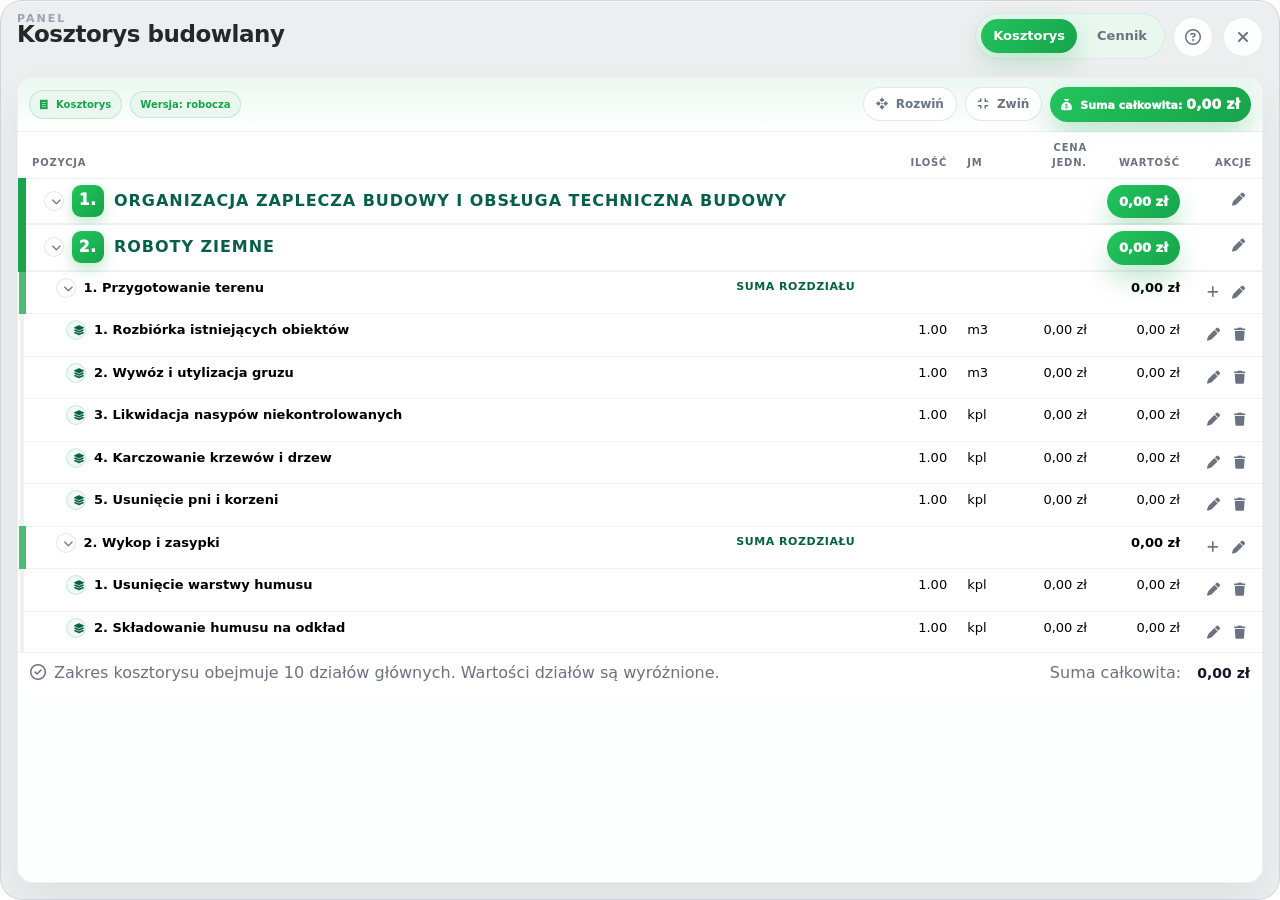
<file: static/w-preview.html>
<!DOCTYPE html>
<html lang="pl">
<head>
  <meta charset="UTF-8" />
  <meta name="viewport" content="width=device-width, initial-scale=1.0" />
  <title>Tabela kosztorysu – 3 poziomy</title>
  <link href="https://cdn.jsdelivr.net/npm/bootstrap@5.3.2/dist/css/bootstrap.min.css" rel="stylesheet">
  <link href="https://cdnjs.cloudflare.com/ajax/libs/font-awesome/6.5.0/css/all.min.css" rel="stylesheet">

  <style>
    :root{
      --primary:#16a34a;
      --primary-2:#22c55e;
      --mint:#e9f7ef;
      --ink:#111827;
      --muted:#6b7280;
      --line:#eef2f3;
      --danger:#ef4444;
      --shadow:0 24px 60px rgba(0,0,0,.12);
      --radius:22px;

      /* czytelne poziomy, ale nadal spójne z UI */
      --l1-bg: rgba(22,163,74,.16);
      --l2-bg: rgba(22,163,74,.08);
      --l3-bg: rgba(255,255,255,.98);
      --l3-alt: rgba(247,250,249,.85);
    }

    html, body{height:100%;overflow:hidden;}
    body{
      margin:0;
      min-height: 100%;
      height: 100%;
      font-family: Inter, system-ui, -apple-system, Segoe UI, Roboto, Arial, sans-serif;
      color:var(--ink);
      background: transparent;
      overscroll-behavior: none;
    }

    .grid-bg{ display:none; }

    .modal-shell{
      max-width: none;
      margin: 0;
      padding: 0;
      height: 100%;
      box-sizing: border-box;
    }

    .modal-window{
      background: #eceeef;
      border: 1px solid rgba(148, 163, 184, 0.34);
      border-radius: 22px;
      box-shadow: inset 0 1px 0 rgba(255,255,255,.55);
      overflow: hidden;
      height: 100%;
      display:flex;
      flex-direction:column;
    }

    .modal-top{
      padding: 14px 18px 8px 18px;
      display:flex;
      align-items:flex-start;
      justify-content:space-between;
      gap:16px;
    }

    .title-wrap{ line-height: 1; }
    .title-wrap .panel-label{
      margin: 0;
      font-size: 11px;
      font-weight: 700;
      text-transform: uppercase;
      letter-spacing: .18em;
      color: #9ca3af;
    }
    .title-wrap .panel-title{
      margin: -1px 0 0;
      font-size: clamp(18px, 1.8vw, 23px);
      font-weight: 600;
      letter-spacing: -.02em;
      color: #27272a;
      line-height: 1;
    }

    .tabs{
      display:flex;
      gap:8px;
      background: var(--mint);
      padding: 5px;
      border-radius: 999px;
      border: 1px solid rgba(17,24,39,.06);
      width: fit-content;
    }

    .tab{
      border:0;
      background: transparent;
      padding: 7px 12px;
      border-radius: 999px;
      font-size: 13px;
      color: var(--muted);
      font-weight:600;
      white-space:nowrap;
    }

    .tab.active{
      background: linear-gradient(135deg,var(--primary-2),var(--primary));
      color:#fff;
      box-shadow: 0 10px 24px rgba(22,163,74,.22);
    }

    .modal-actions{ display:flex; align-items:center; gap:10px; padding-top:2px; }

    .icon-circle{
      width: 40px;
      height: 40px;
      border-radius: 999px;
      border: 1px solid rgba(17,24,39,.08);
      background: rgba(255,255,255,.9);
      display:grid;
      place-items:center;
      color: var(--muted);
      transition:.2s;
    }

    .icon-circle:hover{
      transform: translateY(-1px);
      color: var(--primary);
      border-color: rgba(22,163,74,.25);
      box-shadow: 0 10px 20px rgba(0,0,0,.08);
    }

    .modal-body{ padding: 10px 18px 18px 18px; flex:1; min-height:0; overflow:hidden; }
    .w-tab-panel{height:100%; min-height:0;}

    .panel{
      border-radius: 16px;
      border: 1px solid rgba(17,24,39,.06);
      background: rgba(255,255,255,.9);
      box-shadow: 0 18px 40px rgba(0,0,0,.06);
      overflow:hidden;
    }

    .panel-head{
      padding: 10px 12px;
      display:flex;
      gap:10px;
      align-items:center;
      justify-content:space-between;
      border-bottom: 1px solid var(--line);
      background: linear-gradient(180deg, rgba(233,247,239,.9), rgba(255,255,255,.9));
    }

    .panel-left{ display:flex; gap:8px; align-items:center; flex-wrap:wrap; }
    .panel-right{ display:flex; gap:8px; align-items:center; flex-wrap:nowrap; margin-left:auto; }

    .badge-soft{
      font-size: 10px;
      font-weight:700;
      padding: 6px 10px;
      border-radius: 999px;
      background: var(--mint);
      color: var(--primary);
      border: 1px solid rgba(22,163,74,.18);
    }

    .pill{
      font-size: 10px;
      font-weight:800;
      padding: 5px 9px;
      border-radius: 999px;
      background: var(--mint);
      color: var(--primary);
      border: 1px solid rgba(22,163,74,.18);
      white-space:nowrap;
    }

    .sum-pill{
      font-size: 11px;
      font-weight: 950;
      padding: 7px 12px;
      border-radius: 999px;
      background: linear-gradient(135deg,var(--primary-2),var(--primary));
      border: 0;
      color: #fff;
      box-shadow: 0 16px 30px rgba(22,163,74,.28);
      white-space:nowrap;
    }

    .sum-pill strong{ font-size: 14px; letter-spacing: .01em; }

    .btn-pill{ border-radius: 999px; border:0; font-weight:700; padding: 7px 12px; font-size: 12px; }
    .btn-ghost{ background: rgba(255,255,255,.9); border: 1px solid rgba(17,24,39,.10); color: var(--muted); }

    .table{ margin:0; }
    .table thead th{font-size:10px;text-transform:uppercase;letter-spacing:.08em;color:var(--muted);padding:8px 10px;border-bottom:1px solid var(--line);background:rgba(255,255,255,.92);position:sticky;top:0;z-index:1;}
    .table tbody td{padding:6px 10px;border-bottom:1px solid var(--line);vertical-align:top;font-size:13px;}
    th.col-qty, td.col-qty{ width: 92px; }
    th.col-jm, td.col-jm{ width: 62px; }
    td.col-jm{ padding-left: 6px; padding-right: 8px; }
    td.col-qty{ padding-right: 6px; }

    .row-l1{background:radial-gradient(900px 80px at 15% 50%, rgba(34,197,94,.22), transparent 55%),linear-gradient(180deg, rgba(22,163,74,.20), rgba(255,255,255,.78));font-weight:950;position:relative;}
    .row-l1 td{padding-top:10px;padding-bottom:10px;border-bottom:0;box-shadow:inset 0 1px 0 rgba(255,255,255,.75),inset 0 -1px 0 rgba(17,24,39,.06);} .row-l1 td:first-child{ border-left:8px solid rgba(22,163,74,.98);}
    .row-l1 .section-title{display:flex;align-items:center;gap:10px;text-transform:uppercase;letter-spacing:.06em;font-size:16px;font-weight:900;color:#065f46;white-space:nowrap;}
    .row-l1 .section-title .num{display:inline-flex;align-items:center;justify-content:center;width:32px;height:32px;border-radius:9px;background:linear-gradient(135deg,var(--primary-2),var(--primary));color:#fff;font-size:15px;font-weight:950;box-shadow:0 6px 14px rgba(22,163,74,.25);}
    .row-l1 .sum-strong{font-weight:950;color:#fff;background:linear-gradient(135deg, rgba(34,197,94,1), rgba(22,163,74,1));border-radius:999px;padding:7px 12px;display:inline-flex;justify-content:flex-end;box-shadow:0 14px 26px rgba(22,163,74,.26);}

    .row-l2{background:linear-gradient(90deg, rgba(22,163,74,.35), rgba(22,163,74,.12) 40%, rgba(255,255,255,.97));font-weight:900;}
    .row-l2 td{padding-top:8px;padding-bottom:8px;border-bottom:2px solid rgba(22,163,74,.25);} .row-l2 td:first-child{border-left:7px solid rgba(22,163,74,.75);}
    .row-l2 .namecell span:first-of-type{font-size:14px;font-weight:900;color:#064e3b;text-transform:uppercase;letter-spacing:.07em;} .row-l2 .muted{font-size:11px;color:#065f46;font-weight:700;text-transform:uppercase;letter-spacing:.05em;}

    .row-l3{ background: var(--l3-bg);cursor:pointer; } .row-l3.alt{ background: var(--l3-alt); } .row-l3 td:first-child{ border-left: 4px solid rgba(17,24,39,.06); }
    .namecell{ display:flex; align-items:center; gap:8px; min-width: 340px; }
    .indent{ width: calc(var(--level,0) * 12px); flex: 0 0 auto; }
    .toggle,.toggle-item{width:20px;height:20px;border-radius:999px;border:1px solid rgba(17,24,39,.10);background:#fff;display:grid;place-items:center;color:var(--muted);cursor:pointer;transition:.15s;flex:0 0 auto;}
    .toggle-item{border-radius:10px;border:1px solid rgba(22,163,74,.18);background:rgba(233,247,239,.65);color:#065f46;}
    .toggle-item i,.toggle i{font-size:10px;} tr.collapsed > td .toggle i{ transform: rotate(-90deg); }
    .itemno{display:inline-flex;align-items:center;justify-content:center;min-width:44px;height:22px;padding:0 10px;border-radius:999px;background:rgba(17,24,39,.06);border:1px solid rgba(17,24,39,.10);color:#334155;font-size:11px;font-weight:950;}

    .row-breakdown td{padding:10px 10px 12px 10px;background:rgba(255,255,255,.92);border-bottom:1px solid var(--line);} .break-card{border:1px solid rgba(17,24,39,.08);border-radius:14px;overflow:hidden;background:rgba(255,255,255,.96);box-shadow:0 14px 26px rgba(0,0,0,.06);}
    .break-head{display:flex;align-items:center;justify-content:space-between;gap:10px;padding:10px 12px;background:linear-gradient(180deg, rgba(233,247,239,.75), rgba(255,255,255,.95));border-bottom:1px solid rgba(17,24,39,.06);font-size:12px;font-weight:850;color:#065f46;}
    .break-table{width:100%;border-collapse:collapse;} .break-table th,.break-table td{padding:8px 10px;border-bottom:1px solid rgba(17,24,39,.06);font-size:12px;} .break-table th{text-transform:uppercase;letter-spacing:.08em;font-size:10px;color:var(--muted);background:rgba(255,255,255,.9);} .break-type{font-weight:950;color:#0f172a;}
    .break-tag{font-size:10px;font-weight:950;padding:4px 8px;border-radius:999px;background:rgba(22,163,74,.10);border:1px solid rgba(22,163,74,.18);color:#065f46;white-space:nowrap;}
    .desc{display:block;margin-top:2px;color:var(--muted);font-size:12px;line-height:1.35;max-width:760px;}
    .money{ font-variant-numeric: tabular-nums; text-align:right; white-space:nowrap; }
    .qty{ font-variant-numeric: tabular-nums; text-align:right; white-space:nowrap; }
    .actions{ text-align:right; white-space:nowrap; }
    .action-btn{border:0;background:none;color:var(--muted);padding:5px 7px;border-radius:10px;transition:.15s;} .action-btn:hover{ color: var(--primary); background: rgba(233,247,239,.9); } .action-btn.danger:hover{ color: #fff; background: var(--danger); }
    .totalbar{display:flex;justify-content:space-between;align-items:center;gap:12px;padding:8px 12px;background:rgba(255,255,255,.92);border-top:1px solid var(--line);} .totalbar strong{font-size:14px;} .muted{color:var(--muted);} .hidden-row{display:none;}

    .cennik-panel{height:100%;display:flex;flex-direction:column;min-height:0;overflow:hidden;}
    .cennik-panel .panel-head{flex:0 0 auto;}
    .cennik-grid{display:grid;grid-template-columns:1fr;gap:12px;padding:12px;flex:1 1 auto;min-height:0;overflow:auto;}
    .cennik-card{border:1px solid rgba(17,24,39,.05);border-radius:18px;background:linear-gradient(180deg,#f8f8f9 0%,#f1f3f4 100%);box-shadow:0 1px 0 rgba(255,255,255,.95) inset, 0 16px 28px rgba(15,23,42,.08);padding:12px;display:flex;flex-direction:column;gap:10px;flex:1 1 auto;min-height:0;overflow:auto;}
    .cennik-card-head h3{margin:0;font-size:14px;font-weight:900;color:#1f2937;}
    .cennik-card-head p{margin:2px 0 0;color:#6b7280;font-size:11px;line-height:1.35;}
    .template-form-row{display:flex;flex-direction:column;gap:6px;}
    .template-form-row.two-col{display:grid;grid-template-columns:1fr auto;align-items:end;gap:8px;}
    .template-form-row.align-end{align-items:flex-end;}
    .label-inline{font-size:10px;font-weight:900;text-transform:uppercase;letter-spacing:.09em;color:#6b7280;}
    .modern-input{width:100%;min-height:36px;border-radius:12px;border:1px solid rgba(17,24,39,.08);background:rgba(255,255,255,.95);padding:7px 10px;font-size:12px;color:#111827;box-shadow:0 1px 0 rgba(255,255,255,.95) inset;transition:.16s;}
    .modern-input:focus{outline:none;border-color:rgba(16,185,129,.45);box-shadow:0 0 0 4px rgba(16,185,129,.12);}
    .template-hint{font-size:11px;line-height:1.4;color:#374151;padding:9px 11px;border-radius:12px;background:linear-gradient(180deg, rgba(226,244,237,.95), rgba(250,251,251,.97));border:1px solid rgba(16,185,129,.2);}
    .template-hint strong{color:#047857;}

    .price-toolbar{display:grid;grid-template-columns:minmax(220px,1fr) auto auto auto;gap:8px;align-items:end;padding:8px;border-radius:14px;background:linear-gradient(180deg, rgba(221,236,230,.95), rgba(243,246,247,.97));border:1px solid rgba(17,24,39,.07);box-shadow:0 1px 0 rgba(255,255,255,.85) inset;}
    .price-mode-switch{display:inline-flex;gap:4px;padding:4px;border-radius:999px;background:rgba(255,255,255,.9);border:1px solid rgba(17,24,39,.08);box-shadow:0 1px 0 rgba(255,255,255,.9) inset;}
    .price-mode-btn{border:0;background:transparent;border-radius:999px;padding:6px 11px;font-size:11px;font-weight:900;color:#4b5563;transition:.15s;}
    .price-mode-btn.active{background:linear-gradient(135deg,#10b981,#059669);color:#fff;box-shadow:0 8px 16px rgba(16,185,129,.25);}
    .price-list-meta{font-size:10px;color:#4b5563;font-weight:800;display:flex;justify-content:space-between;gap:8px;align-items:center;padding:1px 2px 0;}
    .price-list-meta strong{display:inline-flex;padding:2px 9px;border-radius:999px;background:rgba(16,185,129,.14);color:#047857;}
    .cennik-tree-layout{display:grid;grid-template-columns:minmax(260px,340px) minmax(0,1fr);gap:10px;min-height:clamp(280px,52vh,500px);flex:1 1 auto;}

    .tree-toggle{width:18px;height:18px;border:0;border-radius:8px;display:inline-flex;align-items:center;justify-content:center;background:rgba(255,255,255,.92);color:#0f766e;cursor:pointer;flex:0 0 auto;}
    .tree-toggle:hover{background:rgba(220,245,235,.95);}
    .tree-toggle i{font-size:10px;transition:transform .15s;}
    .tree-toggle.collapsed i{transform:rotate(-90deg);}
    .tree-label{min-width:0;overflow:hidden;text-overflow:ellipsis;white-space:nowrap;}
    .tree-meta{margin-left:auto;display:inline-flex;align-items:center;gap:6px;flex:0 0 auto;}
    .tree-price{font-size:10px;color:#1e293b;font-weight:900;padding:3px 8px;border-radius:999px;background:rgba(16,185,129,.14);border:1px solid rgba(16,185,129,.22);font-variant-numeric:tabular-nums;}
    .cennik-tree,.cennik-item-editor{border:1px solid rgba(17,24,39,.07);border-radius:16px;background:linear-gradient(180deg,#f7f8f8 0%,#eef1f2 100%);overflow:auto;box-shadow:0 1px 0 rgba(255,255,255,.9) inset, 0 12px 24px rgba(15,23,42,.08);padding:6px;min-height:0;}

    .tree-node{padding:8px 10px;margin:3px 0;border:1px solid rgba(17,24,39,.06);border-radius:12px;font-size:11px;cursor:pointer;display:flex;gap:7px;align-items:center;background:rgba(255,255,255,.8);transition:.15s;}
    .tree-node:hover{background:rgba(220,245,235,.78);transform:translateY(-1px);}
    .tree-node.active{background:linear-gradient(90deg, rgba(16,185,129,.20), rgba(255,255,255,.98));border-color:rgba(16,185,129,.38);box-shadow:0 7px 18px rgba(16,185,129,.16);}
    .tree-node.level-1{font-weight:950;color:#065f46;text-transform:uppercase;letter-spacing:.05em;background:linear-gradient(90deg, rgba(16,185,129,.2), rgba(255,255,255,.96));border-color:rgba(16,185,129,.2);margin-top:8px;}
    .tree-node.level-2{padding-left:16px;font-weight:800;color:#0f172a;background:rgba(241,245,249,.85);margin-left:6px;margin-right:0;}
    .tree-node.level-3{padding-left:22px;color:#1f2937;margin-left:10px;margin-right:0;}
    .tree-count{margin-left:auto;font-size:10px;color:#64748b;font-weight:900;padding:3px 9px;border-radius:999px;background:rgba(17,24,39,.06);}

    .editor-empty{height:100%;display:grid;place-items:center;color:#6b7280;font-size:12px;padding:16px;text-align:center;}
    .editor-wrap{padding:10px;display:flex;flex-direction:column;gap:12px;border-radius:14px;background:linear-gradient(160deg,rgba(255,255,255,.95) 0%,rgba(237,244,245,.96) 52%,rgba(229,240,242,.98) 100%);border:1px solid rgba(15,23,42,.08);box-shadow:0 1px 0 rgba(255,255,255,.95) inset,0 18px 34px rgba(15,23,42,.10);}
    .editor-title-wrap{display:flex;flex-direction:column;gap:7px;padding:12px 14px;border-radius:14px;background:linear-gradient(120deg,rgba(16,185,129,.18),rgba(16,185,129,.08) 55%,rgba(255,255,255,.82));border:1px solid rgba(16,185,129,.26);box-shadow:0 12px 24px rgba(16,185,129,.12);}
    .editor-eyebrow{font-size:10px;color:#047857;text-transform:uppercase;letter-spacing:.14em;font-weight:900;}
    .editor-title{font-size:clamp(21px,2.05vw,28px);font-weight:950;color:#0f172a;line-height:1.08;letter-spacing:-.02em;text-wrap:balance;text-shadow:0 1px 0 rgba(255,255,255,.75);}

    .price-row{display:grid;grid-template-columns:minmax(200px,1.3fr) 84px 180px;gap:10px;align-items:center;padding:12px;border:1px solid rgba(17,24,39,.10);border-radius:14px;background:linear-gradient(180deg,rgba(255,255,255,.98),rgba(247,250,251,.96));box-shadow:0 1px 0 rgba(255,255,255,.95) inset,0 8px 16px rgba(15,23,42,.06);}
    .price-row-name{display:flex;flex-direction:column;gap:4px;min-width:0;font-size:12px;font-weight:900;color:#111827;}
    .price-row-name strong{font-size:13px;}
    .price-row-name span{font-size:11px;color:#4b5563;font-weight:700;}
    .price-row-unit{font-size:11px;color:#374151;text-transform:uppercase;letter-spacing:.09em;font-weight:900;justify-self:center;background:rgba(16,185,129,.10);padding:6px 10px;border-radius:999px;border:1px solid rgba(16,185,129,.22);}
    .price-input-wrap{position:relative;}
    .price-input-wrap .modern-input{padding-right:52px;text-align:right;font-weight:900;background:#fff;height:38px;border-radius:12px;border:1px solid rgba(15,23,42,.13);box-shadow:0 1px 0 rgba(255,255,255,.92) inset;}
    .price-input-wrap .modern-input:focus{outline:none;border-color:rgba(16,185,129,.52);box-shadow:0 0 0 4px rgba(16,185,129,.14);}
    .price-input-wrap .suffix{position:absolute;right:12px;top:50%;transform:translateY(-50%);font-size:11px;color:#6b7280;font-weight:900;}

    .price-components{display:grid;gap:7px;padding:10px 12px;border:1px dashed rgba(16,185,129,.28);border-radius:12px;background:rgba(255,255,255,.72);}
    .price-component-row{display:grid;grid-template-columns:minmax(140px,1fr) 170px;gap:10px;align-items:center;}
    .price-component-name{font-size:11px;font-weight:800;color:#1f2937;}
    .price-row-unit .modern-input{height:36px;padding:4px 8px;font-size:11px;font-weight:800;border-radius:10px;border:1px solid rgba(16,185,129,.24);background:#fff;}

    .param-row{display:grid;grid-template-columns:repeat(4,minmax(120px,1fr));gap:9px;padding:12px;border:1px solid rgba(17,24,39,.09);border-radius:14px;background:linear-gradient(180deg,rgba(255,255,255,.98),rgba(244,247,248,.94));box-shadow:0 1px 0 rgba(255,255,255,.95) inset,0 8px 16px rgba(15,23,42,.06);}
    .param-field{display:flex;flex-direction:column;gap:5px;}
    .param-field label{font-size:10px;font-weight:900;letter-spacing:.08em;text-transform:uppercase;color:#4b5563;}
    .param-field input,.param-field select{height:34px;padding:6px 10px;border-radius:10px;border:1px solid rgba(17,24,39,.11);font-size:12px;background:#fff;transition:border-color .14s, box-shadow .14s;}
    .param-field input:focus,.param-field select:focus{outline:none;border-color:rgba(16,185,129,.45);box-shadow:0 0 0 3px rgba(16,185,129,.12);}
    .hidden{display:none!important;}

    .kosztorys-panel{height:100%;display:flex;flex-direction:column;min-height:0;}
    .kosztorys-panel .panel-head{flex:0 0 auto;}
    .kosztorys-panel .table-responsive{flex:1 1 auto;min-height:0;overflow:auto;}
    .kosztorys-panel .totalbar{flex:0 0 auto;}


    @media (max-height: 900px){
      .modal-top{padding:12px 16px 8px 16px;}
      .modal-body{padding:10px 16px 16px 16px;}
      .panel-head{padding:9px 11px;}
      .cennik-grid{padding:10px;gap:12px;}
      .cennik-card{padding:12px;border-radius:18px;}
      .price-toolbar{padding:9px;gap:8px;}
      .cennik-tree-layout{min-height:clamp(280px,54vh,460px);}
      .cennik-tree,.cennik-item-editor{border-radius:16px;}
      .sum-pill{padding:7px 11px;font-size:11px;}
    }

    @media (max-height: 760px){
      .modal-top{padding:10px 12px 6px 12px;}
      .modal-body{padding:8px 12px 12px 12px;}
      .title-wrap .panel-label{font-size:10px;}
      .tab{padding:6px 11px;font-size:12px;}
      .cennik-card-head h3{font-size:15px;}
      .cennik-card-head p{font-size:11px;}
      .price-list-meta{font-size:10px;}
    }
    @media (max-width: 1100px){
      .cennik-grid{grid-template-columns:1fr;}
      .template-form-row.two-col{grid-template-columns:1fr;}
      .cennik-tree-layout{grid-template-columns:1fr;}
      .cennik-tree,.cennik-item-editor{max-height:430px;}
      .param-row{grid-template-columns:repeat(2,minmax(120px,1fr));}
      .price-row{grid-template-columns:minmax(0,1fr) 110px 160px;}
      .price-component-row{grid-template-columns:1fr 150px;}
    }
    @media (max-width: 980px){
      .price-toolbar{grid-template-columns:1fr;}
    }
    @media (max-width: 768px){.modal-shell{ padding: 10px; height:100%; }.modal-window{height:100%;}.modal-top{ flex-direction:column; align-items:stretch; }.modal-actions{ justify-content:flex-end; }.namecell{ min-width: 260px; }.panel-right{ width:100%; justify-content:flex-end; flex-wrap:wrap; }.template-form-row.two-col{grid-template-columns:1fr;} .sum-pill{white-space:normal;}}
  </style>
</head>
<body>
  <div class="grid-bg"></div>

  <div class="modal-shell">
    <div class="modal-window">
      <div class="modal-top">
        <div class="title-wrap">
          <div class="panel-label">Panel</div>
          <div class="panel-title">Kosztorys budowlany</div>
        </div>

        <div class="d-flex flex-wrap align-items-center gap-2">
          <div class="tabs" aria-label="Nawigacja okienka" role="tablist">
            <button class="tab active" type="button" role="tab" aria-selected="true" data-w-tab="kosztorys">Kosztorys</button>
            <button class="tab" type="button" role="tab" aria-selected="false" data-w-tab="cennik">Cennik</button>
          </div>

          <div class="modal-actions">
            <button class="icon-circle" title="Pomoc"><i class="fa-regular fa-circle-question"></i></button>
            <button class="icon-circle" title="Zamknij" data-close-w-modal><i class="fa-solid fa-xmark"></i></button>
          </div>
        </div>
      </div>

      <div class="modal-body">
        <div class="w-tab-panel" data-w-panel="kosztorys">
          <div class="panel kosztorys-panel">
            <div class="panel-head">
              <div class="panel-left">
                <span class="badge-soft"><i class="fa-solid fa-receipt me-2"></i>Kosztorys</span>
                <span class="pill">Wersja: robocza</span>
              </div>

              <div class="panel-right">
                <button id="expandAll" class="btn btn-ghost btn-pill btn-sm"><i class="fa-solid fa-arrows-to-dot me-2"></i>Rozwiń</button>
                <button id="collapseAll" class="btn btn-ghost btn-pill btn-sm"><i class="fa-solid fa-compress me-2"></i>Zwiń</button>
                <span class="sum-pill"><i class="fa-solid fa-sack-dollar me-2"></i>Suma całkowita: <strong id="grandTotalTop">0,00 zł</strong></span>
              </div>
            </div>

            <div class="table-responsive" style="max-height: 520px;">
              <table class="table align-middle" id="costTable"><thead><tr><th style="min-width:380px;">Pozycja</th><th class="text-end col-qty">Ilość</th><th class="col-jm">Jm</th><th class="text-end">Cena jedn.</th><th class="text-end">Wartość</th><th class="text-end">Akcje</th></tr></thead><tbody>
                  <tr class="row-l1" data-level="1" data-id="d1"><td><div class="namecell" style="--level:0;"><span class="indent"></span><button class="toggle" data-toggle="d1" aria-label="Zwiń/rozwiń"><i class="fa-solid fa-chevron-down"></i></button><span class="section-title"><span class="num">1.</span> ORGANIZACJA ZAPLECZA BUDOWY I OBSŁUGA TECHNICZNA BUDOWY</span></div></td><td class="qty muted col-qty"></td><td class="muted col-jm"></td><td class="money muted"></td><td class="money"><span class="sum-strong" data-sum-for="d1">0,00 zł</span></td><td class="actions"><button class="action-btn" title="Edytuj dział"><i class="fa-solid fa-pen"></i></button></td></tr>
                  <tr class="row-l1" data-level="1" data-id="d2"><td><div class="namecell" style="--level:0;"><span class="indent"></span><button class="toggle" data-toggle="d2" aria-label="Zwiń/rozwiń"><i class="fa-solid fa-chevron-down"></i></button><span class="section-title"><span class="num">2.</span> ROBOTY ZIEMNE</span></div></td><td class="qty muted col-qty"></td><td class="muted col-jm"></td><td class="money muted"></td><td class="money"><span class="sum-strong" data-sum-for="d2">0,00 zł</span></td><td class="actions"><button class="action-btn" title="Edytuj dział"><i class="fa-solid fa-pen"></i></button></td></tr>
                  <tr class="row-l2" data-level="2" data-id="d2r1" data-parent="d2"><td><div class="namecell" style="--level:1;"><span class="indent"></span><button class="toggle" data-toggle="d2r1" aria-label="Zwiń/rozwiń"><i class="fa-solid fa-chevron-down"></i></button><span>1. Przygotowanie terenu</span><span class="muted ms-auto">Suma rozdziału</span></div></td><td class="qty muted col-qty"></td><td class="muted col-jm"></td><td class="money muted"></td><td class="money" data-sum-for="d2r1">0,00 zł</td><td class="actions"><button class="action-btn" title="Dodaj pozycję"><i class="fa-solid fa-plus"></i></button><button class="action-btn" title="Edytuj"><i class="fa-solid fa-pen"></i></button></td></tr>
                  <tr class="row-l3" data-level="3" data-parent="d2r1" data-price="0" data-qty="1" data-unit="kpl"><td><div class="namecell" style="--level:2;"><span class="indent"></span><button class="toggle-item" data-item-toggle aria-label="Składowe pozycji"><i class="fa-solid fa-layer-group"></i></button><span><strong>1. Rozbiórka istniejących obiektów</strong></span></div></td><td class="qty col-qty" data-qty-cell>1.00</td><td class="muted col-jm">kpl</td><td class="money" data-price-cell>0,00 zł</td><td class="money" data-value-cell>0,00 zł</td><td class="actions"><button class="action-btn" title="Edytuj"><i class="fa-solid fa-pen"></i></button><button class="action-btn danger" title="Usuń"><i class="fa-solid fa-trash"></i></button></td></tr>
                  <tr class="row-l3 alt" data-level="3" data-parent="d2r1" data-price="0" data-qty="1" data-unit="kpl"><td><div class="namecell" style="--level:2;"><span class="indent"></span><button class="toggle-item" data-item-toggle aria-label="Składowe pozycji"><i class="fa-solid fa-layer-group"></i></button><span><strong>2. Wywóz i utylizacja gruzu</strong></span></div></td><td class="qty col-qty" data-qty-cell>1.00</td><td class="muted col-jm">kpl</td><td class="money" data-price-cell>0,00 zł</td><td class="money" data-value-cell>0,00 zł</td><td class="actions"><button class="action-btn" title="Edytuj"><i class="fa-solid fa-pen"></i></button><button class="action-btn danger" title="Usuń"><i class="fa-solid fa-trash"></i></button></td></tr>
                  <tr class="row-l3" data-level="3" data-parent="d2r1" data-price="0" data-qty="1" data-unit="kpl"><td><div class="namecell" style="--level:2;"><span class="indent"></span><button class="toggle-item" data-item-toggle aria-label="Składowe pozycji"><i class="fa-solid fa-layer-group"></i></button><span><strong>3. Likwidacja nasypów niekontrolowanych</strong></span></div></td><td class="qty col-qty" data-qty-cell>1.00</td><td class="muted col-jm">kpl</td><td class="money" data-price-cell>0,00 zł</td><td class="money" data-value-cell>0,00 zł</td><td class="actions"><button class="action-btn" title="Edytuj"><i class="fa-solid fa-pen"></i></button><button class="action-btn danger" title="Usuń"><i class="fa-solid fa-trash"></i></button></td></tr>
                  <tr class="row-l3 alt" data-level="3" data-parent="d2r1" data-price="0" data-qty="1" data-unit="kpl"><td><div class="namecell" style="--level:2;"><span class="indent"></span><button class="toggle-item" data-item-toggle aria-label="Składowe pozycji"><i class="fa-solid fa-layer-group"></i></button><span><strong>4. Karczowanie krzewów i drzew</strong></span></div></td><td class="qty col-qty" data-qty-cell>1.00</td><td class="muted col-jm">kpl</td><td class="money" data-price-cell>0,00 zł</td><td class="money" data-value-cell>0,00 zł</td><td class="actions"><button class="action-btn" title="Edytuj"><i class="fa-solid fa-pen"></i></button><button class="action-btn danger" title="Usuń"><i class="fa-solid fa-trash"></i></button></td></tr>
                  <tr class="row-l3" data-level="3" data-parent="d2r1" data-price="0" data-qty="1" data-unit="kpl"><td><div class="namecell" style="--level:2;"><span class="indent"></span><button class="toggle-item" data-item-toggle aria-label="Składowe pozycji"><i class="fa-solid fa-layer-group"></i></button><span><strong>5. Usunięcie pni i korzeni</strong></span></div></td><td class="qty col-qty" data-qty-cell>1.00</td><td class="muted col-jm">kpl</td><td class="money" data-price-cell>0,00 zł</td><td class="money" data-value-cell>0,00 zł</td><td class="actions"><button class="action-btn" title="Edytuj"><i class="fa-solid fa-pen"></i></button><button class="action-btn danger" title="Usuń"><i class="fa-solid fa-trash"></i></button></td></tr>
                  <tr class="row-l2" data-level="2" data-id="d2r2" data-parent="d2"><td><div class="namecell" style="--level:1;"><span class="indent"></span><button class="toggle" data-toggle="d2r2" aria-label="Zwiń/rozwiń"><i class="fa-solid fa-chevron-down"></i></button><span>2. Wykop i zasypki</span><span class="muted ms-auto">Suma rozdziału</span></div></td><td class="qty muted col-qty"></td><td class="muted col-jm"></td><td class="money muted"></td><td class="money" data-sum-for="d2r2">0,00 zł</td><td class="actions"><button class="action-btn" title="Dodaj pozycję"><i class="fa-solid fa-plus"></i></button><button class="action-btn" title="Edytuj"><i class="fa-solid fa-pen"></i></button></td></tr>
                  <tr class="row-l3" data-level="3" data-parent="d2r2" data-price="0" data-qty="1" data-unit="kpl"><td><div class="namecell" style="--level:2;"><span class="indent"></span><button class="toggle-item" data-item-toggle aria-label="Składowe pozycji"><i class="fa-solid fa-layer-group"></i></button><span><strong>1. Usunięcie warstwy humusu</strong></span></div></td><td class="qty col-qty" data-qty-cell>1.00</td><td class="muted col-jm">kpl</td><td class="money" data-price-cell>0,00 zł</td><td class="money" data-value-cell>0,00 zł</td><td class="actions"><button class="action-btn" title="Edytuj"><i class="fa-solid fa-pen"></i></button><button class="action-btn danger" title="Usuń"><i class="fa-solid fa-trash"></i></button></td></tr>
                  <tr class="row-l3 alt" data-level="3" data-parent="d2r2" data-price="0" data-qty="1" data-unit="kpl"><td><div class="namecell" style="--level:2;"><span class="indent"></span><button class="toggle-item" data-item-toggle aria-label="Składowe pozycji"><i class="fa-solid fa-layer-group"></i></button><span><strong>2. Składowanie humusu na odkład</strong></span></div></td><td class="qty col-qty" data-qty-cell>1.00</td><td class="muted col-jm">kpl</td><td class="money" data-price-cell>0,00 zł</td><td class="money" data-value-cell>0,00 zł</td><td class="actions"><button class="action-btn" title="Edytuj"><i class="fa-solid fa-pen"></i></button><button class="action-btn danger" title="Usuń"><i class="fa-solid fa-trash"></i></button></td></tr>
                  <tr class="row-l3" data-level="3" data-parent="d2r2" data-price="0" data-qty="1" data-unit="kpl"><td><div class="namecell" style="--level:2;"><span class="indent"></span><button class="toggle-item" data-item-toggle aria-label="Składowe pozycji"><i class="fa-solid fa-layer-group"></i></button><span><strong>3. Wywóz humusu poza teren budowy</strong></span></div></td><td class="qty col-qty" data-qty-cell>1.00</td><td class="muted col-jm">kpl</td><td class="money" data-price-cell>0,00 zł</td><td class="money" data-value-cell>0,00 zł</td><td class="actions"><button class="action-btn" title="Edytuj"><i class="fa-solid fa-pen"></i></button><button class="action-btn danger" title="Usuń"><i class="fa-solid fa-trash"></i></button></td></tr>
                  <tr class="row-l3 alt" data-level="3" data-parent="d2r2" data-price="0" data-qty="1" data-unit="kpl"><td><div class="namecell" style="--level:2;"><span class="indent"></span><button class="toggle-item" data-item-toggle aria-label="Składowe pozycji"><i class="fa-solid fa-layer-group"></i></button><span><strong>4. Wykop pod budynki</strong></span></div></td><td class="qty col-qty" data-qty-cell>1.00</td><td class="muted col-jm">kpl</td><td class="money" data-price-cell>0,00 zł</td><td class="money" data-value-cell>0,00 zł</td><td class="actions"><button class="action-btn" title="Edytuj"><i class="fa-solid fa-pen"></i></button><button class="action-btn danger" title="Usuń"><i class="fa-solid fa-trash"></i></button></td></tr>
                  <tr class="row-l3" data-level="3" data-parent="d2r2" data-price="0" data-qty="1" data-unit="kpl"><td><div class="namecell" style="--level:2;"><span class="indent"></span><button class="toggle-item" data-item-toggle aria-label="Składowe pozycji"><i class="fa-solid fa-layer-group"></i></button><span><strong>5. Składowanie urobku na odkład</strong></span></div></td><td class="qty col-qty" data-qty-cell>1.00</td><td class="muted col-jm">kpl</td><td class="money" data-price-cell>0,00 zł</td><td class="money" data-value-cell>0,00 zł</td><td class="actions"><button class="action-btn" title="Edytuj"><i class="fa-solid fa-pen"></i></button><button class="action-btn danger" title="Usuń"><i class="fa-solid fa-trash"></i></button></td></tr>
                  <tr class="row-l3 alt" data-level="3" data-parent="d2r2" data-price="0" data-qty="1" data-unit="kpl"><td><div class="namecell" style="--level:2;"><span class="indent"></span><button class="toggle-item" data-item-toggle aria-label="Składowe pozycji"><i class="fa-solid fa-layer-group"></i></button><span><strong>6. Wywóz i utylizacja gruntu poza teren budowy</strong></span></div></td><td class="qty col-qty" data-qty-cell>1.00</td><td class="muted col-jm">kpl</td><td class="money" data-price-cell>0,00 zł</td><td class="money" data-value-cell>0,00 zł</td><td class="actions"><button class="action-btn" title="Edytuj"><i class="fa-solid fa-pen"></i></button><button class="action-btn danger" title="Usuń"><i class="fa-solid fa-trash"></i></button></td></tr>
                  <tr class="row-l3" data-level="3" data-parent="d2r2" data-price="0" data-qty="1" data-unit="kpl"><td><div class="namecell" style="--level:2;"><span class="indent"></span><button class="toggle-item" data-item-toggle aria-label="Składowe pozycji"><i class="fa-solid fa-layer-group"></i></button><span><strong>7. Zasypanie wykopu wraz z zagęszczeniem</strong></span></div></td><td class="qty col-qty" data-qty-cell>1.00</td><td class="muted col-jm">kpl</td><td class="money" data-price-cell>0,00 zł</td><td class="money" data-value-cell>0,00 zł</td><td class="actions"><button class="action-btn" title="Edytuj"><i class="fa-solid fa-pen"></i></button><button class="action-btn danger" title="Usuń"><i class="fa-solid fa-trash"></i></button></td></tr>
                  <tr class="row-l3 alt" data-level="3" data-parent="d2r2" data-price="0" data-qty="1" data-unit="kpl"><td><div class="namecell" style="--level:2;"><span class="indent"></span><button class="toggle-item" data-item-toggle aria-label="Składowe pozycji"><i class="fa-solid fa-layer-group"></i></button><span><strong>8. Stabilizacja gruntu cementem</strong></span></div></td><td class="qty col-qty" data-qty-cell>1.00</td><td class="muted col-jm">kpl</td><td class="money" data-price-cell>0,00 zł</td><td class="money" data-value-cell>0,00 zł</td><td class="actions"><button class="action-btn" title="Edytuj"><i class="fa-solid fa-pen"></i></button><button class="action-btn danger" title="Usuń"><i class="fa-solid fa-trash"></i></button></td></tr>
                  <tr class="row-l3" data-level="3" data-parent="d2r2" data-price="0" data-qty="1" data-unit="kpl"><td><div class="namecell" style="--level:2;"><span class="indent"></span><button class="toggle-item" data-item-toggle aria-label="Składowe pozycji"><i class="fa-solid fa-layer-group"></i></button><span><strong>9. Wzmocnienie podłoża</strong></span></div></td><td class="qty col-qty" data-qty-cell>1.00</td><td class="muted col-jm">kpl</td><td class="money" data-price-cell>0,00 zł</td><td class="money" data-value-cell>0,00 zł</td><td class="actions"><button class="action-btn" title="Edytuj"><i class="fa-solid fa-pen"></i></button><button class="action-btn danger" title="Usuń"><i class="fa-solid fa-trash"></i></button></td></tr>
                  <tr class="row-l3 alt" data-level="3" data-parent="d2r2" data-price="0" data-qty="1" data-unit="kpl"><td><div class="namecell" style="--level:2;"><span class="indent"></span><button class="toggle-item" data-item-toggle aria-label="Składowe pozycji"><i class="fa-solid fa-layer-group"></i></button><span><strong>10. Podsypki stabilizujące</strong></span></div></td><td class="qty col-qty" data-qty-cell>1.00</td><td class="muted col-jm">kpl</td><td class="money" data-price-cell>0,00 zł</td><td class="money" data-value-cell>0,00 zł</td><td class="actions"><button class="action-btn" title="Edytuj"><i class="fa-solid fa-pen"></i></button><button class="action-btn danger" title="Usuń"><i class="fa-solid fa-trash"></i></button></td></tr>
                  <tr class="row-l3" data-level="3" data-parent="d2r2" data-price="0" data-qty="1" data-unit="kpl"><td><div class="namecell" style="--level:2;"><span class="indent"></span><button class="toggle-item" data-item-toggle aria-label="Składowe pozycji"><i class="fa-solid fa-layer-group"></i></button><span><strong>11. Zasypka fundamentów</strong></span></div></td><td class="qty col-qty" data-qty-cell>1.00</td><td class="muted col-jm">kpl</td><td class="money" data-price-cell>0,00 zł</td><td class="money" data-value-cell>0,00 zł</td><td class="actions"><button class="action-btn" title="Edytuj"><i class="fa-solid fa-pen"></i></button><button class="action-btn danger" title="Usuń"><i class="fa-solid fa-trash"></i></button></td></tr>
                  <tr class="row-l3 alt" data-level="3" data-parent="d2r2" data-price="0" data-qty="1" data-unit="kpl"><td><div class="namecell" style="--level:2;"><span class="indent"></span><button class="toggle-item" data-item-toggle aria-label="Składowe pozycji"><i class="fa-solid fa-layer-group"></i></button><span><strong>12. Podbudowy z kruszywa</strong></span></div></td><td class="qty col-qty" data-qty-cell>1.00</td><td class="muted col-jm">kpl</td><td class="money" data-price-cell>0,00 zł</td><td class="money" data-value-cell>0,00 zł</td><td class="actions"><button class="action-btn" title="Edytuj"><i class="fa-solid fa-pen"></i></button><button class="action-btn danger" title="Usuń"><i class="fa-solid fa-trash"></i></button></td></tr>
                  <tr class="row-l3" data-level="3" data-parent="d2r2" data-price="0" data-qty="1" data-unit="kpl"><td><div class="namecell" style="--level:2;"><span class="indent"></span><button class="toggle-item" data-item-toggle aria-label="Składowe pozycji"><i class="fa-solid fa-layer-group"></i></button><span><strong>13. Podsypki cementowo-piaskowe</strong></span></div></td><td class="qty col-qty" data-qty-cell>1.00</td><td class="muted col-jm">kpl</td><td class="money" data-price-cell>0,00 zł</td><td class="money" data-value-cell>0,00 zł</td><td class="actions"><button class="action-btn" title="Edytuj"><i class="fa-solid fa-pen"></i></button><button class="action-btn danger" title="Usuń"><i class="fa-solid fa-trash"></i></button></td></tr>
                  <tr class="row-l3 alt" data-level="3" data-parent="d2r2" data-price="0" data-qty="1" data-unit="kpl"><td><div class="namecell" style="--level:2;"><span class="indent"></span><button class="toggle-item" data-item-toggle aria-label="Składowe pozycji"><i class="fa-solid fa-layer-group"></i></button><span><strong>14. Podsypka piaskowa pod fundamenty</strong></span></div></td><td class="qty col-qty" data-qty-cell>1.00</td><td class="muted col-jm">kpl</td><td class="money" data-price-cell>0,00 zł</td><td class="money" data-value-cell>0,00 zł</td><td class="actions"><button class="action-btn" title="Edytuj"><i class="fa-solid fa-pen"></i></button><button class="action-btn danger" title="Usuń"><i class="fa-solid fa-trash"></i></button></td></tr>
                  <tr class="row-l3" data-level="3" data-parent="d2r2" data-price="0" data-qty="1" data-unit="kpl"><td><div class="namecell" style="--level:2;"><span class="indent"></span><button class="toggle-item" data-item-toggle aria-label="Składowe pozycji"><i class="fa-solid fa-layer-group"></i></button><span><strong>15. Podsypka piaskowa pod części mieszkalne</strong></span></div></td><td class="qty col-qty" data-qty-cell>1.00</td><td class="muted col-jm">kpl</td><td class="money" data-price-cell>0,00 zł</td><td class="money" data-value-cell>0,00 zł</td><td class="actions"><button class="action-btn" title="Edytuj"><i class="fa-solid fa-pen"></i></button><button class="action-btn danger" title="Usuń"><i class="fa-solid fa-trash"></i></button></td></tr>
                  <tr class="row-l2" data-level="2" data-id="d2r3" data-parent="d2"><td><div class="namecell" style="--level:1;"><span class="indent"></span><button class="toggle" data-toggle="d2r3" aria-label="Zwiń/rozwiń"><i class="fa-solid fa-chevron-down"></i></button><span>3. Zabezpieczenie wykopów</span><span class="muted ms-auto">Suma rozdziału</span></div></td><td class="qty muted col-qty"></td><td class="muted col-jm"></td><td class="money muted"></td><td class="money" data-sum-for="d2r3">0,00 zł</td><td class="actions"><button class="action-btn" title="Dodaj pozycję"><i class="fa-solid fa-plus"></i></button><button class="action-btn" title="Edytuj"><i class="fa-solid fa-pen"></i></button></td></tr>
                  <tr class="row-l3" data-level="3" data-parent="d2r3" data-price="0" data-qty="1" data-unit="kpl"><td><div class="namecell" style="--level:2;"><span class="indent"></span><button class="toggle-item" data-item-toggle aria-label="Składowe pozycji"><i class="fa-solid fa-layer-group"></i></button><span><strong>1. Obudowy tymczasowe wykopów</strong></span></div></td><td class="qty col-qty" data-qty-cell>1.00</td><td class="muted col-jm">kpl</td><td class="money" data-price-cell>0,00 zł</td><td class="money" data-value-cell>0,00 zł</td><td class="actions"><button class="action-btn" title="Edytuj"><i class="fa-solid fa-pen"></i></button><button class="action-btn danger" title="Usuń"><i class="fa-solid fa-trash"></i></button></td></tr>
                  <tr class="row-l3 alt" data-level="3" data-parent="d2r3" data-price="0" data-qty="1" data-unit="kpl"><td><div class="namecell" style="--level:2;"><span class="indent"></span><button class="toggle-item" data-item-toggle aria-label="Składowe pozycji"><i class="fa-solid fa-layer-group"></i></button><span><strong>2. Ścianki szczelne stalowe</strong></span></div></td><td class="qty col-qty" data-qty-cell>1.00</td><td class="muted col-jm">kpl</td><td class="money" data-price-cell>0,00 zł</td><td class="money" data-value-cell>0,00 zł</td><td class="actions"><button class="action-btn" title="Edytuj"><i class="fa-solid fa-pen"></i></button><button class="action-btn danger" title="Usuń"><i class="fa-solid fa-trash"></i></button></td></tr>
                  <tr class="row-l3" data-level="3" data-parent="d2r3" data-price="0" data-qty="1" data-unit="kpl"><td><div class="namecell" style="--level:2;"><span class="indent"></span><button class="toggle-item" data-item-toggle aria-label="Składowe pozycji"><i class="fa-solid fa-layer-group"></i></button><span><strong>3. Palisady CFA</strong></span></div></td><td class="qty col-qty" data-qty-cell>1.00</td><td class="muted col-jm">kpl</td><td class="money" data-price-cell>0,00 zł</td><td class="money" data-value-cell>0,00 zł</td><td class="actions"><button class="action-btn" title="Edytuj"><i class="fa-solid fa-pen"></i></button><button class="action-btn danger" title="Usuń"><i class="fa-solid fa-trash"></i></button></td></tr>
                  <tr class="row-l3 alt" data-level="3" data-parent="d2r3" data-price="0" data-qty="1" data-unit="kpl"><td><div class="namecell" style="--level:2;"><span class="indent"></span><button class="toggle-item" data-item-toggle aria-label="Składowe pozycji"><i class="fa-solid fa-layer-group"></i></button><span><strong>4. Palisady secant</strong></span></div></td><td class="qty col-qty" data-qty-cell>1.00</td><td class="muted col-jm">kpl</td><td class="money" data-price-cell>0,00 zł</td><td class="money" data-value-cell>0,00 zł</td><td class="actions"><button class="action-btn" title="Edytuj"><i class="fa-solid fa-pen"></i></button><button class="action-btn danger" title="Usuń"><i class="fa-solid fa-trash"></i></button></td></tr>
                  <tr class="row-l3" data-level="3" data-parent="d2r3" data-price="0" data-qty="1" data-unit="kpl"><td><div class="namecell" style="--level:2;"><span class="indent"></span><button class="toggle-item" data-item-toggle aria-label="Składowe pozycji"><i class="fa-solid fa-layer-group"></i></button><span><strong>5. Ściany szczelinowe</strong></span></div></td><td class="qty col-qty" data-qty-cell>1.00</td><td class="muted col-jm">kpl</td><td class="money" data-price-cell>0,00 zł</td><td class="money" data-value-cell>0,00 zł</td><td class="actions"><button class="action-btn" title="Edytuj"><i class="fa-solid fa-pen"></i></button><button class="action-btn danger" title="Usuń"><i class="fa-solid fa-trash"></i></button></td></tr>
                  <tr class="row-l3 alt" data-level="3" data-parent="d2r3" data-price="0" data-qty="1" data-unit="kpl"><td><div class="namecell" style="--level:2;"><span class="indent"></span><button class="toggle-item" data-item-toggle aria-label="Składowe pozycji"><i class="fa-solid fa-layer-group"></i></button><span><strong>6. Pale wiercone</strong></span></div></td><td class="qty col-qty" data-qty-cell>1.00</td><td class="muted col-jm">kpl</td><td class="money" data-price-cell>0,00 zł</td><td class="money" data-value-cell>0,00 zł</td><td class="actions"><button class="action-btn" title="Edytuj"><i class="fa-solid fa-pen"></i></button><button class="action-btn danger" title="Usuń"><i class="fa-solid fa-trash"></i></button></td></tr>
                  <tr class="row-l3" data-level="3" data-parent="d2r3" data-price="0" data-qty="1" data-unit="kpl"><td><div class="namecell" style="--level:2;"><span class="indent"></span><button class="toggle-item" data-item-toggle aria-label="Składowe pozycji"><i class="fa-solid fa-layer-group"></i></button><span><strong>7. Ścianka berlińska</strong></span></div></td><td class="qty col-qty" data-qty-cell>1.00</td><td class="muted col-jm">kpl</td><td class="money" data-price-cell>0,00 zł</td><td class="money" data-value-cell>0,00 zł</td><td class="actions"><button class="action-btn" title="Edytuj"><i class="fa-solid fa-pen"></i></button><button class="action-btn danger" title="Usuń"><i class="fa-solid fa-trash"></i></button></td></tr>
                  <tr class="row-l2" data-level="2" data-id="d2r4" data-parent="d2"><td><div class="namecell" style="--level:1;"><span class="indent"></span><button class="toggle" data-toggle="d2r4" aria-label="Zwiń/rozwiń"><i class="fa-solid fa-chevron-down"></i></button><span>4. Odwodnienie wykopów</span><span class="muted ms-auto">Suma rozdziału</span></div></td><td class="qty muted col-qty"></td><td class="muted col-jm"></td><td class="money muted"></td><td class="money" data-sum-for="d2r4">0,00 zł</td><td class="actions"><button class="action-btn" title="Dodaj pozycję"><i class="fa-solid fa-plus"></i></button><button class="action-btn" title="Edytuj"><i class="fa-solid fa-pen"></i></button></td></tr>
                  <tr class="row-l3" data-level="3" data-parent="d2r4" data-price="0" data-qty="1" data-unit="kpl"><td><div class="namecell" style="--level:2;"><span class="indent"></span><button class="toggle-item" data-item-toggle aria-label="Składowe pozycji"><i class="fa-solid fa-layer-group"></i></button><span><strong>1. Odwodnienie powierzchniowe</strong></span></div></td><td class="qty col-qty" data-qty-cell>1.00</td><td class="muted col-jm">kpl</td><td class="money" data-price-cell>0,00 zł</td><td class="money" data-value-cell>0,00 zł</td><td class="actions"><button class="action-btn" title="Edytuj"><i class="fa-solid fa-pen"></i></button><button class="action-btn danger" title="Usuń"><i class="fa-solid fa-trash"></i></button></td></tr>
                  <tr class="row-l3 alt" data-level="3" data-parent="d2r4" data-price="0" data-qty="1" data-unit="kpl"><td><div class="namecell" style="--level:2;"><span class="indent"></span><button class="toggle-item" data-item-toggle aria-label="Składowe pozycji"><i class="fa-solid fa-layer-group"></i></button><span><strong>2. Drenaż budowlany</strong></span></div></td><td class="qty col-qty" data-qty-cell>1.00</td><td class="muted col-jm">kpl</td><td class="money" data-price-cell>0,00 zł</td><td class="money" data-value-cell>0,00 zł</td><td class="actions"><button class="action-btn" title="Edytuj"><i class="fa-solid fa-pen"></i></button><button class="action-btn danger" title="Usuń"><i class="fa-solid fa-trash"></i></button></td></tr>
                  <tr class="row-l3" data-level="3" data-parent="d2r4" data-price="0" data-qty="1" data-unit="kpl"><td><div class="namecell" style="--level:2;"><span class="indent"></span><button class="toggle-item" data-item-toggle aria-label="Składowe pozycji"><i class="fa-solid fa-layer-group"></i></button><span><strong>3. Igłofiltry</strong></span></div></td><td class="qty col-qty" data-qty-cell>1.00</td><td class="muted col-jm">kpl</td><td class="money" data-price-cell>0,00 zł</td><td class="money" data-value-cell>0,00 zł</td><td class="actions"><button class="action-btn" title="Edytuj"><i class="fa-solid fa-pen"></i></button><button class="action-btn danger" title="Usuń"><i class="fa-solid fa-trash"></i></button></td></tr>
                  <tr class="row-l3 alt" data-level="3" data-parent="d2r4" data-price="0" data-qty="1" data-unit="kpl"><td><div class="namecell" style="--level:2;"><span class="indent"></span><button class="toggle-item" data-item-toggle aria-label="Składowe pozycji"><i class="fa-solid fa-layer-group"></i></button><span><strong>4. Studnie depresyjne</strong></span></div></td><td class="qty col-qty" data-qty-cell>1.00</td><td class="muted col-jm">kpl</td><td class="money" data-price-cell>0,00 zł</td><td class="money" data-value-cell>0,00 zł</td><td class="actions"><button class="action-btn" title="Edytuj"><i class="fa-solid fa-pen"></i></button><button class="action-btn danger" title="Usuń"><i class="fa-solid fa-trash"></i></button></td></tr>
                  <tr class="row-l3" data-level="3" data-parent="d2r4" data-price="0" data-qty="1" data-unit="kpl"><td><div class="namecell" style="--level:2;"><span class="indent"></span><button class="toggle-item" data-item-toggle aria-label="Składowe pozycji"><i class="fa-solid fa-layer-group"></i></button><span><strong>5. Pompy odwadniające</strong></span></div></td><td class="qty col-qty" data-qty-cell>1.00</td><td class="muted col-jm">kpl</td><td class="money" data-price-cell>0,00 zł</td><td class="money" data-value-cell>0,00 zł</td><td class="actions"><button class="action-btn" title="Edytuj"><i class="fa-solid fa-pen"></i></button><button class="action-btn danger" title="Usuń"><i class="fa-solid fa-trash"></i></button></td></tr>
                  <tr class="row-l3 alt" data-level="3" data-parent="d2r4" data-price="0" data-qty="1" data-unit="kpl"><td><div class="namecell" style="--level:2;"><span class="indent"></span><button class="toggle-item" data-item-toggle aria-label="Składowe pozycji"><i class="fa-solid fa-layer-group"></i></button><span><strong>6. Rowy odwadniające</strong></span></div></td><td class="qty col-qty" data-qty-cell>1.00</td><td class="muted col-jm">kpl</td><td class="money" data-price-cell>0,00 zł</td><td class="money" data-value-cell>0,00 zł</td><td class="actions"><button class="action-btn" title="Edytuj"><i class="fa-solid fa-pen"></i></button><button class="action-btn danger" title="Usuń"><i class="fa-solid fa-trash"></i></button></td></tr>
                  <tr class="row-l1" data-level="1" data-id="d3"><td><div class="namecell" style="--level:0;"><span class="indent"></span><button class="toggle" data-toggle="d3" aria-label="Zwiń/rozwiń"><i class="fa-solid fa-chevron-down"></i></button><span class="section-title"><span class="num">3.</span> STAN SUROWY OTWARTY</span></div></td><td class="qty muted col-qty"></td><td class="muted col-jm"></td><td class="money muted"></td><td class="money"><span class="sum-strong" data-sum-for="d3">0,00 zł</span></td><td class="actions"><button class="action-btn" title="Edytuj dział"><i class="fa-solid fa-pen"></i></button></td></tr>
                  <tr class="row-l2" data-level="2" data-id="d3r1" data-parent="d3"><td><div class="namecell" style="--level:1;"><span class="indent"></span><button class="toggle" data-toggle="d3r1" aria-label="Zwiń/rozwiń"><i class="fa-solid fa-chevron-down"></i></button><span>1. FUNDAMENTY I ROBOTY PODZIEMIA</span><span class="muted ms-auto">Suma rozdziału</span></div></td><td class="qty muted col-qty"></td><td class="muted col-jm"></td><td class="money muted"></td><td class="money" data-sum-for="d3r1">0,00 zł</td><td class="actions"><button class="action-btn" title="Dodaj pozycję"><i class="fa-solid fa-plus"></i></button><button class="action-btn" title="Edytuj"><i class="fa-solid fa-pen"></i></button></td></tr>
                  <tr class="row-l3" data-level="3" data-parent="d3r1" data-price="0" data-qty="1" data-unit="kpl"><td><div class="namecell" style="--level:2;"><span class="indent"></span><button class="toggle-item" data-item-toggle aria-label="Składowe pozycji"><i class="fa-solid fa-layer-group"></i></button><span><strong>1. Chudy beton pod płytę fundamentową</strong></span></div></td><td class="qty col-qty" data-qty-cell>1.00</td><td class="muted col-jm">kpl</td><td class="money" data-price-cell>0,00 zł</td><td class="money" data-value-cell>0,00 zł</td><td class="actions"><button class="action-btn" title="Edytuj"><i class="fa-solid fa-pen"></i></button><button class="action-btn danger" title="Usuń"><i class="fa-solid fa-trash"></i></button></td></tr>
                  <tr class="row-l3 alt" data-level="3" data-parent="d3r1" data-price="0" data-qty="1" data-unit="kpl"><td><div class="namecell" style="--level:2;"><span class="indent"></span><button class="toggle-item" data-item-toggle aria-label="Składowe pozycji"><i class="fa-solid fa-layer-group"></i></button><span><strong>2. Chudy beton pod ławy fundamentowe</strong></span></div></td><td class="qty col-qty" data-qty-cell>1.00</td><td class="muted col-jm">kpl</td><td class="money" data-price-cell>0,00 zł</td><td class="money" data-value-cell>0,00 zł</td><td class="actions"><button class="action-btn" title="Edytuj"><i class="fa-solid fa-pen"></i></button><button class="action-btn danger" title="Usuń"><i class="fa-solid fa-trash"></i></button></td></tr>
                  <tr class="row-l3" data-level="3" data-parent="d3r1" data-price="0" data-qty="1" data-unit="kpl"><td><div class="namecell" style="--level:2;"><span class="indent"></span><button class="toggle-item" data-item-toggle aria-label="Składowe pozycji"><i class="fa-solid fa-layer-group"></i></button><span><strong>3. Chudy beton pod stopy</strong></span></div></td><td class="qty col-qty" data-qty-cell>1.00</td><td class="muted col-jm">kpl</td><td class="money" data-price-cell>0,00 zł</td><td class="money" data-value-cell>0,00 zł</td><td class="actions"><button class="action-btn" title="Edytuj"><i class="fa-solid fa-pen"></i></button><button class="action-btn danger" title="Usuń"><i class="fa-solid fa-trash"></i></button></td></tr>
                  <tr class="row-l3 alt" data-level="3" data-parent="d3r1" data-price="0" data-qty="1" data-unit="kpl"><td><div class="namecell" style="--level:2;"><span class="indent"></span><button class="toggle-item" data-item-toggle aria-label="Składowe pozycji"><i class="fa-solid fa-layer-group"></i></button><span><strong>4. Chudy beton pod części mieszkalne</strong></span></div></td><td class="qty col-qty" data-qty-cell>1.00</td><td class="muted col-jm">kpl</td><td class="money" data-price-cell>0,00 zł</td><td class="money" data-value-cell>0,00 zł</td><td class="actions"><button class="action-btn" title="Edytuj"><i class="fa-solid fa-pen"></i></button><button class="action-btn danger" title="Usuń"><i class="fa-solid fa-trash"></i></button></td></tr>
                  <tr class="row-l3" data-level="3" data-parent="d3r1" data-price="0" data-qty="1" data-unit="kpl"><td><div class="namecell" style="--level:2;"><span class="indent"></span><button class="toggle-item" data-item-toggle aria-label="Składowe pozycji"><i class="fa-solid fa-layer-group"></i></button><span><strong>5. Płyta fundamentowa</strong></span></div></td><td class="qty col-qty" data-qty-cell>1.00</td><td class="muted col-jm">kpl</td><td class="money" data-price-cell>0,00 zł</td><td class="money" data-value-cell>0,00 zł</td><td class="actions"><button class="action-btn" title="Edytuj"><i class="fa-solid fa-pen"></i></button><button class="action-btn danger" title="Usuń"><i class="fa-solid fa-trash"></i></button></td></tr>
                  <tr class="row-l3 alt" data-level="3" data-parent="d3r1" data-price="0" data-qty="1" data-unit="kpl"><td><div class="namecell" style="--level:2;"><span class="indent"></span><button class="toggle-item" data-item-toggle aria-label="Składowe pozycji"><i class="fa-solid fa-layer-group"></i></button><span><strong>6. Ławy fundamentowe</strong></span></div></td><td class="qty col-qty" data-qty-cell>1.00</td><td class="muted col-jm">kpl</td><td class="money" data-price-cell>0,00 zł</td><td class="money" data-value-cell>0,00 zł</td><td class="actions"><button class="action-btn" title="Edytuj"><i class="fa-solid fa-pen"></i></button><button class="action-btn danger" title="Usuń"><i class="fa-solid fa-trash"></i></button></td></tr>
                  <tr class="row-l3" data-level="3" data-parent="d3r1" data-price="0" data-qty="1" data-unit="kpl"><td><div class="namecell" style="--level:2;"><span class="indent"></span><button class="toggle-item" data-item-toggle aria-label="Składowe pozycji"><i class="fa-solid fa-layer-group"></i></button><span><strong>7. Stopy fundamentowe</strong></span></div></td><td class="qty col-qty" data-qty-cell>1.00</td><td class="muted col-jm">kpl</td><td class="money" data-price-cell>0,00 zł</td><td class="money" data-value-cell>0,00 zł</td><td class="actions"><button class="action-btn" title="Edytuj"><i class="fa-solid fa-pen"></i></button><button class="action-btn danger" title="Usuń"><i class="fa-solid fa-trash"></i></button></td></tr>
                  <tr class="row-l3 alt" data-level="3" data-parent="d3r1" data-price="0" data-qty="1" data-unit="kpl"><td><div class="namecell" style="--level:2;"><span class="indent"></span><button class="toggle-item" data-item-toggle aria-label="Składowe pozycji"><i class="fa-solid fa-layer-group"></i></button><span><strong>8. Ściany fundamentowe murowane</strong></span></div></td><td class="qty col-qty" data-qty-cell>1.00</td><td class="muted col-jm">kpl</td><td class="money" data-price-cell>0,00 zł</td><td class="money" data-value-cell>0,00 zł</td><td class="actions"><button class="action-btn" title="Edytuj"><i class="fa-solid fa-pen"></i></button><button class="action-btn danger" title="Usuń"><i class="fa-solid fa-trash"></i></button></td></tr>
                  <tr class="row-l3" data-level="3" data-parent="d3r1" data-price="0" data-qty="1" data-unit="kpl"><td><div class="namecell" style="--level:2;"><span class="indent"></span><button class="toggle-item" data-item-toggle aria-label="Składowe pozycji"><i class="fa-solid fa-layer-group"></i></button><span><strong>9. Ściany fundamentowe betonowe</strong></span></div></td><td class="qty col-qty" data-qty-cell>1.00</td><td class="muted col-jm">kpl</td><td class="money" data-price-cell>0,00 zł</td><td class="money" data-value-cell>0,00 zł</td><td class="actions"><button class="action-btn" title="Edytuj"><i class="fa-solid fa-pen"></i></button><button class="action-btn danger" title="Usuń"><i class="fa-solid fa-trash"></i></button></td></tr>
                  <tr class="row-l3 alt" data-level="3" data-parent="d3r1" data-price="0" data-qty="1" data-unit="kpl"><td><div class="namecell" style="--level:2;"><span class="indent"></span><button class="toggle-item" data-item-toggle aria-label="Składowe pozycji"><i class="fa-solid fa-layer-group"></i></button><span><strong>10. Ściany żelbetowe</strong></span></div></td><td class="qty col-qty" data-qty-cell>1.00</td><td class="muted col-jm">kpl</td><td class="money" data-price-cell>0,00 zł</td><td class="money" data-value-cell>0,00 zł</td><td class="actions"><button class="action-btn" title="Edytuj"><i class="fa-solid fa-pen"></i></button><button class="action-btn danger" title="Usuń"><i class="fa-solid fa-trash"></i></button></td></tr>
                  <tr class="row-l3" data-level="3" data-parent="d3r1" data-price="0" data-qty="1" data-unit="kpl"><td><div class="namecell" style="--level:2;"><span class="indent"></span><button class="toggle-item" data-item-toggle aria-label="Składowe pozycji"><i class="fa-solid fa-layer-group"></i></button><span><strong>11. Trzpienie ścian fundamentowych</strong></span></div></td><td class="qty col-qty" data-qty-cell>1.00</td><td class="muted col-jm">kpl</td><td class="money" data-price-cell>0,00 zł</td><td class="money" data-value-cell>0,00 zł</td><td class="actions"><button class="action-btn" title="Edytuj"><i class="fa-solid fa-pen"></i></button><button class="action-btn danger" title="Usuń"><i class="fa-solid fa-trash"></i></button></td></tr>
                  <tr class="row-l3 alt" data-level="3" data-parent="d3r1" data-price="0" data-qty="1" data-unit="kpl"><td><div class="namecell" style="--level:2;"><span class="indent"></span><button class="toggle-item" data-item-toggle aria-label="Składowe pozycji"><i class="fa-solid fa-layer-group"></i></button><span><strong>12. Wieńce ścian fundamentowych</strong></span></div></td><td class="qty col-qty" data-qty-cell>1.00</td><td class="muted col-jm">kpl</td><td class="money" data-price-cell>0,00 zł</td><td class="money" data-value-cell>0,00 zł</td><td class="actions"><button class="action-btn" title="Edytuj"><i class="fa-solid fa-pen"></i></button><button class="action-btn danger" title="Usuń"><i class="fa-solid fa-trash"></i></button></td></tr>
                  <tr class="row-l3" data-level="3" data-parent="d3r1" data-price="0" data-qty="1" data-unit="kpl"><td><div class="namecell" style="--level:2;"><span class="indent"></span><button class="toggle-item" data-item-toggle aria-label="Składowe pozycji"><i class="fa-solid fa-layer-group"></i></button><span><strong>13. Słupy żelbetowe/trzpienie</strong></span></div></td><td class="qty col-qty" data-qty-cell>1.00</td><td class="muted col-jm">kpl</td><td class="money" data-price-cell>0,00 zł</td><td class="money" data-value-cell>0,00 zł</td><td class="actions"><button class="action-btn" title="Edytuj"><i class="fa-solid fa-pen"></i></button><button class="action-btn danger" title="Usuń"><i class="fa-solid fa-trash"></i></button></td></tr>
                  <tr class="row-l3 alt" data-level="3" data-parent="d3r1" data-price="0" data-qty="1" data-unit="kpl"><td><div class="namecell" style="--level:2;"><span class="indent"></span><button class="toggle-item" data-item-toggle aria-label="Składowe pozycji"><i class="fa-solid fa-layer-group"></i></button><span><strong>14. Belki żelbetowe stropu 0</strong></span></div></td><td class="qty col-qty" data-qty-cell>1.00</td><td class="muted col-jm">kpl</td><td class="money" data-price-cell>0,00 zł</td><td class="money" data-value-cell>0,00 zł</td><td class="actions"><button class="action-btn" title="Edytuj"><i class="fa-solid fa-pen"></i></button><button class="action-btn danger" title="Usuń"><i class="fa-solid fa-trash"></i></button></td></tr>
                  <tr class="row-l3" data-level="3" data-parent="d3r1" data-price="0" data-qty="1" data-unit="kpl"><td><div class="namecell" style="--level:2;"><span class="indent"></span><button class="toggle-item" data-item-toggle aria-label="Składowe pozycji"><i class="fa-solid fa-layer-group"></i></button><span><strong>15. Strop nad poziomem -1</strong></span></div></td><td class="qty col-qty" data-qty-cell>1.00</td><td class="muted col-jm">kpl</td><td class="money" data-price-cell>0,00 zł</td><td class="money" data-value-cell>0,00 zł</td><td class="actions"><button class="action-btn" title="Edytuj"><i class="fa-solid fa-pen"></i></button><button class="action-btn danger" title="Usuń"><i class="fa-solid fa-trash"></i></button></td></tr>
                  <tr class="row-l3 alt" data-level="3" data-parent="d3r1" data-price="0" data-qty="1" data-unit="kpl"><td><div class="namecell" style="--level:2;"><span class="indent"></span><button class="toggle-item" data-item-toggle aria-label="Składowe pozycji"><i class="fa-solid fa-layer-group"></i></button><span><strong>16. Schody z poziomu -1 do 0</strong></span></div></td><td class="qty col-qty" data-qty-cell>1.00</td><td class="muted col-jm">kpl</td><td class="money" data-price-cell>0,00 zł</td><td class="money" data-value-cell>0,00 zł</td><td class="actions"><button class="action-btn" title="Edytuj"><i class="fa-solid fa-pen"></i></button><button class="action-btn danger" title="Usuń"><i class="fa-solid fa-trash"></i></button></td></tr>
                  <tr class="row-l3" data-level="3" data-parent="d3r1" data-price="0" data-qty="1" data-unit="kpl"><td><div class="namecell" style="--level:2;"><span class="indent"></span><button class="toggle-item" data-item-toggle aria-label="Składowe pozycji"><i class="fa-solid fa-layer-group"></i></button><span><strong>17. System białej wanny</strong></span></div></td><td class="qty col-qty" data-qty-cell>1.00</td><td class="muted col-jm">kpl</td><td class="money" data-price-cell>0,00 zł</td><td class="money" data-value-cell>0,00 zł</td><td class="actions"><button class="action-btn" title="Edytuj"><i class="fa-solid fa-pen"></i></button><button class="action-btn danger" title="Usuń"><i class="fa-solid fa-trash"></i></button></td></tr>
                  <tr class="row-l3 alt" data-level="3" data-parent="d3r1" data-price="0" data-qty="1" data-unit="kpl"><td><div class="namecell" style="--level:2;"><span class="indent"></span><button class="toggle-item" data-item-toggle aria-label="Składowe pozycji"><i class="fa-solid fa-layer-group"></i></button><span><strong>18. Izolacja pozioma fundamentów</strong></span></div></td><td class="qty col-qty" data-qty-cell>1.00</td><td class="muted col-jm">kpl</td><td class="money" data-price-cell>0,00 zł</td><td class="money" data-value-cell>0,00 zł</td><td class="actions"><button class="action-btn" title="Edytuj"><i class="fa-solid fa-pen"></i></button><button class="action-btn danger" title="Usuń"><i class="fa-solid fa-trash"></i></button></td></tr>
                  <tr class="row-l3" data-level="3" data-parent="d3r1" data-price="0" data-qty="1" data-unit="kpl"><td><div class="namecell" style="--level:2;"><span class="indent"></span><button class="toggle-item" data-item-toggle aria-label="Składowe pozycji"><i class="fa-solid fa-layer-group"></i></button><span><strong>19. Izolacja pionowa ścian fundamentowych</strong></span></div></td><td class="qty col-qty" data-qty-cell>1.00</td><td class="muted col-jm">kpl</td><td class="money" data-price-cell>0,00 zł</td><td class="money" data-value-cell>0,00 zł</td><td class="actions"><button class="action-btn" title="Edytuj"><i class="fa-solid fa-pen"></i></button><button class="action-btn danger" title="Usuń"><i class="fa-solid fa-trash"></i></button></td></tr>
                  <tr class="row-l3 alt" data-level="3" data-parent="d3r1" data-price="0" data-qty="1" data-unit="kpl"><td><div class="namecell" style="--level:2;"><span class="indent"></span><button class="toggle-item" data-item-toggle aria-label="Składowe pozycji"><i class="fa-solid fa-layer-group"></i></button><span><strong>20. Izolacja pionowa ścian podziemia</strong></span></div></td><td class="qty col-qty" data-qty-cell>1.00</td><td class="muted col-jm">kpl</td><td class="money" data-price-cell>0,00 zł</td><td class="money" data-value-cell>0,00 zł</td><td class="actions"><button class="action-btn" title="Edytuj"><i class="fa-solid fa-pen"></i></button><button class="action-btn danger" title="Usuń"><i class="fa-solid fa-trash"></i></button></td></tr>
                  <tr class="row-l3" data-level="3" data-parent="d3r1" data-price="0" data-qty="1" data-unit="kpl"><td><div class="namecell" style="--level:2;"><span class="indent"></span><button class="toggle-item" data-item-toggle aria-label="Składowe pozycji"><i class="fa-solid fa-layer-group"></i></button><span><strong>21. Izolacja termiczna ścian fundamentowych</strong></span></div></td><td class="qty col-qty" data-qty-cell>1.00</td><td class="muted col-jm">kpl</td><td class="money" data-price-cell>0,00 zł</td><td class="money" data-value-cell>0,00 zł</td><td class="actions"><button class="action-btn" title="Edytuj"><i class="fa-solid fa-pen"></i></button><button class="action-btn danger" title="Usuń"><i class="fa-solid fa-trash"></i></button></td></tr>
                  <tr class="row-l3 alt" data-level="3" data-parent="d3r1" data-price="0" data-qty="1" data-unit="kpl"><td><div class="namecell" style="--level:2;"><span class="indent"></span><button class="toggle-item" data-item-toggle aria-label="Składowe pozycji"><i class="fa-solid fa-layer-group"></i></button><span><strong>22. Izolacja termiczna ścian podziemia</strong></span></div></td><td class="qty col-qty" data-qty-cell>1.00</td><td class="muted col-jm">kpl</td><td class="money" data-price-cell>0,00 zł</td><td class="money" data-value-cell>0,00 zł</td><td class="actions"><button class="action-btn" title="Edytuj"><i class="fa-solid fa-pen"></i></button><button class="action-btn danger" title="Usuń"><i class="fa-solid fa-trash"></i></button></td></tr>
                  <tr class="row-l3" data-level="3" data-parent="d3r1" data-price="0" data-qty="1" data-unit="kpl"><td><div class="namecell" style="--level:2;"><span class="indent"></span><button class="toggle-item" data-item-toggle aria-label="Składowe pozycji"><i class="fa-solid fa-layer-group"></i></button><span><strong>23. Izolacja termiczna stropu 0</strong></span></div></td><td class="qty col-qty" data-qty-cell>1.00</td><td class="muted col-jm">kpl</td><td class="money" data-price-cell>0,00 zł</td><td class="money" data-value-cell>0,00 zł</td><td class="actions"><button class="action-btn" title="Edytuj"><i class="fa-solid fa-pen"></i></button><button class="action-btn danger" title="Usuń"><i class="fa-solid fa-trash"></i></button></td></tr>
                  <tr class="row-l2" data-level="2" data-id="d3r2" data-parent="d3"><td><div class="namecell" style="--level:1;"><span class="indent"></span><button class="toggle" data-toggle="d3r2" aria-label="Zwiń/rozwiń"><i class="fa-solid fa-chevron-down"></i></button><span>2. ROBOTY ŻELBETOWE PARTERU</span><span class="muted ms-auto">Suma rozdziału</span></div></td><td class="qty muted col-qty"></td><td class="muted col-jm"></td><td class="money muted"></td><td class="money" data-sum-for="d3r2">0,00 zł</td><td class="actions"><button class="action-btn" title="Dodaj pozycję"><i class="fa-solid fa-plus"></i></button><button class="action-btn" title="Edytuj"><i class="fa-solid fa-pen"></i></button></td></tr>
                  <tr class="row-l3" data-level="3" data-parent="d3r2" data-price="0" data-qty="1" data-unit="kpl"><td><div class="namecell" style="--level:2;"><span class="indent"></span><button class="toggle-item" data-item-toggle aria-label="Składowe pozycji"><i class="fa-solid fa-layer-group"></i></button><span><strong>1. Słupy żelbetowe</strong></span></div></td><td class="qty col-qty" data-qty-cell>1.00</td><td class="muted col-jm">kpl</td><td class="money" data-price-cell>0,00 zł</td><td class="money" data-value-cell>0,00 zł</td><td class="actions"><button class="action-btn" title="Edytuj"><i class="fa-solid fa-pen"></i></button><button class="action-btn danger" title="Usuń"><i class="fa-solid fa-trash"></i></button></td></tr>
                  <tr class="row-l3 alt" data-level="3" data-parent="d3r2" data-price="0" data-qty="1" data-unit="kpl"><td><div class="namecell" style="--level:2;"><span class="indent"></span><button class="toggle-item" data-item-toggle aria-label="Składowe pozycji"><i class="fa-solid fa-layer-group"></i></button><span><strong>2. Ściany żelbetowe</strong></span></div></td><td class="qty col-qty" data-qty-cell>1.00</td><td class="muted col-jm">kpl</td><td class="money" data-price-cell>0,00 zł</td><td class="money" data-value-cell>0,00 zł</td><td class="actions"><button class="action-btn" title="Edytuj"><i class="fa-solid fa-pen"></i></button><button class="action-btn danger" title="Usuń"><i class="fa-solid fa-trash"></i></button></td></tr>
                  <tr class="row-l3" data-level="3" data-parent="d3r2" data-price="0" data-qty="1" data-unit="kpl"><td><div class="namecell" style="--level:2;"><span class="indent"></span><button class="toggle-item" data-item-toggle aria-label="Składowe pozycji"><i class="fa-solid fa-layer-group"></i></button><span><strong>3. Trzony windowe</strong></span></div></td><td class="qty col-qty" data-qty-cell>1.00</td><td class="muted col-jm">kpl</td><td class="money" data-price-cell>0,00 zł</td><td class="money" data-value-cell>0,00 zł</td><td class="actions"><button class="action-btn" title="Edytuj"><i class="fa-solid fa-pen"></i></button><button class="action-btn danger" title="Usuń"><i class="fa-solid fa-trash"></i></button></td></tr>
                  <tr class="row-l3 alt" data-level="3" data-parent="d3r2" data-price="0" data-qty="1" data-unit="kpl"><td><div class="namecell" style="--level:2;"><span class="indent"></span><button class="toggle-item" data-item-toggle aria-label="Składowe pozycji"><i class="fa-solid fa-layer-group"></i></button><span><strong>4. Strop nad poziomem 0</strong></span></div></td><td class="qty col-qty" data-qty-cell>1.00</td><td class="muted col-jm">kpl</td><td class="money" data-price-cell>0,00 zł</td><td class="money" data-value-cell>0,00 zł</td><td class="actions"><button class="action-btn" title="Edytuj"><i class="fa-solid fa-pen"></i></button><button class="action-btn danger" title="Usuń"><i class="fa-solid fa-trash"></i></button></td></tr>
                  <tr class="row-l3" data-level="3" data-parent="d3r2" data-price="0" data-qty="1" data-unit="kpl"><td><div class="namecell" style="--level:2;"><span class="indent"></span><button class="toggle-item" data-item-toggle aria-label="Składowe pozycji"><i class="fa-solid fa-layer-group"></i></button><span><strong>5. Belki, podciągi, wieńce stropu nad poziomem 0</strong></span></div></td><td class="qty col-qty" data-qty-cell>1.00</td><td class="muted col-jm">kpl</td><td class="money" data-price-cell>0,00 zł</td><td class="money" data-value-cell>0,00 zł</td><td class="actions"><button class="action-btn" title="Edytuj"><i class="fa-solid fa-pen"></i></button><button class="action-btn danger" title="Usuń"><i class="fa-solid fa-trash"></i></button></td></tr>
                  <tr class="row-l3 alt" data-level="3" data-parent="d3r2" data-price="0" data-qty="1" data-unit="kpl"><td><div class="namecell" style="--level:2;"><span class="indent"></span><button class="toggle-item" data-item-toggle aria-label="Składowe pozycji"><i class="fa-solid fa-layer-group"></i></button><span><strong>6. Schody z poziomu 0 do +1</strong></span></div></td><td class="qty col-qty" data-qty-cell>1.00</td><td class="muted col-jm">kpl</td><td class="money" data-price-cell>0,00 zł</td><td class="money" data-value-cell>0,00 zł</td><td class="actions"><button class="action-btn" title="Edytuj"><i class="fa-solid fa-pen"></i></button><button class="action-btn danger" title="Usuń"><i class="fa-solid fa-trash"></i></button></td></tr>
                  <tr class="row-l3" data-level="3" data-parent="d3r2" data-price="0" data-qty="1" data-unit="kpl"><td><div class="namecell" style="--level:2;"><span class="indent"></span><button class="toggle-item" data-item-toggle aria-label="Składowe pozycji"><i class="fa-solid fa-layer-group"></i></button><span><strong>7. Balkony</strong></span></div></td><td class="qty col-qty" data-qty-cell>1.00</td><td class="muted col-jm">kpl</td><td class="money" data-price-cell>0,00 zł</td><td class="money" data-value-cell>0,00 zł</td><td class="actions"><button class="action-btn" title="Edytuj"><i class="fa-solid fa-pen"></i></button><button class="action-btn danger" title="Usuń"><i class="fa-solid fa-trash"></i></button></td></tr>
                  <tr class="row-l2" data-level="2" data-id="d3r3" data-parent="d3"><td><div class="namecell" style="--level:1;"><span class="indent"></span><button class="toggle" data-toggle="d3r3" aria-label="Zwiń/rozwiń"><i class="fa-solid fa-chevron-down"></i></button><span>3. ROBOTY MUROWE POZIOM 0</span><span class="muted ms-auto">Suma rozdziału</span></div></td><td class="qty muted col-qty"></td><td class="muted col-jm"></td><td class="money muted"></td><td class="money" data-sum-for="d3r3">0,00 zł</td><td class="actions"><button class="action-btn" title="Dodaj pozycję"><i class="fa-solid fa-plus"></i></button><button class="action-btn" title="Edytuj"><i class="fa-solid fa-pen"></i></button></td></tr>
                  <tr class="row-l3" data-level="3" data-parent="d3r3" data-price="0" data-qty="1" data-unit="kpl"><td><div class="namecell" style="--level:2;"><span class="indent"></span><button class="toggle-item" data-item-toggle aria-label="Składowe pozycji"><i class="fa-solid fa-layer-group"></i></button><span><strong>1. Ściany nośne</strong></span></div></td><td class="qty col-qty" data-qty-cell>1.00</td><td class="muted col-jm">kpl</td><td class="money" data-price-cell>0,00 zł</td><td class="money" data-value-cell>0,00 zł</td><td class="actions"><button class="action-btn" title="Edytuj"><i class="fa-solid fa-pen"></i></button><button class="action-btn danger" title="Usuń"><i class="fa-solid fa-trash"></i></button></td></tr>
                  <tr class="row-l3 alt" data-level="3" data-parent="d3r3" data-price="0" data-qty="1" data-unit="kpl"><td><div class="namecell" style="--level:2;"><span class="indent"></span><button class="toggle-item" data-item-toggle aria-label="Składowe pozycji"><i class="fa-solid fa-layer-group"></i></button><span><strong>2. Ściany osłonowe</strong></span></div></td><td class="qty col-qty" data-qty-cell>1.00</td><td class="muted col-jm">kpl</td><td class="money" data-price-cell>0,00 zł</td><td class="money" data-value-cell>0,00 zł</td><td class="actions"><button class="action-btn" title="Edytuj"><i class="fa-solid fa-pen"></i></button><button class="action-btn danger" title="Usuń"><i class="fa-solid fa-trash"></i></button></td></tr>
                  <tr class="row-l3" data-level="3" data-parent="d3r3" data-price="0" data-qty="1" data-unit="kpl"><td><div class="namecell" style="--level:2;"><span class="indent"></span><button class="toggle-item" data-item-toggle aria-label="Składowe pozycji"><i class="fa-solid fa-layer-group"></i></button><span><strong>3. Ściany działowe</strong></span></div></td><td class="qty col-qty" data-qty-cell>1.00</td><td class="muted col-jm">kpl</td><td class="money" data-price-cell>0,00 zł</td><td class="money" data-value-cell>0,00 zł</td><td class="actions"><button class="action-btn" title="Edytuj"><i class="fa-solid fa-pen"></i></button><button class="action-btn danger" title="Usuń"><i class="fa-solid fa-trash"></i></button></td></tr>
                  <tr class="row-l1" data-level="1" data-id="d4"><td><div class="namecell" style="--level:0;"><span class="indent"></span><button class="toggle" data-toggle="d4" aria-label="Zwiń/rozwiń"><i class="fa-solid fa-chevron-down"></i></button><span class="section-title"><span class="num">4.</span> KONSTRUKCJA DACHU</span></div></td><td class="qty muted col-qty"></td><td class="muted col-jm"></td><td class="money muted"></td><td class="money"><span class="sum-strong" data-sum-for="d4">0,00 zł</span></td><td class="actions"><button class="action-btn" title="Edytuj dział"><i class="fa-solid fa-pen"></i></button></td></tr>
                  <tr class="row-l2" data-level="2" data-id="d4r1" data-parent="d4"><td><div class="namecell" style="--level:1;"><span class="indent"></span><button class="toggle" data-toggle="d4r1" aria-label="Zwiń/rozwiń"><i class="fa-solid fa-chevron-down"></i></button><span>1. Dach skośny</span><span class="muted ms-auto">Suma rozdziału</span></div></td><td class="qty muted col-qty"></td><td class="muted col-jm"></td><td class="money muted"></td><td class="money" data-sum-for="d4r1">0,00 zł</td><td class="actions"><button class="action-btn" title="Dodaj pozycję"><i class="fa-solid fa-plus"></i></button><button class="action-btn" title="Edytuj"><i class="fa-solid fa-pen"></i></button></td></tr>
                  <tr class="row-l3" data-level="3" data-parent="d4r1" data-price="0" data-qty="1" data-unit="kpl"><td><div class="namecell" style="--level:2;"><span class="indent"></span><button class="toggle-item" data-item-toggle aria-label="Składowe pozycji"><i class="fa-solid fa-layer-group"></i></button><span><strong>1. Więźba dachowa</strong></span></div></td><td class="qty col-qty" data-qty-cell>1.00</td><td class="muted col-jm">kpl</td><td class="money" data-price-cell>0,00 zł</td><td class="money" data-value-cell>0,00 zł</td><td class="actions"><button class="action-btn" title="Edytuj"><i class="fa-solid fa-pen"></i></button><button class="action-btn danger" title="Usuń"><i class="fa-solid fa-trash"></i></button></td></tr>
                  <tr class="row-l3 alt" data-level="3" data-parent="d4r1" data-price="0" data-qty="1" data-unit="kpl"><td><div class="namecell" style="--level:2;"><span class="indent"></span><button class="toggle-item" data-item-toggle aria-label="Składowe pozycji"><i class="fa-solid fa-layer-group"></i></button><span><strong>2. Membrana + łacenie</strong></span></div></td><td class="qty col-qty" data-qty-cell>1.00</td><td class="muted col-jm">kpl</td><td class="money" data-price-cell>0,00 zł</td><td class="money" data-value-cell>0,00 zł</td><td class="actions"><button class="action-btn" title="Edytuj"><i class="fa-solid fa-pen"></i></button><button class="action-btn danger" title="Usuń"><i class="fa-solid fa-trash"></i></button></td></tr>
                  <tr class="row-l3" data-level="3" data-parent="d4r1" data-price="0" data-qty="1" data-unit="kpl"><td><div class="namecell" style="--level:2;"><span class="indent"></span><button class="toggle-item" data-item-toggle aria-label="Składowe pozycji"><i class="fa-solid fa-layer-group"></i></button><span><strong>3. Deskowanie pełne</strong></span></div></td><td class="qty col-qty" data-qty-cell>1.00</td><td class="muted col-jm">kpl</td><td class="money" data-price-cell>0,00 zł</td><td class="money" data-value-cell>0,00 zł</td><td class="actions"><button class="action-btn" title="Edytuj"><i class="fa-solid fa-pen"></i></button><button class="action-btn danger" title="Usuń"><i class="fa-solid fa-trash"></i></button></td></tr>
                  <tr class="row-l3 alt" data-level="3" data-parent="d4r1" data-price="0" data-qty="1" data-unit="kpl"><td><div class="namecell" style="--level:2;"><span class="indent"></span><button class="toggle-item" data-item-toggle aria-label="Składowe pozycji"><i class="fa-solid fa-layer-group"></i></button><span><strong>4. Pokrycie dachowe</strong></span></div></td><td class="qty col-qty" data-qty-cell>1.00</td><td class="muted col-jm">kpl</td><td class="money" data-price-cell>0,00 zł</td><td class="money" data-value-cell>0,00 zł</td><td class="actions"><button class="action-btn" title="Edytuj"><i class="fa-solid fa-pen"></i></button><button class="action-btn danger" title="Usuń"><i class="fa-solid fa-trash"></i></button></td></tr>
                  <tr class="row-l3" data-level="3" data-parent="d4r1" data-price="0" data-qty="1" data-unit="kpl"><td><div class="namecell" style="--level:2;"><span class="indent"></span><button class="toggle-item" data-item-toggle aria-label="Składowe pozycji"><i class="fa-solid fa-layer-group"></i></button><span><strong>5. Obrobienie kominów</strong></span></div></td><td class="qty col-qty" data-qty-cell>1.00</td><td class="muted col-jm">kpl</td><td class="money" data-price-cell>0,00 zł</td><td class="money" data-value-cell>0,00 zł</td><td class="actions"><button class="action-btn" title="Edytuj"><i class="fa-solid fa-pen"></i></button><button class="action-btn danger" title="Usuń"><i class="fa-solid fa-trash"></i></button></td></tr>
                  <tr class="row-l3 alt" data-level="3" data-parent="d4r1" data-price="0" data-qty="1" data-unit="kpl"><td><div class="namecell" style="--level:2;"><span class="indent"></span><button class="toggle-item" data-item-toggle aria-label="Składowe pozycji"><i class="fa-solid fa-layer-group"></i></button><span><strong>6. Obróbki dachowe</strong></span></div></td><td class="qty col-qty" data-qty-cell>1.00</td><td class="muted col-jm">kpl</td><td class="money" data-price-cell>0,00 zł</td><td class="money" data-value-cell>0,00 zł</td><td class="actions"><button class="action-btn" title="Edytuj"><i class="fa-solid fa-pen"></i></button><button class="action-btn danger" title="Usuń"><i class="fa-solid fa-trash"></i></button></td></tr>
                  <tr class="row-l3" data-level="3" data-parent="d4r1" data-price="0" data-qty="1" data-unit="kpl"><td><div class="namecell" style="--level:2;"><span class="indent"></span><button class="toggle-item" data-item-toggle aria-label="Składowe pozycji"><i class="fa-solid fa-layer-group"></i></button><span><strong>7. Kominki wentylacyjne</strong></span></div></td><td class="qty col-qty" data-qty-cell>1.00</td><td class="muted col-jm">kpl</td><td class="money" data-price-cell>0,00 zł</td><td class="money" data-value-cell>0,00 zł</td><td class="actions"><button class="action-btn" title="Edytuj"><i class="fa-solid fa-pen"></i></button><button class="action-btn danger" title="Usuń"><i class="fa-solid fa-trash"></i></button></td></tr>
                  <tr class="row-l2" data-level="2" data-id="d4r2" data-parent="d4"><td><div class="namecell" style="--level:1;"><span class="indent"></span><button class="toggle" data-toggle="d4r2" aria-label="Zwiń/rozwiń"><i class="fa-solid fa-chevron-down"></i></button><span>2. Dach płaski</span><span class="muted ms-auto">Suma rozdziału</span></div></td><td class="qty muted col-qty"></td><td class="muted col-jm"></td><td class="money muted"></td><td class="money" data-sum-for="d4r2">0,00 zł</td><td class="actions"><button class="action-btn" title="Dodaj pozycję"><i class="fa-solid fa-plus"></i></button><button class="action-btn" title="Edytuj"><i class="fa-solid fa-pen"></i></button></td></tr>
                  <tr class="row-l3" data-level="3" data-parent="d4r2" data-price="0" data-qty="1" data-unit="kpl"><td><div class="namecell" style="--level:2;"><span class="indent"></span><button class="toggle-item" data-item-toggle aria-label="Składowe pozycji"><i class="fa-solid fa-layer-group"></i></button><span><strong>1. Paroizolacja</strong></span></div></td><td class="qty col-qty" data-qty-cell>1.00</td><td class="muted col-jm">kpl</td><td class="money" data-price-cell>0,00 zł</td><td class="money" data-value-cell>0,00 zł</td><td class="actions"><button class="action-btn" title="Edytuj"><i class="fa-solid fa-pen"></i></button><button class="action-btn danger" title="Usuń"><i class="fa-solid fa-trash"></i></button></td></tr>
                  <tr class="row-l3 alt" data-level="3" data-parent="d4r2" data-price="0" data-qty="1" data-unit="kpl"><td><div class="namecell" style="--level:2;"><span class="indent"></span><button class="toggle-item" data-item-toggle aria-label="Składowe pozycji"><i class="fa-solid fa-layer-group"></i></button><span><strong>2. Termoizolacja</strong></span></div></td><td class="qty col-qty" data-qty-cell>1.00</td><td class="muted col-jm">kpl</td><td class="money" data-price-cell>0,00 zł</td><td class="money" data-value-cell>0,00 zł</td><td class="actions"><button class="action-btn" title="Edytuj"><i class="fa-solid fa-pen"></i></button><button class="action-btn danger" title="Usuń"><i class="fa-solid fa-trash"></i></button></td></tr>
                  <tr class="row-l3" data-level="3" data-parent="d4r2" data-price="0" data-qty="1" data-unit="kpl"><td><div class="namecell" style="--level:2;"><span class="indent"></span><button class="toggle-item" data-item-toggle aria-label="Składowe pozycji"><i class="fa-solid fa-layer-group"></i></button><span><strong>3. Warstwa spadkowa</strong></span></div></td><td class="qty col-qty" data-qty-cell>1.00</td><td class="muted col-jm">kpl</td><td class="money" data-price-cell>0,00 zł</td><td class="money" data-value-cell>0,00 zł</td><td class="actions"><button class="action-btn" title="Edytuj"><i class="fa-solid fa-pen"></i></button><button class="action-btn danger" title="Usuń"><i class="fa-solid fa-trash"></i></button></td></tr>
                  <tr class="row-l3 alt" data-level="3" data-parent="d4r2" data-price="0" data-qty="1" data-unit="kpl"><td><div class="namecell" style="--level:2;"><span class="indent"></span><button class="toggle-item" data-item-toggle aria-label="Składowe pozycji"><i class="fa-solid fa-layer-group"></i></button><span><strong>4. Hydroizolacja</strong></span></div></td><td class="qty col-qty" data-qty-cell>1.00</td><td class="muted col-jm">kpl</td><td class="money" data-price-cell>0,00 zł</td><td class="money" data-value-cell>0,00 zł</td><td class="actions"><button class="action-btn" title="Edytuj"><i class="fa-solid fa-pen"></i></button><button class="action-btn danger" title="Usuń"><i class="fa-solid fa-trash"></i></button></td></tr>
                  <tr class="row-l3" data-level="3" data-parent="d4r2" data-price="0" data-qty="1" data-unit="kpl"><td><div class="namecell" style="--level:2;"><span class="indent"></span><button class="toggle-item" data-item-toggle aria-label="Składowe pozycji"><i class="fa-solid fa-layer-group"></i></button><span><strong>5. Attyki</strong></span></div></td><td class="qty col-qty" data-qty-cell>1.00</td><td class="muted col-jm">kpl</td><td class="money" data-price-cell>0,00 zł</td><td class="money" data-value-cell>0,00 zł</td><td class="actions"><button class="action-btn" title="Edytuj"><i class="fa-solid fa-pen"></i></button><button class="action-btn danger" title="Usuń"><i class="fa-solid fa-trash"></i></button></td></tr>
                  <tr class="row-l2" data-level="2" data-id="d4r3" data-parent="d4"><td><div class="namecell" style="--level:1;"><span class="indent"></span><button class="toggle" data-toggle="d4r3" aria-label="Zwiń/rozwiń"><i class="fa-solid fa-chevron-down"></i></button><span>3. Balkony i tarasy</span><span class="muted ms-auto">Suma rozdziału</span></div></td><td class="qty muted col-qty"></td><td class="muted col-jm"></td><td class="money muted"></td><td class="money" data-sum-for="d4r3">0,00 zł</td><td class="actions"><button class="action-btn" title="Dodaj pozycję"><i class="fa-solid fa-plus"></i></button><button class="action-btn" title="Edytuj"><i class="fa-solid fa-pen"></i></button></td></tr>
                  <tr class="row-l3" data-level="3" data-parent="d4r3" data-price="0" data-qty="1" data-unit="kpl"><td><div class="namecell" style="--level:2;"><span class="indent"></span><button class="toggle-item" data-item-toggle aria-label="Składowe pozycji"><i class="fa-solid fa-layer-group"></i></button><span><strong>1. Paroizolacja</strong></span></div></td><td class="qty col-qty" data-qty-cell>1.00</td><td class="muted col-jm">kpl</td><td class="money" data-price-cell>0,00 zł</td><td class="money" data-value-cell>0,00 zł</td><td class="actions"><button class="action-btn" title="Edytuj"><i class="fa-solid fa-pen"></i></button><button class="action-btn danger" title="Usuń"><i class="fa-solid fa-trash"></i></button></td></tr>
                  <tr class="row-l3 alt" data-level="3" data-parent="d4r3" data-price="0" data-qty="1" data-unit="kpl"><td><div class="namecell" style="--level:2;"><span class="indent"></span><button class="toggle-item" data-item-toggle aria-label="Składowe pozycji"><i class="fa-solid fa-layer-group"></i></button><span><strong>2. Termoizolacja</strong></span></div></td><td class="qty col-qty" data-qty-cell>1.00</td><td class="muted col-jm">kpl</td><td class="money" data-price-cell>0,00 zł</td><td class="money" data-value-cell>0,00 zł</td><td class="actions"><button class="action-btn" title="Edytuj"><i class="fa-solid fa-pen"></i></button><button class="action-btn danger" title="Usuń"><i class="fa-solid fa-trash"></i></button></td></tr>
                  <tr class="row-l3" data-level="3" data-parent="d4r3" data-price="0" data-qty="1" data-unit="kpl"><td><div class="namecell" style="--level:2;"><span class="indent"></span><button class="toggle-item" data-item-toggle aria-label="Składowe pozycji"><i class="fa-solid fa-layer-group"></i></button><span><strong>3. Warstwa spadkowa</strong></span></div></td><td class="qty col-qty" data-qty-cell>1.00</td><td class="muted col-jm">kpl</td><td class="money" data-price-cell>0,00 zł</td><td class="money" data-value-cell>0,00 zł</td><td class="actions"><button class="action-btn" title="Edytuj"><i class="fa-solid fa-pen"></i></button><button class="action-btn danger" title="Usuń"><i class="fa-solid fa-trash"></i></button></td></tr>
                  <tr class="row-l3 alt" data-level="3" data-parent="d4r3" data-price="0" data-qty="1" data-unit="kpl"><td><div class="namecell" style="--level:2;"><span class="indent"></span><button class="toggle-item" data-item-toggle aria-label="Składowe pozycji"><i class="fa-solid fa-layer-group"></i></button><span><strong>4. Hydroizolacja</strong></span></div></td><td class="qty col-qty" data-qty-cell>1.00</td><td class="muted col-jm">kpl</td><td class="money" data-price-cell>0,00 zł</td><td class="money" data-value-cell>0,00 zł</td><td class="actions"><button class="action-btn" title="Edytuj"><i class="fa-solid fa-pen"></i></button><button class="action-btn danger" title="Usuń"><i class="fa-solid fa-trash"></i></button></td></tr>
                  <tr class="row-l3" data-level="3" data-parent="d4r3" data-price="0" data-qty="1" data-unit="kpl"><td><div class="namecell" style="--level:2;"><span class="indent"></span><button class="toggle-item" data-item-toggle aria-label="Składowe pozycji"><i class="fa-solid fa-layer-group"></i></button><span><strong>5. Attyki</strong></span></div></td><td class="qty col-qty" data-qty-cell>1.00</td><td class="muted col-jm">kpl</td><td class="money" data-price-cell>0,00 zł</td><td class="money" data-value-cell>0,00 zł</td><td class="actions"><button class="action-btn" title="Edytuj"><i class="fa-solid fa-pen"></i></button><button class="action-btn danger" title="Usuń"><i class="fa-solid fa-trash"></i></button></td></tr>
                  <tr class="row-l2" data-level="2" data-id="d4r4" data-parent="d4"><td><div class="namecell" style="--level:1;"><span class="indent"></span><button class="toggle" data-toggle="d4r4" aria-label="Zwiń/rozwiń"><i class="fa-solid fa-chevron-down"></i></button><span>4. Odwodnienie dachu</span><span class="muted ms-auto">Suma rozdziału</span></div></td><td class="qty muted col-qty"></td><td class="muted col-jm"></td><td class="money muted"></td><td class="money" data-sum-for="d4r4">0,00 zł</td><td class="actions"><button class="action-btn" title="Dodaj pozycję"><i class="fa-solid fa-plus"></i></button><button class="action-btn" title="Edytuj"><i class="fa-solid fa-pen"></i></button></td></tr>
                  <tr class="row-l3" data-level="3" data-parent="d4r4" data-price="0" data-qty="1" data-unit="mb"><td><div class="namecell" style="--level:2;"><span class="indent"></span><button class="toggle-item" data-item-toggle aria-label="Składowe pozycji"><i class="fa-solid fa-layer-group"></i></button><span><strong>1. Rynny</strong></span></div></td><td class="qty col-qty" data-qty-cell>1.00</td><td class="muted col-jm">mb</td><td class="money" data-price-cell>0,00 zł</td><td class="money" data-value-cell>0,00 zł</td><td class="actions"><button class="action-btn" title="Edytuj"><i class="fa-solid fa-pen"></i></button><button class="action-btn danger" title="Usuń"><i class="fa-solid fa-trash"></i></button></td></tr>
                  <tr class="row-l3 alt" data-level="3" data-parent="d4r4" data-price="0" data-qty="1" data-unit="mb"><td><div class="namecell" style="--level:2;"><span class="indent"></span><button class="toggle-item" data-item-toggle aria-label="Składowe pozycji"><i class="fa-solid fa-layer-group"></i></button><span><strong>2. Rury spustowe</strong></span></div></td><td class="qty col-qty" data-qty-cell>1.00</td><td class="muted col-jm">mb</td><td class="money" data-price-cell>0,00 zł</td><td class="money" data-value-cell>0,00 zł</td><td class="actions"><button class="action-btn" title="Edytuj"><i class="fa-solid fa-pen"></i></button><button class="action-btn danger" title="Usuń"><i class="fa-solid fa-trash"></i></button></td></tr>
                  <tr class="row-l3" data-level="3" data-parent="d4r4" data-price="0" data-qty="1" data-unit="szt"><td><div class="namecell" style="--level:2;"><span class="indent"></span><button class="toggle-item" data-item-toggle aria-label="Składowe pozycji"><i class="fa-solid fa-layer-group"></i></button><span><strong>3. Wpusty dachowe</strong></span></div></td><td class="qty col-qty" data-qty-cell>1.00</td><td class="muted col-jm">szt</td><td class="money" data-price-cell>0,00 zł</td><td class="money" data-value-cell>0,00 zł</td><td class="actions"><button class="action-btn" title="Edytuj"><i class="fa-solid fa-pen"></i></button><button class="action-btn danger" title="Usuń"><i class="fa-solid fa-trash"></i></button></td></tr>
                  <tr class="row-l3 alt" data-level="3" data-parent="d4r4" data-price="0" data-qty="1" data-unit="szt"><td><div class="namecell" style="--level:2;"><span class="indent"></span><button class="toggle-item" data-item-toggle aria-label="Składowe pozycji"><i class="fa-solid fa-layer-group"></i></button><span><strong>4. Przelewy awaryjne</strong></span></div></td><td class="qty col-qty" data-qty-cell>1.00</td><td class="muted col-jm">szt</td><td class="money" data-price-cell>0,00 zł</td><td class="money" data-value-cell>0,00 zł</td><td class="actions"><button class="action-btn" title="Edytuj"><i class="fa-solid fa-pen"></i></button><button class="action-btn danger" title="Usuń"><i class="fa-solid fa-trash"></i></button></td></tr>
                  <tr class="row-l3" data-level="3" data-parent="d4r4" data-price="0" data-qty="1" data-unit="kpl"><td><div class="namecell" style="--level:2;"><span class="indent"></span><button class="toggle-item" data-item-toggle aria-label="Składowe pozycji"><i class="fa-solid fa-layer-group"></i></button><span><strong>5. Odwodnienie wewnętrzne</strong></span></div></td><td class="qty col-qty" data-qty-cell>1.00</td><td class="muted col-jm">kpl</td><td class="money" data-price-cell>0,00 zł</td><td class="money" data-value-cell>0,00 zł</td><td class="actions"><button class="action-btn" title="Edytuj"><i class="fa-solid fa-pen"></i></button><button class="action-btn danger" title="Usuń"><i class="fa-solid fa-trash"></i></button></td></tr>
                  <tr class="row-l2" data-level="2" data-id="d4r5" data-parent="d4"><td><div class="namecell" style="--level:1;"><span class="indent"></span><button class="toggle" data-toggle="d4r5" aria-label="Zwiń/rozwiń"><i class="fa-solid fa-chevron-down"></i></button><span>5. Elementy dodatkowe i akcesoria dachowe</span><span class="muted ms-auto">Suma rozdziału</span></div></td><td class="qty muted col-qty"></td><td class="muted col-jm"></td><td class="money muted"></td><td class="money" data-sum-for="d4r5">0,00 zł</td><td class="actions"><button class="action-btn" title="Dodaj pozycję"><i class="fa-solid fa-plus"></i></button><button class="action-btn" title="Edytuj"><i class="fa-solid fa-pen"></i></button></td></tr>
                  <tr class="row-l3" data-level="3" data-parent="d4r5" data-price="0" data-qty="1" data-unit="szt"><td><div class="namecell" style="--level:2;"><span class="indent"></span><button class="toggle-item" data-item-toggle aria-label="Składowe pozycji"><i class="fa-solid fa-layer-group"></i></button><span><strong>1. Okna dachowe</strong></span></div></td><td class="qty col-qty" data-qty-cell>1.00</td><td class="muted col-jm">szt</td><td class="money" data-price-cell>0,00 zł</td><td class="money" data-value-cell>0,00 zł</td><td class="actions"><button class="action-btn" title="Edytuj"><i class="fa-solid fa-pen"></i></button><button class="action-btn danger" title="Usuń"><i class="fa-solid fa-trash"></i></button></td></tr>
                  <tr class="row-l3 alt" data-level="3" data-parent="d4r5" data-price="0" data-qty="1" data-unit="szt"><td><div class="namecell" style="--level:2;"><span class="indent"></span><button class="toggle-item" data-item-toggle aria-label="Składowe pozycji"><i class="fa-solid fa-layer-group"></i></button><span><strong>2. Wyłazy dachowe</strong></span></div></td><td class="qty col-qty" data-qty-cell>1.00</td><td class="muted col-jm">szt</td><td class="money" data-price-cell>0,00 zł</td><td class="money" data-value-cell>0,00 zł</td><td class="actions"><button class="action-btn" title="Edytuj"><i class="fa-solid fa-pen"></i></button><button class="action-btn danger" title="Usuń"><i class="fa-solid fa-trash"></i></button></td></tr>
                  <tr class="row-l3" data-level="3" data-parent="d4r5" data-price="0" data-qty="1" data-unit="szt"><td><div class="namecell" style="--level:2;"><span class="indent"></span><button class="toggle-item" data-item-toggle aria-label="Składowe pozycji"><i class="fa-solid fa-layer-group"></i></button><span><strong>3. Kominki wentylacyjne</strong></span></div></td><td class="qty col-qty" data-qty-cell>1.00</td><td class="muted col-jm">szt</td><td class="money" data-price-cell>0,00 zł</td><td class="money" data-value-cell>0,00 zł</td><td class="actions"><button class="action-btn" title="Edytuj"><i class="fa-solid fa-pen"></i></button><button class="action-btn danger" title="Usuń"><i class="fa-solid fa-trash"></i></button></td></tr>
                  <tr class="row-l3 alt" data-level="3" data-parent="d4r5" data-price="0" data-qty="1" data-unit="mb"><td><div class="namecell" style="--level:2;"><span class="indent"></span><button class="toggle-item" data-item-toggle aria-label="Składowe pozycji"><i class="fa-solid fa-layer-group"></i></button><span><strong>4. Ławy kominiarskie</strong></span></div></td><td class="qty col-qty" data-qty-cell>1.00</td><td class="muted col-jm">mb</td><td class="money" data-price-cell>0,00 zł</td><td class="money" data-value-cell>0,00 zł</td><td class="actions"><button class="action-btn" title="Edytuj"><i class="fa-solid fa-pen"></i></button><button class="action-btn danger" title="Usuń"><i class="fa-solid fa-trash"></i></button></td></tr>
                  <tr class="row-l3" data-level="3" data-parent="d4r5" data-price="0" data-qty="1" data-unit="szt"><td><div class="namecell" style="--level:2;"><span class="indent"></span><button class="toggle-item" data-item-toggle aria-label="Składowe pozycji"><i class="fa-solid fa-layer-group"></i></button><span><strong>5. Stopnie kominiarskie</strong></span></div></td><td class="qty col-qty" data-qty-cell>1.00</td><td class="muted col-jm">szt</td><td class="money" data-price-cell>0,00 zł</td><td class="money" data-value-cell>0,00 zł</td><td class="actions"><button class="action-btn" title="Edytuj"><i class="fa-solid fa-pen"></i></button><button class="action-btn danger" title="Usuń"><i class="fa-solid fa-trash"></i></button></td></tr>
                  <tr class="row-l3 alt" data-level="3" data-parent="d4r5" data-price="0" data-qty="1" data-unit="mb"><td><div class="namecell" style="--level:2;"><span class="indent"></span><button class="toggle-item" data-item-toggle aria-label="Składowe pozycji"><i class="fa-solid fa-layer-group"></i></button><span><strong>6. Systemy asekuracji</strong></span></div></td><td class="qty col-qty" data-qty-cell>1.00</td><td class="muted col-jm">mb</td><td class="money" data-price-cell>0,00 zł</td><td class="money" data-value-cell>0,00 zł</td><td class="actions"><button class="action-btn" title="Edytuj"><i class="fa-solid fa-pen"></i></button><button class="action-btn danger" title="Usuń"><i class="fa-solid fa-trash"></i></button></td></tr>
                  <tr class="row-l3" data-level="3" data-parent="d4r5" data-price="0" data-qty="1" data-unit="kpl"><td><div class="namecell" style="--level:2;"><span class="indent"></span><button class="toggle-item" data-item-toggle aria-label="Składowe pozycji"><i class="fa-solid fa-layer-group"></i></button><span><strong>7. Odgrom dachu</strong></span></div></td><td class="qty col-qty" data-qty-cell>1.00</td><td class="muted col-jm">kpl</td><td class="money" data-price-cell>0,00 zł</td><td class="money" data-value-cell>0,00 zł</td><td class="actions"><button class="action-btn" title="Edytuj"><i class="fa-solid fa-pen"></i></button><button class="action-btn danger" title="Usuń"><i class="fa-solid fa-trash"></i></button></td></tr>
                  <tr class="row-l1" data-level="1" data-id="d5"><td><div class="namecell" style="--level:0;"><span class="indent"></span><button class="toggle" data-toggle="d5" aria-label="Zwiń/rozwiń"><i class="fa-solid fa-chevron-down"></i></button><span class="section-title"><span class="num">5.</span> STOLARKA I ŚLUSARKA</span></div></td><td class="qty muted col-qty"></td><td class="muted col-jm"></td><td class="money muted"></td><td class="money"><span class="sum-strong" data-sum-for="d5">0,00 zł</span></td><td class="actions"><button class="action-btn" title="Edytuj dział"><i class="fa-solid fa-pen"></i></button></td></tr>
                  <tr class="row-l2" data-level="2" data-id="d5r1" data-parent="d5"><td><div class="namecell" style="--level:1;"><span class="indent"></span><button class="toggle" data-toggle="d5r1" aria-label="Zwiń/rozwiń"><i class="fa-solid fa-chevron-down"></i></button><span>1. Stolarka okienna</span><span class="muted ms-auto">Suma rozdziału</span></div></td><td class="qty muted col-qty"></td><td class="muted col-jm"></td><td class="money muted"></td><td class="money" data-sum-for="d5r1">0,00 zł</td><td class="actions"><button class="action-btn" title="Dodaj pozycję"><i class="fa-solid fa-plus"></i></button><button class="action-btn" title="Edytuj"><i class="fa-solid fa-pen"></i></button></td></tr>
                  <tr class="row-l3" data-level="3" data-parent="d5r1" data-price="0" data-qty="1" data-unit="m²"><td><div class="namecell" style="--level:2;"><span class="indent"></span><button class="toggle-item" data-item-toggle aria-label="Składowe pozycji"><i class="fa-solid fa-layer-group"></i></button><span><strong>1. Okna PVC</strong></span></div></td><td class="qty col-qty" data-qty-cell>1.00</td><td class="muted col-jm">m²</td><td class="money" data-price-cell>0,00 zł</td><td class="money" data-value-cell>0,00 zł</td><td class="actions"><button class="action-btn" title="Edytuj"><i class="fa-solid fa-pen"></i></button><button class="action-btn danger" title="Usuń"><i class="fa-solid fa-trash"></i></button></td></tr>
                  <tr class="row-l3 alt" data-level="3" data-parent="d5r1" data-price="0" data-qty="1" data-unit="m²"><td><div class="namecell" style="--level:2;"><span class="indent"></span><button class="toggle-item" data-item-toggle aria-label="Składowe pozycji"><i class="fa-solid fa-layer-group"></i></button><span><strong>2. Okna aluminiowe</strong></span></div></td><td class="qty col-qty" data-qty-cell>1.00</td><td class="muted col-jm">m²</td><td class="money" data-price-cell>0,00 zł</td><td class="money" data-value-cell>0,00 zł</td><td class="actions"><button class="action-btn" title="Edytuj"><i class="fa-solid fa-pen"></i></button><button class="action-btn danger" title="Usuń"><i class="fa-solid fa-trash"></i></button></td></tr>
                  <tr class="row-l3" data-level="3" data-parent="d5r1" data-price="0" data-qty="1" data-unit="m²"><td><div class="namecell" style="--level:2;"><span class="indent"></span><button class="toggle-item" data-item-toggle aria-label="Składowe pozycji"><i class="fa-solid fa-layer-group"></i></button><span><strong>3. Okna drewniane</strong></span></div></td><td class="qty col-qty" data-qty-cell>1.00</td><td class="muted col-jm">m²</td><td class="money" data-price-cell>0,00 zł</td><td class="money" data-value-cell>0,00 zł</td><td class="actions"><button class="action-btn" title="Edytuj"><i class="fa-solid fa-pen"></i></button><button class="action-btn danger" title="Usuń"><i class="fa-solid fa-trash"></i></button></td></tr>

                  <tr class="row-l2" data-level="2" data-id="d5r2" data-parent="d5"><td><div class="namecell" style="--level:1;"><span class="indent"></span><button class="toggle" data-toggle="d5r2" aria-label="Zwiń/rozwiń"><i class="fa-solid fa-chevron-down"></i></button><span>2. Stolarka drzwiowa</span><span class="muted ms-auto">Suma rozdziału</span></div></td><td class="qty muted col-qty"></td><td class="muted col-jm"></td><td class="money muted"></td><td class="money" data-sum-for="d5r2">0,00 zł</td><td class="actions"><button class="action-btn" title="Dodaj pozycję"><i class="fa-solid fa-plus"></i></button><button class="action-btn" title="Edytuj"><i class="fa-solid fa-pen"></i></button></td></tr>
                  <tr class="row-l3 alt" data-level="3" data-parent="d5r2" data-price="0" data-qty="1" data-unit="szt"><td><div class="namecell" style="--level:2;"><span class="indent"></span><button class="toggle-item" data-item-toggle aria-label="Składowe pozycji"><i class="fa-solid fa-layer-group"></i></button><span><strong>1. Drzwi wejściowe</strong></span></div></td><td class="qty col-qty" data-qty-cell>1.00</td><td class="muted col-jm">szt</td><td class="money" data-price-cell>0,00 zł</td><td class="money" data-value-cell>0,00 zł</td><td class="actions"><button class="action-btn" title="Edytuj"><i class="fa-solid fa-pen"></i></button><button class="action-btn danger" title="Usuń"><i class="fa-solid fa-trash"></i></button></td></tr>
                  <tr class="row-l3" data-level="3" data-parent="d5r2" data-price="0" data-qty="1" data-unit="szt"><td><div class="namecell" style="--level:2;"><span class="indent"></span><button class="toggle-item" data-item-toggle aria-label="Składowe pozycji"><i class="fa-solid fa-layer-group"></i></button><span><strong>2. Drzwi wejściowe aluminiowe</strong></span></div></td><td class="qty col-qty" data-qty-cell>1.00</td><td class="muted col-jm">szt</td><td class="money" data-price-cell>0,00 zł</td><td class="money" data-value-cell>0,00 zł</td><td class="actions"><button class="action-btn" title="Edytuj"><i class="fa-solid fa-pen"></i></button><button class="action-btn danger" title="Usuń"><i class="fa-solid fa-trash"></i></button></td></tr>
                  <tr class="row-l3 alt" data-level="3" data-parent="d5r2" data-price="0" data-qty="1" data-unit="szt"><td><div class="namecell" style="--level:2;"><span class="indent"></span><button class="toggle-item" data-item-toggle aria-label="Składowe pozycji"><i class="fa-solid fa-layer-group"></i></button><span><strong>3. Drzwi wejściowe do pomieszczeń pomocniczych</strong></span></div></td><td class="qty col-qty" data-qty-cell>1.00</td><td class="muted col-jm">szt</td><td class="money" data-price-cell>0,00 zł</td><td class="money" data-value-cell>0,00 zł</td><td class="actions"><button class="action-btn" title="Edytuj"><i class="fa-solid fa-pen"></i></button><button class="action-btn danger" title="Usuń"><i class="fa-solid fa-trash"></i></button></td></tr>
                  <tr class="row-l3" data-level="3" data-parent="d5r2" data-price="0" data-qty="1" data-unit="szt"><td><div class="namecell" style="--level:2;"><span class="indent"></span><button class="toggle-item" data-item-toggle aria-label="Składowe pozycji"><i class="fa-solid fa-layer-group"></i></button><span><strong>4. Drzwi techniczne - wewnętrzne</strong></span></div></td><td class="qty col-qty" data-qty-cell>1.00</td><td class="muted col-jm">szt</td><td class="money" data-price-cell>0,00 zł</td><td class="money" data-value-cell>0,00 zł</td><td class="actions"><button class="action-btn" title="Edytuj"><i class="fa-solid fa-pen"></i></button><button class="action-btn danger" title="Usuń"><i class="fa-solid fa-trash"></i></button></td></tr>
                  <tr class="row-l3 alt" data-level="3" data-parent="d5r2" data-price="0" data-qty="1" data-unit="szt"><td><div class="namecell" style="--level:2;"><span class="indent"></span><button class="toggle-item" data-item-toggle aria-label="Składowe pozycji"><i class="fa-solid fa-layer-group"></i></button><span><strong>5. Drzwi przeciwpożarowe EI</strong></span></div></td><td class="qty col-qty" data-qty-cell>1.00</td><td class="muted col-jm">szt</td><td class="money" data-price-cell>0,00 zł</td><td class="money" data-value-cell>0,00 zł</td><td class="actions"><button class="action-btn" title="Edytuj"><i class="fa-solid fa-pen"></i></button><button class="action-btn danger" title="Usuń"><i class="fa-solid fa-trash"></i></button></td></tr>

                  <tr class="row-l2" data-level="2" data-id="d5r3" data-parent="d5"><td><div class="namecell" style="--level:1;"><span class="indent"></span><button class="toggle" data-toggle="d5r3" aria-label="Zwiń/rozwiń"><i class="fa-solid fa-chevron-down"></i></button><span>3. Bramy</span><span class="muted ms-auto">Suma rozdziału</span></div></td><td class="qty muted col-qty"></td><td class="muted col-jm"></td><td class="money muted"></td><td class="money" data-sum-for="d5r3">0,00 zł</td><td class="actions"><button class="action-btn" title="Dodaj pozycję"><i class="fa-solid fa-plus"></i></button><button class="action-btn" title="Edytuj"><i class="fa-solid fa-pen"></i></button></td></tr>
                  <tr class="row-l3" data-level="3" data-parent="d5r3" data-price="0" data-qty="1" data-unit="szt"><td><div class="namecell" style="--level:2;"><span class="indent"></span><button class="toggle-item" data-item-toggle aria-label="Składowe pozycji"><i class="fa-solid fa-layer-group"></i></button><span><strong>1. Bramy garażowe</strong></span></div></td><td class="qty col-qty" data-qty-cell>1.00</td><td class="muted col-jm">szt</td><td class="money" data-price-cell>0,00 zł</td><td class="money" data-value-cell>0,00 zł</td><td class="actions"><button class="action-btn" title="Edytuj"><i class="fa-solid fa-pen"></i></button><button class="action-btn danger" title="Usuń"><i class="fa-solid fa-trash"></i></button></td></tr>
                  <tr class="row-l3 alt" data-level="3" data-parent="d5r3" data-price="0" data-qty="1" data-unit="szt"><td><div class="namecell" style="--level:2;"><span class="indent"></span><button class="toggle-item" data-item-toggle aria-label="Składowe pozycji"><i class="fa-solid fa-layer-group"></i></button><span><strong>2. Siłowniki do bram garażowych</strong></span></div></td><td class="qty col-qty" data-qty-cell>1.00</td><td class="muted col-jm">szt</td><td class="money" data-price-cell>0,00 zł</td><td class="money" data-value-cell>0,00 zł</td><td class="actions"><button class="action-btn" title="Edytuj"><i class="fa-solid fa-pen"></i></button><button class="action-btn danger" title="Usuń"><i class="fa-solid fa-trash"></i></button></td></tr>
                  <tr class="row-l3" data-level="3" data-parent="d5r3" data-price="0" data-qty="1" data-unit="szt"><td><div class="namecell" style="--level:2;"><span class="indent"></span><button class="toggle-item" data-item-toggle aria-label="Składowe pozycji"><i class="fa-solid fa-layer-group"></i></button><span><strong>3. Piloty do bram garażowych</strong></span></div></td><td class="qty col-qty" data-qty-cell>1.00</td><td class="muted col-jm">szt</td><td class="money" data-price-cell>0,00 zł</td><td class="money" data-value-cell>0,00 zł</td><td class="actions"><button class="action-btn" title="Edytuj"><i class="fa-solid fa-pen"></i></button><button class="action-btn danger" title="Usuń"><i class="fa-solid fa-trash"></i></button></td></tr>

                  <tr class="row-l2" data-level="2" data-id="d5r4" data-parent="d5"><td><div class="namecell" style="--level:1;"><span class="indent"></span><button class="toggle" data-toggle="d5r4" aria-label="Zwiń/rozwiń"><i class="fa-solid fa-chevron-down"></i></button><span>4. INNE</span><span class="muted ms-auto">Suma rozdziału</span></div></td><td class="qty muted col-qty"></td><td class="muted col-jm"></td><td class="money muted"></td><td class="money" data-sum-for="d5r4">0,00 zł</td><td class="actions"><button class="action-btn" title="Dodaj pozycję"><i class="fa-solid fa-plus"></i></button><button class="action-btn" title="Edytuj"><i class="fa-solid fa-pen"></i></button></td></tr>
                  <tr class="row-l3 alt" data-level="3" data-parent="d5r4" data-price="0" data-qty="1" data-unit="mb"><td><div class="namecell" style="--level:2;"><span class="indent"></span><button class="toggle-item" data-item-toggle aria-label="Składowe pozycji"><i class="fa-solid fa-layer-group"></i></button><span><strong>1. Balustrady stalowe</strong></span></div></td><td class="qty col-qty" data-qty-cell>1.00</td><td class="muted col-jm">mb</td><td class="money" data-price-cell>0,00 zł</td><td class="money" data-value-cell>0,00 zł</td><td class="actions"><button class="action-btn" title="Edytuj"><i class="fa-solid fa-pen"></i></button><button class="action-btn danger" title="Usuń"><i class="fa-solid fa-trash"></i></button></td></tr>
                  <tr class="row-l3" data-level="3" data-parent="d5r4" data-price="0" data-qty="1" data-unit="mb"><td><div class="namecell" style="--level:2;"><span class="indent"></span><button class="toggle-item" data-item-toggle aria-label="Składowe pozycji"><i class="fa-solid fa-layer-group"></i></button><span><strong>2. Balustrady aluminiowe</strong></span></div></td><td class="qty col-qty" data-qty-cell>1.00</td><td class="muted col-jm">mb</td><td class="money" data-price-cell>0,00 zł</td><td class="money" data-value-cell>0,00 zł</td><td class="actions"><button class="action-btn" title="Edytuj"><i class="fa-solid fa-pen"></i></button><button class="action-btn danger" title="Usuń"><i class="fa-solid fa-trash"></i></button></td></tr>
                  <tr class="row-l3 alt" data-level="3" data-parent="d5r4" data-price="0" data-qty="1" data-unit="mb"><td><div class="namecell" style="--level:2;"><span class="indent"></span><button class="toggle-item" data-item-toggle aria-label="Składowe pozycji"><i class="fa-solid fa-layer-group"></i></button><span><strong>3. Balustrady szklane</strong></span></div></td><td class="qty col-qty" data-qty-cell>1.00</td><td class="muted col-jm">mb</td><td class="money" data-price-cell>0,00 zł</td><td class="money" data-value-cell>0,00 zł</td><td class="actions"><button class="action-btn" title="Edytuj"><i class="fa-solid fa-pen"></i></button><button class="action-btn danger" title="Usuń"><i class="fa-solid fa-trash"></i></button></td></tr>
                  <tr class="row-l3" data-level="3" data-parent="d5r4" data-price="0" data-qty="1" data-unit="mb"><td><div class="namecell" style="--level:2;"><span class="indent"></span><button class="toggle-item" data-item-toggle aria-label="Składowe pozycji"><i class="fa-solid fa-layer-group"></i></button><span><strong>4. Barierki ochronne</strong></span></div></td><td class="qty col-qty" data-qty-cell>1.00</td><td class="muted col-jm">mb</td><td class="money" data-price-cell>0,00 zł</td><td class="money" data-value-cell>0,00 zł</td><td class="actions"><button class="action-btn" title="Edytuj"><i class="fa-solid fa-pen"></i></button><button class="action-btn danger" title="Usuń"><i class="fa-solid fa-trash"></i></button></td></tr>
                  <tr class="row-l3 alt" data-level="3" data-parent="d5r4" data-price="0" data-qty="1" data-unit="mb"><td><div class="namecell" style="--level:2;"><span class="indent"></span><button class="toggle-item" data-item-toggle aria-label="Składowe pozycji"><i class="fa-solid fa-layer-group"></i></button><span><strong>5. Pochwyty</strong></span></div></td><td class="qty col-qty" data-qty-cell>1.00</td><td class="muted col-jm">mb</td><td class="money" data-price-cell>0,00 zł</td><td class="money" data-value-cell>0,00 zł</td><td class="actions"><button class="action-btn" title="Edytuj"><i class="fa-solid fa-pen"></i></button><button class="action-btn danger" title="Usuń"><i class="fa-solid fa-trash"></i></button></td></tr>
                  <tr class="row-l3" data-level="3" data-parent="d5r4" data-price="0" data-qty="1" data-unit="mb"><td><div class="namecell" style="--level:2;"><span class="indent"></span><button class="toggle-item" data-item-toggle aria-label="Składowe pozycji"><i class="fa-solid fa-layer-group"></i></button><span><strong>6. Portfenetry</strong></span></div></td><td class="qty col-qty" data-qty-cell>1.00</td><td class="muted col-jm">mb</td><td class="money" data-price-cell>0,00 zł</td><td class="money" data-value-cell>0,00 zł</td><td class="actions"><button class="action-btn" title="Edytuj"><i class="fa-solid fa-pen"></i></button><button class="action-btn danger" title="Usuń"><i class="fa-solid fa-trash"></i></button></td></tr>
                  <tr class="row-l3 alt" data-level="3" data-parent="d5r4" data-price="0" data-qty="1" data-unit=""><td><div class="namecell" style="--level:2;"><span class="indent"></span><button class="toggle-item" data-item-toggle aria-label="Składowe pozycji"><i class="fa-solid fa-layer-group"></i></button><span><strong>7. Montaż okien w systemie ciepłym</strong></span></div></td><td class="qty col-qty" data-qty-cell>1.00</td><td class="muted col-jm"></td><td class="money" data-price-cell>0,00 zł</td><td class="money" data-value-cell>0,00 zł</td><td class="actions"><button class="action-btn" title="Edytuj"><i class="fa-solid fa-pen"></i></button><button class="action-btn danger" title="Usuń"><i class="fa-solid fa-trash"></i></button></td></tr>
                  <tr class="row-l3" data-level="3" data-parent="d5r4" data-price="0" data-qty="1" data-unit=""><td><div class="namecell" style="--level:2;"><span class="indent"></span><button class="toggle-item" data-item-toggle aria-label="Składowe pozycji"><i class="fa-solid fa-layer-group"></i></button><span><strong>8. Masterkey</strong></span></div></td><td class="qty col-qty" data-qty-cell>1.00</td><td class="muted col-jm"></td><td class="money" data-price-cell>0,00 zł</td><td class="money" data-value-cell>0,00 zł</td><td class="actions"><button class="action-btn" title="Edytuj"><i class="fa-solid fa-pen"></i></button><button class="action-btn danger" title="Usuń"><i class="fa-solid fa-trash"></i></button></td></tr>
                  <tr class="row-l3 alt" data-level="3" data-parent="d5r4" data-price="0" data-qty="1" data-unit=""><td><div class="namecell" style="--level:2;"><span class="indent"></span><button class="toggle-item" data-item-toggle aria-label="Składowe pozycji"><i class="fa-solid fa-layer-group"></i></button><span><strong>9. Poszerzenia okienne</strong></span></div></td><td class="qty col-qty" data-qty-cell>1.00</td><td class="muted col-jm"></td><td class="money" data-price-cell>0,00 zł</td><td class="money" data-value-cell>0,00 zł</td><td class="actions"><button class="action-btn" title="Edytuj"><i class="fa-solid fa-pen"></i></button><button class="action-btn danger" title="Usuń"><i class="fa-solid fa-trash"></i></button></td></tr>
                  <tr class="row-l3" data-level="3" data-parent="d5r4" data-price="0" data-qty="1" data-unit=""><td><div class="namecell" style="--level:2;"><span class="indent"></span><button class="toggle-item" data-item-toggle aria-label="Składowe pozycji"><i class="fa-solid fa-layer-group"></i></button><span><strong>10. Nawietrzaki okienne</strong></span></div></td><td class="qty col-qty" data-qty-cell>1.00</td><td class="muted col-jm"></td><td class="money" data-price-cell>0,00 zł</td><td class="money" data-value-cell>0,00 zł</td><td class="actions"><button class="action-btn" title="Edytuj"><i class="fa-solid fa-pen"></i></button><button class="action-btn danger" title="Usuń"><i class="fa-solid fa-trash"></i></button></td></tr>
                  <tr class="row-l2" data-level="2" data-id="d5r5" data-parent="d5"><td><div class="namecell" style="--level:1;"><span class="indent"></span><button class="toggle" data-toggle="d5r5" aria-label="Zwiń/rozwiń"><i class="fa-solid fa-chevron-down"></i></button><span>5. KLAPY DYMOWE</span><span class="muted ms-auto">Suma rozdziału</span></div></td><td class="qty muted col-qty"></td><td class="muted col-jm"></td><td class="money muted"></td><td class="money" data-sum-for="d5r5">0,00 zł</td><td class="actions"><button class="action-btn" title="Dodaj pozycję"><i class="fa-solid fa-plus"></i></button><button class="action-btn" title="Edytuj"><i class="fa-solid fa-pen"></i></button></td></tr>
                  <tr class="row-l1" data-level="1" data-id="d6"><td><div class="namecell" style="--level:0;"><span class="indent"></span><button class="toggle" data-toggle="d6" aria-label="Zwiń/rozwiń"><i class="fa-solid fa-chevron-down"></i></button><span class="section-title"><span class="num">6.</span> ELEWACJA</span></div></td><td class="qty muted col-qty"></td><td class="muted col-jm"></td><td class="money muted"></td><td class="money"><span class="sum-strong" data-sum-for="d6">0,00 zł</span></td><td class="actions"><button class="action-btn" title="Edytuj dział"><i class="fa-solid fa-pen"></i></button></td></tr>
                  <tr class="row-l3" data-level="3" data-parent="d6" data-price="0" data-qty="1" data-unit="m²"><td><div class="namecell" style="--level:1;"><span class="indent"></span><button class="toggle-item" data-item-toggle aria-label="Składowe pozycji"><i class="fa-solid fa-layer-group"></i></button><span><strong>1. ETICS EPS + tynk silikonowy</strong></span></div></td><td class="qty col-qty" data-qty-cell>1.00</td><td class="muted col-jm">m²</td><td class="money" data-price-cell>0,00 zł</td><td class="money" data-value-cell>0,00 zł</td><td class="actions"><button class="action-btn" title="Edytuj"><i class="fa-solid fa-pen"></i></button><button class="action-btn danger" title="Usuń"><i class="fa-solid fa-trash"></i></button></td></tr>
                  <tr class="row-l3 alt" data-level="3" data-parent="d6" data-price="0" data-qty="1" data-unit="m²"><td><div class="namecell" style="--level:1;"><span class="indent"></span><button class="toggle-item" data-item-toggle aria-label="Składowe pozycji"><i class="fa-solid fa-layer-group"></i></button><span><strong>2. ETICS wełna + tynk silikatowy</strong></span></div></td><td class="qty col-qty" data-qty-cell>1.00</td><td class="muted col-jm">m²</td><td class="money" data-price-cell>0,00 zł</td><td class="money" data-value-cell>0,00 zł</td><td class="actions"><button class="action-btn" title="Edytuj"><i class="fa-solid fa-pen"></i></button><button class="action-btn danger" title="Usuń"><i class="fa-solid fa-trash"></i></button></td></tr>
                  <tr class="row-l3" data-level="3" data-parent="d6" data-price="0" data-qty="1" data-unit="m²"><td><div class="namecell" style="--level:1;"><span class="indent"></span><button class="toggle-item" data-item-toggle aria-label="Składowe pozycji"><i class="fa-solid fa-layer-group"></i></button><span><strong>3. Elewacja wentylowana HPL</strong></span></div></td><td class="qty col-qty" data-qty-cell>1.00</td><td class="muted col-jm">m²</td><td class="money" data-price-cell>0,00 zł</td><td class="money" data-value-cell>0,00 zł</td><td class="actions"><button class="action-btn" title="Edytuj"><i class="fa-solid fa-pen"></i></button><button class="action-btn danger" title="Usuń"><i class="fa-solid fa-trash"></i></button></td></tr>
                  <tr class="row-l3 alt" data-level="3" data-parent="d6" data-price="0" data-qty="1" data-unit="m2"><td><div class="namecell" style="--level:1;"><span class="indent"></span><button class="toggle-item" data-item-toggle aria-label="Składowe pozycji"><i class="fa-solid fa-layer-group"></i></button><span><strong>4. Elewacja wentylowana blacha</strong></span></div></td><td class="qty col-qty" data-qty-cell>1.00</td><td class="muted col-jm">m2</td><td class="money" data-price-cell>0,00 zł</td><td class="money" data-value-cell>0,00 zł</td><td class="actions"><button class="action-btn" title="Edytuj"><i class="fa-solid fa-pen"></i></button><button class="action-btn danger" title="Usuń"><i class="fa-solid fa-trash"></i></button></td></tr>
                  <tr class="row-l3" data-level="3" data-parent="d6" data-price="0" data-qty="1" data-unit="m²"><td><div class="namecell" style="--level:1;"><span class="indent"></span><button class="toggle-item" data-item-toggle aria-label="Składowe pozycji"><i class="fa-solid fa-layer-group"></i></button><span><strong>5. Elewacja klinkierowa</strong></span></div></td><td class="qty col-qty" data-qty-cell>1.00</td><td class="muted col-jm">m²</td><td class="money" data-price-cell>0,00 zł</td><td class="money" data-value-cell>0,00 zł</td><td class="actions"><button class="action-btn" title="Edytuj"><i class="fa-solid fa-pen"></i></button><button class="action-btn danger" title="Usuń"><i class="fa-solid fa-trash"></i></button></td></tr>
                  <tr class="row-l3 alt" data-level="3" data-parent="d6" data-price="0" data-qty="1" data-unit="m²"><td><div class="namecell" style="--level:1;"><span class="indent"></span><button class="toggle-item" data-item-toggle aria-label="Składowe pozycji"><i class="fa-solid fa-layer-group"></i></button><span><strong>6. Elewacja kamienna</strong></span></div></td><td class="qty col-qty" data-qty-cell>1.00</td><td class="muted col-jm">m²</td><td class="money" data-price-cell>0,00 zł</td><td class="money" data-value-cell>0,00 zł</td><td class="actions"><button class="action-btn" title="Edytuj"><i class="fa-solid fa-pen"></i></button><button class="action-btn danger" title="Usuń"><i class="fa-solid fa-trash"></i></button></td></tr>
                  <tr class="row-l3" data-level="3" data-parent="d6" data-price="0" data-qty="1" data-unit="m²"><td><div class="namecell" style="--level:1;"><span class="indent"></span><button class="toggle-item" data-item-toggle aria-label="Składowe pozycji"><i class="fa-solid fa-layer-group"></i></button><span><strong>7. Elewacja beton architektoniczny</strong></span></div></td><td class="qty col-qty" data-qty-cell>1.00</td><td class="muted col-jm">m²</td><td class="money" data-price-cell>0,00 zł</td><td class="money" data-value-cell>0,00 zł</td><td class="actions"><button class="action-btn" title="Edytuj"><i class="fa-solid fa-pen"></i></button><button class="action-btn danger" title="Usuń"><i class="fa-solid fa-trash"></i></button></td></tr>
                  <tr class="row-l3 alt" data-level="3" data-parent="d6" data-price="0" data-qty="1" data-unit="m²"><td><div class="namecell" style="--level:1;"><span class="indent"></span><button class="toggle-item" data-item-toggle aria-label="Składowe pozycji"><i class="fa-solid fa-layer-group"></i></button><span><strong>8. Elewacja drewniana</strong></span></div></td><td class="qty col-qty" data-qty-cell>1.00</td><td class="muted col-jm">m²</td><td class="money" data-price-cell>0,00 zł</td><td class="money" data-value-cell>0,00 zł</td><td class="actions"><button class="action-btn" title="Edytuj"><i class="fa-solid fa-pen"></i></button><button class="action-btn danger" title="Usuń"><i class="fa-solid fa-trash"></i></button></td></tr>
                  <tr class="row-l3" data-level="3" data-parent="d6" data-price="0" data-qty="1" data-unit="m²"><td><div class="namecell" style="--level:1;"><span class="indent"></span><button class="toggle-item" data-item-toggle aria-label="Składowe pozycji"><i class="fa-solid fa-layer-group"></i></button><span><strong>9. Elewacja zielona</strong></span></div></td><td class="qty col-qty" data-qty-cell>1.00</td><td class="muted col-jm">m²</td><td class="money" data-price-cell>0,00 zł</td><td class="money" data-value-cell>0,00 zł</td><td class="actions"><button class="action-btn" title="Edytuj"><i class="fa-solid fa-pen"></i></button><button class="action-btn danger" title="Usuń"><i class="fa-solid fa-trash"></i></button></td></tr>
                  <tr class="row-l3 alt" data-level="3" data-parent="d6" data-price="0" data-qty="1" data-unit="m2"><td><div class="namecell" style="--level:1;"><span class="indent"></span><button class="toggle-item" data-item-toggle aria-label="Składowe pozycji"><i class="fa-solid fa-layer-group"></i></button><span><strong>10. Elewacja przyziemia</strong></span></div></td><td class="qty col-qty" data-qty-cell>1.00</td><td class="muted col-jm">m2</td><td class="money" data-price-cell>0,00 zł</td><td class="money" data-value-cell>0,00 zł</td><td class="actions"><button class="action-btn" title="Edytuj"><i class="fa-solid fa-pen"></i></button><button class="action-btn danger" title="Usuń"><i class="fa-solid fa-trash"></i></button></td></tr>
                  <tr class="row-l3" data-level="3" data-parent="d6" data-price="0" data-qty="1" data-unit=""><td><div class="namecell" style="--level:1;"><span class="indent"></span><button class="toggle-item" data-item-toggle aria-label="Składowe pozycji"><i class="fa-solid fa-layer-group"></i></button><span><strong>11. Glify EPS</strong></span></div></td><td class="qty col-qty" data-qty-cell>1.00</td><td class="muted col-jm"></td><td class="money" data-price-cell>0,00 zł</td><td class="money" data-value-cell>0,00 zł</td><td class="actions"><button class="action-btn" title="Edytuj"><i class="fa-solid fa-pen"></i></button><button class="action-btn danger" title="Usuń"><i class="fa-solid fa-trash"></i></button></td></tr>
                  <tr class="row-l3 alt" data-level="3" data-parent="d6" data-price="0" data-qty="1" data-unit=""><td><div class="namecell" style="--level:1;"><span class="indent"></span><button class="toggle-item" data-item-toggle aria-label="Składowe pozycji"><i class="fa-solid fa-layer-group"></i></button><span><strong>12. Glify wełna</strong></span></div></td><td class="qty col-qty" data-qty-cell>1.00</td><td class="muted col-jm"></td><td class="money" data-price-cell>0,00 zł</td><td class="money" data-value-cell>0,00 zł</td><td class="actions"><button class="action-btn" title="Edytuj"><i class="fa-solid fa-pen"></i></button><button class="action-btn danger" title="Usuń"><i class="fa-solid fa-trash"></i></button></td></tr>
                  <tr class="row-l3" data-level="3" data-parent="d6" data-price="0" data-qty="1" data-unit=""><td><div class="namecell" style="--level:1;"><span class="indent"></span><button class="toggle-item" data-item-toggle aria-label="Składowe pozycji"><i class="fa-solid fa-layer-group"></i></button><span><strong>13. Glify HPL</strong></span></div></td><td class="qty col-qty" data-qty-cell>1.00</td><td class="muted col-jm"></td><td class="money" data-price-cell>0,00 zł</td><td class="money" data-value-cell>0,00 zł</td><td class="actions"><button class="action-btn" title="Edytuj"><i class="fa-solid fa-pen"></i></button><button class="action-btn danger" title="Usuń"><i class="fa-solid fa-trash"></i></button></td></tr>
                  <tr class="row-l3 alt" data-level="3" data-parent="d6" data-price="0" data-qty="1" data-unit=""><td><div class="namecell" style="--level:1;"><span class="indent"></span><button class="toggle-item" data-item-toggle aria-label="Składowe pozycji"><i class="fa-solid fa-layer-group"></i></button><span><strong>14. Glify włókno-cement</strong></span></div></td><td class="qty col-qty" data-qty-cell>1.00</td><td class="muted col-jm"></td><td class="money" data-price-cell>0,00 zł</td><td class="money" data-value-cell>0,00 zł</td><td class="actions"><button class="action-btn" title="Edytuj"><i class="fa-solid fa-pen"></i></button><button class="action-btn danger" title="Usuń"><i class="fa-solid fa-trash"></i></button></td></tr>
                  <tr class="row-l3" data-level="3" data-parent="d6" data-price="0" data-qty="1" data-unit=""><td><div class="namecell" style="--level:1;"><span class="indent"></span><button class="toggle-item" data-item-toggle aria-label="Składowe pozycji"><i class="fa-solid fa-layer-group"></i></button><span><strong>15. Glify obróbka aluminiowa</strong></span></div></td><td class="qty col-qty" data-qty-cell>1.00</td><td class="muted col-jm"></td><td class="money" data-price-cell>0,00 zł</td><td class="money" data-value-cell>0,00 zł</td><td class="actions"><button class="action-btn" title="Edytuj"><i class="fa-solid fa-pen"></i></button><button class="action-btn danger" title="Usuń"><i class="fa-solid fa-trash"></i></button></td></tr>
                  <tr class="row-l3 alt" data-level="3" data-parent="d6" data-price="0" data-qty="1" data-unit=""><td><div class="namecell" style="--level:1;"><span class="indent"></span><button class="toggle-item" data-item-toggle aria-label="Składowe pozycji"><i class="fa-solid fa-layer-group"></i></button><span><strong>16. Glify obróbka stalowa</strong></span></div></td><td class="qty col-qty" data-qty-cell>1.00</td><td class="muted col-jm"></td><td class="money" data-price-cell>0,00 zł</td><td class="money" data-value-cell>0,00 zł</td><td class="actions"><button class="action-btn" title="Edytuj"><i class="fa-solid fa-pen"></i></button><button class="action-btn danger" title="Usuń"><i class="fa-solid fa-trash"></i></button></td></tr>
                  <tr class="row-l3" data-level="3" data-parent="d6" data-price="0" data-qty="1" data-unit=""><td><div class="namecell" style="--level:1;"><span class="indent"></span><button class="toggle-item" data-item-toggle aria-label="Składowe pozycji"><i class="fa-solid fa-layer-group"></i></button><span><strong>17. Glify obróbka drewniana</strong></span></div></td><td class="qty col-qty" data-qty-cell>1.00</td><td class="muted col-jm"></td><td class="money" data-price-cell>0,00 zł</td><td class="money" data-value-cell>0,00 zł</td><td class="actions"><button class="action-btn" title="Edytuj"><i class="fa-solid fa-pen"></i></button><button class="action-btn danger" title="Usuń"><i class="fa-solid fa-trash"></i></button></td></tr>
                  <tr class="row-l3 alt" data-level="3" data-parent="d6" data-price="0" data-qty="1" data-unit=""><td><div class="namecell" style="--level:1;"><span class="indent"></span><button class="toggle-item" data-item-toggle aria-label="Składowe pozycji"><i class="fa-solid fa-layer-group"></i></button><span><strong>18. Glify obróbka z betonu architektonicznego</strong></span></div></td><td class="qty col-qty" data-qty-cell>1.00</td><td class="muted col-jm"></td><td class="money" data-price-cell>0,00 zł</td><td class="money" data-value-cell>0,00 zł</td><td class="actions"><button class="action-btn" title="Edytuj"><i class="fa-solid fa-pen"></i></button><button class="action-btn danger" title="Usuń"><i class="fa-solid fa-trash"></i></button></td></tr>
                  <tr class="row-l3" data-level="3" data-parent="d6" data-price="0" data-qty="1" data-unit=""><td><div class="namecell" style="--level:1;"><span class="indent"></span><button class="toggle-item" data-item-toggle aria-label="Składowe pozycji"><i class="fa-solid fa-layer-group"></i></button><span><strong>19. Glify obróbka z kamienia</strong></span></div></td><td class="qty col-qty" data-qty-cell>1.00</td><td class="muted col-jm"></td><td class="money" data-price-cell>0,00 zł</td><td class="money" data-value-cell>0,00 zł</td><td class="actions"><button class="action-btn" title="Edytuj"><i class="fa-solid fa-pen"></i></button><button class="action-btn danger" title="Usuń"><i class="fa-solid fa-trash"></i></button></td></tr>
                  <tr class="row-l3 alt" data-level="3" data-parent="d6" data-price="0" data-qty="1" data-unit=""><td><div class="namecell" style="--level:1;"><span class="indent"></span><button class="toggle-item" data-item-toggle aria-label="Składowe pozycji"><i class="fa-solid fa-layer-group"></i></button><span><strong>20. Glify obróbka klinkierowa</strong></span></div></td><td class="qty col-qty" data-qty-cell>1.00</td><td class="muted col-jm"></td><td class="money" data-price-cell>0,00 zł</td><td class="money" data-value-cell>0,00 zł</td><td class="actions"><button class="action-btn" title="Edytuj"><i class="fa-solid fa-pen"></i></button><button class="action-btn danger" title="Usuń"><i class="fa-solid fa-trash"></i></button></td></tr>
                  <tr class="row-l3" data-level="3" data-parent="d6" data-price="0" data-qty="1" data-unit=""><td><div class="namecell" style="--level:1;"><span class="indent"></span><button class="toggle-item" data-item-toggle aria-label="Składowe pozycji"><i class="fa-solid fa-layer-group"></i></button><span><strong>21. Parapety stalowe</strong></span></div></td><td class="qty col-qty" data-qty-cell>1.00</td><td class="muted col-jm"></td><td class="money" data-price-cell>0,00 zł</td><td class="money" data-value-cell>0,00 zł</td><td class="actions"><button class="action-btn" title="Edytuj"><i class="fa-solid fa-pen"></i></button><button class="action-btn danger" title="Usuń"><i class="fa-solid fa-trash"></i></button></td></tr>
                  <tr class="row-l3 alt" data-level="3" data-parent="d6" data-price="0" data-qty="1" data-unit=""><td><div class="namecell" style="--level:1;"><span class="indent"></span><button class="toggle-item" data-item-toggle aria-label="Składowe pozycji"><i class="fa-solid fa-layer-group"></i></button><span><strong>22. Bonie</strong></span></div></td><td class="qty col-qty" data-qty-cell>1.00</td><td class="muted col-jm"></td><td class="money" data-price-cell>0,00 zł</td><td class="money" data-value-cell>0,00 zł</td><td class="actions"><button class="action-btn" title="Edytuj"><i class="fa-solid fa-pen"></i></button><button class="action-btn danger" title="Usuń"><i class="fa-solid fa-trash"></i></button></td></tr>
                  <tr class="row-l3" data-level="3" data-parent="d6" data-price="0" data-qty="1" data-unit=""><td><div class="namecell" style="--level:1;"><span class="indent"></span><button class="toggle-item" data-item-toggle aria-label="Składowe pozycji"><i class="fa-solid fa-layer-group"></i></button><span><strong>23. Gzymsy</strong></span></div></td><td class="qty col-qty" data-qty-cell>1.00</td><td class="muted col-jm"></td><td class="money" data-price-cell>0,00 zł</td><td class="money" data-value-cell>0,00 zł</td><td class="actions"><button class="action-btn" title="Edytuj"><i class="fa-solid fa-pen"></i></button><button class="action-btn danger" title="Usuń"><i class="fa-solid fa-trash"></i></button></td></tr>
                  <tr class="row-l3 alt" data-level="3" data-parent="d6" data-price="0" data-qty="1" data-unit=""><td><div class="namecell" style="--level:1;"><span class="indent"></span><button class="toggle-item" data-item-toggle aria-label="Składowe pozycji"><i class="fa-solid fa-layer-group"></i></button><span><strong>24. Sztukateria</strong></span></div></td><td class="qty col-qty" data-qty-cell>1.00</td><td class="muted col-jm"></td><td class="money" data-price-cell>0,00 zł</td><td class="money" data-value-cell>0,00 zł</td><td class="actions"><button class="action-btn" title="Edytuj"><i class="fa-solid fa-pen"></i></button><button class="action-btn danger" title="Usuń"><i class="fa-solid fa-trash"></i></button></td></tr>
                  <tr class="row-l3" data-level="3" data-parent="d6" data-price="0" data-qty="1" data-unit=""><td><div class="namecell" style="--level:1;"><span class="indent"></span><button class="toggle-item" data-item-toggle aria-label="Składowe pozycji"><i class="fa-solid fa-layer-group"></i></button><span><strong>25. Progi XPS</strong></span></div></td><td class="qty col-qty" data-qty-cell>1.00</td><td class="muted col-jm"></td><td class="money" data-price-cell>0,00 zł</td><td class="money" data-value-cell>0,00 zł</td><td class="actions"><button class="action-btn" title="Edytuj"><i class="fa-solid fa-pen"></i></button><button class="action-btn danger" title="Usuń"><i class="fa-solid fa-trash"></i></button></td></tr>
                  <tr class="row-l1" data-level="1" data-id="d7"><td><div class="namecell" style="--level:0;"><span class="indent"></span><button class="toggle" data-toggle="d7" aria-label="Zwiń/rozwiń"><i class="fa-solid fa-chevron-down"></i></button><span class="section-title"><span class="num">7.</span> INSTALACJE WEWNĘTRZNE</span></div></td><td class="qty muted col-qty"></td><td class="muted col-jm"></td><td class="money muted"></td><td class="money"><span class="sum-strong" data-sum-for="d7">0,00 zł</span></td><td class="actions"><button class="action-btn" title="Edytuj dział"><i class="fa-solid fa-pen"></i></button></td></tr>
                  <tr class="row-l2" data-level="2" data-id="d7r1" data-parent="d7"><td><div class="namecell" style="--level:1;"><span class="indent"></span><button class="toggle" data-toggle="d7r1" aria-label="Zwiń/rozwiń"><i class="fa-solid fa-chevron-down"></i></button><span>1. INSTALACJA WODOCIĄGOWA</span><span class="muted ms-auto">Suma rozdziału</span></div></td><td class="qty muted col-qty"></td><td class="muted col-jm"></td><td class="money muted"></td><td class="money" data-sum-for="d7r1">0,00 zł</td><td class="actions"><button class="action-btn" title="Dodaj pozycję"><i class="fa-solid fa-plus"></i></button><button class="action-btn" title="Edytuj"><i class="fa-solid fa-pen"></i></button></td></tr>
                  <tr class="row-l3" data-level="3" data-parent="d7r1" data-price="0" data-qty="1" data-unit=""><td><div class="namecell" style="--level:2;"><span class="indent"></span><button class="toggle-item" data-item-toggle aria-label="Składowe pozycji"><i class="fa-solid fa-layer-group"></i></button><span><strong>1. Piony i poziomy instalacji wodociągowej do kotłowni</strong></span></div></td><td class="qty col-qty" data-qty-cell>1.00</td><td class="muted col-jm"></td><td class="money" data-price-cell>0,00 zł</td><td class="money" data-value-cell>0,00 zł</td><td class="actions"><button class="action-btn" title="Edytuj"><i class="fa-solid fa-pen"></i></button><button class="action-btn danger" title="Usuń"><i class="fa-solid fa-trash"></i></button></td></tr>
                  <tr class="row-l2" data-level="2" data-id="d7r2" data-parent="d7"><td><div class="namecell" style="--level:1;"><span class="indent"></span><button class="toggle" data-toggle="d7r2" aria-label="Zwiń/rozwiń"><i class="fa-solid fa-chevron-down"></i></button><span>2. INSTALACJA SANITARNA (CWU/ZWU)</span><span class="muted ms-auto">Suma rozdziału</span></div></td><td class="qty muted col-qty"></td><td class="muted col-jm"></td><td class="money muted"></td><td class="money" data-sum-for="d7r2">0,00 zł</td><td class="actions"><button class="action-btn" title="Dodaj pozycję"><i class="fa-solid fa-plus"></i></button><button class="action-btn" title="Edytuj"><i class="fa-solid fa-pen"></i></button></td></tr>
                  <tr class="row-l3" data-level="3" data-parent="d7r2" data-price="0" data-qty="1" data-unit=""><td><div class="namecell" style="--level:2;"><span class="indent"></span><button class="toggle-item" data-item-toggle aria-label="Składowe pozycji"><i class="fa-solid fa-layer-group"></i></button><span><strong>1. Piony wodociągowe</strong></span></div></td><td class="qty col-qty" data-qty-cell>1.00</td><td class="muted col-jm"></td><td class="money" data-price-cell>0,00 zł</td><td class="money" data-value-cell>0,00 zł</td><td class="actions"><button class="action-btn" title="Edytuj"><i class="fa-solid fa-pen"></i></button><button class="action-btn danger" title="Usuń"><i class="fa-solid fa-trash"></i></button></td></tr>
                  <tr class="row-l3 alt" data-level="3" data-parent="d7r2" data-price="0" data-qty="1" data-unit=""><td><div class="namecell" style="--level:2;"><span class="indent"></span><button class="toggle-item" data-item-toggle aria-label="Składowe pozycji"><i class="fa-solid fa-layer-group"></i></button><span><strong>2. Rozprowadzenie wody ciepłej</strong></span></div></td><td class="qty col-qty" data-qty-cell>1.00</td><td class="muted col-jm"></td><td class="money" data-price-cell>0,00 zł</td><td class="money" data-value-cell>0,00 zł</td><td class="actions"><button class="action-btn" title="Edytuj"><i class="fa-solid fa-pen"></i></button><button class="action-btn danger" title="Usuń"><i class="fa-solid fa-trash"></i></button></td></tr>
                  <tr class="row-l3" data-level="3" data-parent="d7r2" data-price="0" data-qty="1" data-unit=""><td><div class="namecell" style="--level:2;"><span class="indent"></span><button class="toggle-item" data-item-toggle aria-label="Składowe pozycji"><i class="fa-solid fa-layer-group"></i></button><span><strong>3. Rozprowadzenie wody zimnej</strong></span></div></td><td class="qty col-qty" data-qty-cell>1.00</td><td class="muted col-jm"></td><td class="money" data-price-cell>0,00 zł</td><td class="money" data-value-cell>0,00 zł</td><td class="actions"><button class="action-btn" title="Edytuj"><i class="fa-solid fa-pen"></i></button><button class="action-btn danger" title="Usuń"><i class="fa-solid fa-trash"></i></button></td></tr>
                  <tr class="row-l3 alt" data-level="3" data-parent="d7r2" data-price="0" data-qty="1" data-unit=""><td><div class="namecell" style="--level:2;"><span class="indent"></span><button class="toggle-item" data-item-toggle aria-label="Składowe pozycji"><i class="fa-solid fa-layer-group"></i></button><span><strong>4. Cyrkulacja CWU</strong></span></div></td><td class="qty col-qty" data-qty-cell>1.00</td><td class="muted col-jm"></td><td class="money" data-price-cell>0,00 zł</td><td class="money" data-value-cell>0,00 zł</td><td class="actions"><button class="action-btn" title="Edytuj"><i class="fa-solid fa-pen"></i></button><button class="action-btn danger" title="Usuń"><i class="fa-solid fa-trash"></i></button></td></tr>
                  <tr class="row-l3" data-level="3" data-parent="d7r2" data-price="0" data-qty="1" data-unit=""><td><div class="namecell" style="--level:2;"><span class="indent"></span><button class="toggle-item" data-item-toggle aria-label="Składowe pozycji"><i class="fa-solid fa-layer-group"></i></button><span><strong>5. Podejścia pod przybory</strong></span></div></td><td class="qty col-qty" data-qty-cell>1.00</td><td class="muted col-jm"></td><td class="money" data-price-cell>0,00 zł</td><td class="money" data-value-cell>0,00 zł</td><td class="actions"><button class="action-btn" title="Edytuj"><i class="fa-solid fa-pen"></i></button><button class="action-btn danger" title="Usuń"><i class="fa-solid fa-trash"></i></button></td></tr>
                  <tr class="row-l3 alt" data-level="3" data-parent="d7r2" data-price="0" data-qty="1" data-unit=""><td><div class="namecell" style="--level:2;"><span class="indent"></span><button class="toggle-item" data-item-toggle aria-label="Składowe pozycji"><i class="fa-solid fa-layer-group"></i></button><span><strong>6. Zawory odcinające</strong></span></div></td><td class="qty col-qty" data-qty-cell>1.00</td><td class="muted col-jm"></td><td class="money" data-price-cell>0,00 zł</td><td class="money" data-value-cell>0,00 zł</td><td class="actions"><button class="action-btn" title="Edytuj"><i class="fa-solid fa-pen"></i></button><button class="action-btn danger" title="Usuń"><i class="fa-solid fa-trash"></i></button></td></tr>
                  <tr class="row-l3" data-level="3" data-parent="d7r2" data-price="0" data-qty="1" data-unit=""><td><div class="namecell" style="--level:2;"><span class="indent"></span><button class="toggle-item" data-item-toggle aria-label="Składowe pozycji"><i class="fa-solid fa-layer-group"></i></button><span><strong>7. Szafki instalacyjne</strong></span></div></td><td class="qty col-qty" data-qty-cell>1.00</td><td class="muted col-jm"></td><td class="money" data-price-cell>0,00 zł</td><td class="money" data-value-cell>0,00 zł</td><td class="actions"><button class="action-btn" title="Edytuj"><i class="fa-solid fa-pen"></i></button><button class="action-btn danger" title="Usuń"><i class="fa-solid fa-trash"></i></button></td></tr>
                  <tr class="row-l3 alt" data-level="3" data-parent="d7r2" data-price="0" data-qty="1" data-unit=""><td><div class="namecell" style="--level:2;"><span class="indent"></span><button class="toggle-item" data-item-toggle aria-label="Składowe pozycji"><i class="fa-solid fa-layer-group"></i></button><span><strong>8. Wodomierze lokalowe</strong></span></div></td><td class="qty col-qty" data-qty-cell>1.00</td><td class="muted col-jm"></td><td class="money" data-price-cell>0,00 zł</td><td class="money" data-value-cell>0,00 zł</td><td class="actions"><button class="action-btn" title="Edytuj"><i class="fa-solid fa-pen"></i></button><button class="action-btn danger" title="Usuń"><i class="fa-solid fa-trash"></i></button></td></tr>
                  <tr class="row-l3" data-level="3" data-parent="d7r2" data-price="0" data-qty="1" data-unit=""><td><div class="namecell" style="--level:2;"><span class="indent"></span><button class="toggle-item" data-item-toggle aria-label="Składowe pozycji"><i class="fa-solid fa-layer-group"></i></button><span><strong>9. Zestaw wodomierzowy główny</strong></span></div></td><td class="qty col-qty" data-qty-cell>1.00</td><td class="muted col-jm"></td><td class="money" data-price-cell>0,00 zł</td><td class="money" data-value-cell>0,00 zł</td><td class="actions"><button class="action-btn" title="Edytuj"><i class="fa-solid fa-pen"></i></button><button class="action-btn danger" title="Usuń"><i class="fa-solid fa-trash"></i></button></td></tr>
                  <tr class="row-l3 alt" data-level="3" data-parent="d7r2" data-price="0" data-qty="1" data-unit=""><td><div class="namecell" style="--level:2;"><span class="indent"></span><button class="toggle-item" data-item-toggle aria-label="Składowe pozycji"><i class="fa-solid fa-layer-group"></i></button><span><strong>10. Filtry wody</strong></span></div></td><td class="qty col-qty" data-qty-cell>1.00</td><td class="muted col-jm"></td><td class="money" data-price-cell>0,00 zł</td><td class="money" data-value-cell>0,00 zł</td><td class="actions"><button class="action-btn" title="Edytuj"><i class="fa-solid fa-pen"></i></button><button class="action-btn danger" title="Usuń"><i class="fa-solid fa-trash"></i></button></td></tr>
                  <tr class="row-l2" data-level="2" data-id="d7r3" data-parent="d7"><td><div class="namecell" style="--level:1;"><span class="indent"></span><button class="toggle" data-toggle="d7r3" aria-label="Zwiń/rozwiń"><i class="fa-solid fa-chevron-down"></i></button><span>3. INSTALACJA KANALIZACYJNA SANITARNA</span><span class="muted ms-auto">Suma rozdziału</span></div></td><td class="qty muted col-qty"></td><td class="muted col-jm"></td><td class="money muted"></td><td class="money" data-sum-for="d7r3">0,00 zł</td><td class="actions"><button class="action-btn" title="Dodaj pozycję"><i class="fa-solid fa-plus"></i></button><button class="action-btn" title="Edytuj"><i class="fa-solid fa-pen"></i></button></td></tr>
                  <tr class="row-l3" data-level="3" data-parent="d7r3" data-price="0" data-qty="1" data-unit=""><td><div class="namecell" style="--level:2;"><span class="indent"></span><button class="toggle-item" data-item-toggle aria-label="Składowe pozycji"><i class="fa-solid fa-layer-group"></i></button><span><strong>1. Piony i poziomy kanalizacyjne wspólne</strong></span></div></td><td class="qty col-qty" data-qty-cell>1.00</td><td class="muted col-jm"></td><td class="money" data-price-cell>0,00 zł</td><td class="money" data-value-cell>0,00 zł</td><td class="actions"><button class="action-btn" title="Edytuj"><i class="fa-solid fa-pen"></i></button><button class="action-btn danger" title="Usuń"><i class="fa-solid fa-trash"></i></button></td></tr>
                  <tr class="row-l3 alt" data-level="3" data-parent="d7r3" data-price="0" data-qty="1" data-unit=""><td><div class="namecell" style="--level:2;"><span class="indent"></span><button class="toggle-item" data-item-toggle aria-label="Składowe pozycji"><i class="fa-solid fa-layer-group"></i></button><span><strong>2. Kanalizacja podposadzkowa</strong></span></div></td><td class="qty col-qty" data-qty-cell>1.00</td><td class="muted col-jm"></td><td class="money" data-price-cell>0,00 zł</td><td class="money" data-value-cell>0,00 zł</td><td class="actions"><button class="action-btn" title="Edytuj"><i class="fa-solid fa-pen"></i></button><button class="action-btn danger" title="Usuń"><i class="fa-solid fa-trash"></i></button></td></tr>
                  <tr class="row-l3" data-level="3" data-parent="d7r3" data-price="0" data-qty="1" data-unit=""><td><div class="namecell" style="--level:2;"><span class="indent"></span><button class="toggle-item" data-item-toggle aria-label="Składowe pozycji"><i class="fa-solid fa-layer-group"></i></button><span><strong>3. Podejścia kanalizacyjne</strong></span></div></td><td class="qty col-qty" data-qty-cell>1.00</td><td class="muted col-jm"></td><td class="money" data-price-cell>0,00 zł</td><td class="money" data-value-cell>0,00 zł</td><td class="actions"><button class="action-btn" title="Edytuj"><i class="fa-solid fa-pen"></i></button><button class="action-btn danger" title="Usuń"><i class="fa-solid fa-trash"></i></button></td></tr>
                  <tr class="row-l3 alt" data-level="3" data-parent="d7r3" data-price="0" data-qty="1" data-unit=""><td><div class="namecell" style="--level:2;"><span class="indent"></span><button class="toggle-item" data-item-toggle aria-label="Składowe pozycji"><i class="fa-solid fa-layer-group"></i></button><span><strong>4. Rewizje</strong></span></div></td><td class="qty col-qty" data-qty-cell>1.00</td><td class="muted col-jm"></td><td class="money" data-price-cell>0,00 zł</td><td class="money" data-value-cell>0,00 zł</td><td class="actions"><button class="action-btn" title="Edytuj"><i class="fa-solid fa-pen"></i></button><button class="action-btn danger" title="Usuń"><i class="fa-solid fa-trash"></i></button></td></tr>
                  <tr class="row-l2" data-level="2" data-id="d7r4" data-parent="d7"><td><div class="namecell" style="--level:1;"><span class="indent"></span><button class="toggle" data-toggle="d7r4" aria-label="Zwiń/rozwiń"><i class="fa-solid fa-chevron-down"></i></button><span>4. INSTALACJA KANALIZACYJNA DESZCZOWA</span><span class="muted ms-auto">Suma rozdziału</span></div></td><td class="qty muted col-qty"></td><td class="muted col-jm"></td><td class="money muted"></td><td class="money" data-sum-for="d7r4">0,00 zł</td><td class="actions"><button class="action-btn" title="Dodaj pozycję"><i class="fa-solid fa-plus"></i></button><button class="action-btn" title="Edytuj"><i class="fa-solid fa-pen"></i></button></td></tr>
                  <tr class="row-l3" data-level="3" data-parent="d7r4" data-price="0" data-qty="1" data-unit=""><td><div class="namecell" style="--level:2;"><span class="indent"></span><button class="toggle-item" data-item-toggle aria-label="Składowe pozycji"><i class="fa-solid fa-layer-group"></i></button><span><strong>1. Wykonanie instalacji kanalizacji deszczowej - piony (z dachu do garażu)</strong></span></div></td><td class="qty col-qty" data-qty-cell>1.00</td><td class="muted col-jm"></td><td class="money" data-price-cell>0,00 zł</td><td class="money" data-value-cell>0,00 zł</td><td class="actions"><button class="action-btn" title="Edytuj"><i class="fa-solid fa-pen"></i></button><button class="action-btn danger" title="Usuń"><i class="fa-solid fa-trash"></i></button></td></tr>
                  <tr class="row-l3 alt" data-level="3" data-parent="d7r4" data-price="0" data-qty="1" data-unit=""><td><div class="namecell" style="--level:2;"><span class="indent"></span><button class="toggle-item" data-item-toggle aria-label="Składowe pozycji"><i class="fa-solid fa-layer-group"></i></button><span><strong>2. Wykonanie instalacji kanalizacji deszczowej - poziomy (z dachu do garażu)</strong></span></div></td><td class="qty col-qty" data-qty-cell>1.00</td><td class="muted col-jm"></td><td class="money" data-price-cell>0,00 zł</td><td class="money" data-value-cell>0,00 zł</td><td class="actions"><button class="action-btn" title="Edytuj"><i class="fa-solid fa-pen"></i></button><button class="action-btn danger" title="Usuń"><i class="fa-solid fa-trash"></i></button></td></tr>
                  <tr class="row-l3" data-level="3" data-parent="d7r4" data-price="0" data-qty="1" data-unit=""><td><div class="namecell" style="--level:2;"><span class="indent"></span><button class="toggle-item" data-item-toggle aria-label="Składowe pozycji"><i class="fa-solid fa-layer-group"></i></button><span><strong>3. Wykonanie instalacji studni schładzających</strong></span></div></td><td class="qty col-qty" data-qty-cell>1.00</td><td class="muted col-jm"></td><td class="money" data-price-cell>0,00 zł</td><td class="money" data-value-cell>0,00 zł</td><td class="actions"><button class="action-btn" title="Edytuj"><i class="fa-solid fa-pen"></i></button><button class="action-btn danger" title="Usuń"><i class="fa-solid fa-trash"></i></button></td></tr>
                  <tr class="row-l3 alt" data-level="3" data-parent="d7r4" data-price="0" data-qty="1" data-unit=""><td><div class="namecell" style="--level:2;"><span class="indent"></span><button class="toggle-item" data-item-toggle aria-label="Składowe pozycji"><i class="fa-solid fa-layer-group"></i></button><span><strong>4. Odpływy dachowe</strong></span></div></td><td class="qty col-qty" data-qty-cell>1.00</td><td class="muted col-jm"></td><td class="money" data-price-cell>0,00 zł</td><td class="money" data-value-cell>0,00 zł</td><td class="actions"><button class="action-btn" title="Edytuj"><i class="fa-solid fa-pen"></i></button><button class="action-btn danger" title="Usuń"><i class="fa-solid fa-trash"></i></button></td></tr>
                  <tr class="row-l3" data-level="3" data-parent="d7r4" data-price="0" data-qty="1" data-unit=""><td><div class="namecell" style="--level:2;"><span class="indent"></span><button class="toggle-item" data-item-toggle aria-label="Składowe pozycji"><i class="fa-solid fa-layer-group"></i></button><span><strong>5. Zawory burzowe</strong></span></div></td><td class="qty col-qty" data-qty-cell>1.00</td><td class="muted col-jm"></td><td class="money" data-price-cell>0,00 zł</td><td class="money" data-value-cell>0,00 zł</td><td class="actions"><button class="action-btn" title="Edytuj"><i class="fa-solid fa-pen"></i></button><button class="action-btn danger" title="Usuń"><i class="fa-solid fa-trash"></i></button></td></tr>
                  <tr class="row-l3 alt" data-level="3" data-parent="d7r4" data-price="0" data-qty="1" data-unit=""><td><div class="namecell" style="--level:2;"><span class="indent"></span><button class="toggle-item" data-item-toggle aria-label="Składowe pozycji"><i class="fa-solid fa-layer-group"></i></button><span><strong>6. Kanalizacja podposadzkowa w garażu – odwodnienie garażu</strong></span></div></td><td class="qty col-qty" data-qty-cell>1.00</td><td class="muted col-jm"></td><td class="money" data-price-cell>0,00 zł</td><td class="money" data-value-cell>0,00 zł</td><td class="actions"><button class="action-btn" title="Edytuj"><i class="fa-solid fa-pen"></i></button><button class="action-btn danger" title="Usuń"><i class="fa-solid fa-trash"></i></button></td></tr>
                  <tr class="row-l3" data-level="3" data-parent="d7r4" data-price="0" data-qty="1" data-unit=""><td><div class="namecell" style="--level:2;"><span class="indent"></span><button class="toggle-item" data-item-toggle aria-label="Składowe pozycji"><i class="fa-solid fa-layer-group"></i></button><span><strong>7. Separatory substancji ropopochodnych</strong></span></div></td><td class="qty col-qty" data-qty-cell>1.00</td><td class="muted col-jm"></td><td class="money" data-price-cell>0,00 zł</td><td class="money" data-value-cell>0,00 zł</td><td class="actions"><button class="action-btn" title="Edytuj"><i class="fa-solid fa-pen"></i></button><button class="action-btn danger" title="Usuń"><i class="fa-solid fa-trash"></i></button></td></tr>
                  <tr class="row-l2" data-level="2" data-id="d7r5" data-parent="d7"><td><div class="namecell" style="--level:1;"><span class="indent"></span><button class="toggle" data-toggle="d7r5" aria-label="Zwiń/rozwiń"><i class="fa-solid fa-chevron-down"></i></button><span>5. INSTALACJA CENTRALNEGO OGRZEWANIA</span><span class="muted ms-auto">Suma rozdziału</span></div></td><td class="qty muted col-qty"></td><td class="muted col-jm"></td><td class="money muted"></td><td class="money" data-sum-for="d7r5">0,00 zł</td><td class="actions"><button class="action-btn" title="Dodaj pozycję"><i class="fa-solid fa-plus"></i></button><button class="action-btn" title="Edytuj"><i class="fa-solid fa-pen"></i></button></td></tr>
                  <tr class="row-l3" data-level="3" data-parent="d7r5" data-price="0" data-qty="1" data-unit=""><td><div class="namecell" style="--level:2;"><span class="indent"></span><button class="toggle-item" data-item-toggle aria-label="Składowe pozycji"><i class="fa-solid fa-layer-group"></i></button><span><strong>1. PIONY C.O.</strong></span></div></td><td class="qty col-qty" data-qty-cell>1.00</td><td class="muted col-jm"></td><td class="money" data-price-cell>0,00 zł</td><td class="money" data-value-cell>0,00 zł</td><td class="actions"><button class="action-btn" title="Edytuj"><i class="fa-solid fa-pen"></i></button><button class="action-btn danger" title="Usuń"><i class="fa-solid fa-trash"></i></button></td></tr>
                  <tr class="row-l3 alt" data-level="3" data-parent="d7r5" data-price="0" data-qty="1" data-unit=""><td><div class="namecell" style="--level:2;"><span class="indent"></span><button class="toggle-item" data-item-toggle aria-label="Składowe pozycji"><i class="fa-solid fa-layer-group"></i></button><span><strong>2. PODEJŚCIA C.O.</strong></span></div></td><td class="qty col-qty" data-qty-cell>1.00</td><td class="muted col-jm"></td><td class="money" data-price-cell>0,00 zł</td><td class="money" data-value-cell>0,00 zł</td><td class="actions"><button class="action-btn" title="Edytuj"><i class="fa-solid fa-pen"></i></button><button class="action-btn danger" title="Usuń"><i class="fa-solid fa-trash"></i></button></td></tr>
                  <tr class="row-l3" data-level="3" data-parent="d7r5" data-price="0" data-qty="1" data-unit=""><td><div class="namecell" style="--level:2;"><span class="indent"></span><button class="toggle-item" data-item-toggle aria-label="Składowe pozycji"><i class="fa-solid fa-layer-group"></i></button><span><strong>3. Szafki rozdzielaczowe z rozdzielaczami</strong></span></div></td><td class="qty col-qty" data-qty-cell>1.00</td><td class="muted col-jm"></td><td class="money" data-price-cell>0,00 zł</td><td class="money" data-value-cell>0,00 zł</td><td class="actions"><button class="action-btn" title="Edytuj"><i class="fa-solid fa-pen"></i></button><button class="action-btn danger" title="Usuń"><i class="fa-solid fa-trash"></i></button></td></tr>
                  <tr class="row-l3 alt" data-level="3" data-parent="d7r5" data-price="0" data-qty="1" data-unit=""><td><div class="namecell" style="--level:2;"><span class="indent"></span><button class="toggle-item" data-item-toggle aria-label="Składowe pozycji"><i class="fa-solid fa-layer-group"></i></button><span><strong>4. Ogrzewanie podłogowe</strong></span></div></td><td class="qty col-qty" data-qty-cell>1.00</td><td class="muted col-jm"></td><td class="money" data-price-cell>0,00 zł</td><td class="money" data-value-cell>0,00 zł</td><td class="actions"><button class="action-btn" title="Edytuj"><i class="fa-solid fa-pen"></i></button><button class="action-btn danger" title="Usuń"><i class="fa-solid fa-trash"></i></button></td></tr>
                  <tr class="row-l3" data-level="3" data-parent="d7r5" data-price="0" data-qty="1" data-unit=""><td><div class="namecell" style="--level:2;"><span class="indent"></span><button class="toggle-item" data-item-toggle aria-label="Składowe pozycji"><i class="fa-solid fa-layer-group"></i></button><span><strong>5. Grzejniki</strong></span></div></td><td class="qty col-qty" data-qty-cell>1.00</td><td class="muted col-jm"></td><td class="money" data-price-cell>0,00 zł</td><td class="money" data-value-cell>0,00 zł</td><td class="actions"><button class="action-btn" title="Edytuj"><i class="fa-solid fa-pen"></i></button><button class="action-btn danger" title="Usuń"><i class="fa-solid fa-trash"></i></button></td></tr>
                  <tr class="row-l3 alt" data-level="3" data-parent="d7r5" data-price="0" data-qty="1" data-unit=""><td><div class="namecell" style="--level:2;"><span class="indent"></span><button class="toggle-item" data-item-toggle aria-label="Składowe pozycji"><i class="fa-solid fa-layer-group"></i></button><span><strong>6. Zawory termostatyczne</strong></span></div></td><td class="qty col-qty" data-qty-cell>1.00</td><td class="muted col-jm"></td><td class="money" data-price-cell>0,00 zł</td><td class="money" data-value-cell>0,00 zł</td><td class="actions"><button class="action-btn" title="Edytuj"><i class="fa-solid fa-pen"></i></button><button class="action-btn danger" title="Usuń"><i class="fa-solid fa-trash"></i></button></td></tr>
                  <tr class="row-l3" data-level="3" data-parent="d7r5" data-price="0" data-qty="1" data-unit=""><td><div class="namecell" style="--level:2;"><span class="indent"></span><button class="toggle-item" data-item-toggle aria-label="Składowe pozycji"><i class="fa-solid fa-layer-group"></i></button><span><strong>7. Liczniki</strong></span></div></td><td class="qty col-qty" data-qty-cell>1.00</td><td class="muted col-jm"></td><td class="money" data-price-cell>0,00 zł</td><td class="money" data-value-cell>0,00 zł</td><td class="actions"><button class="action-btn" title="Edytuj"><i class="fa-solid fa-pen"></i></button><button class="action-btn danger" title="Usuń"><i class="fa-solid fa-trash"></i></button></td></tr>
                  <tr class="row-l3 alt" data-level="3" data-parent="d7r5" data-price="0" data-qty="1" data-unit=""><td><div class="namecell" style="--level:2;"><span class="indent"></span><button class="toggle-item" data-item-toggle aria-label="Składowe pozycji"><i class="fa-solid fa-layer-group"></i></button><span><strong>8. Piec gazowy</strong></span></div></td><td class="qty col-qty" data-qty-cell>1.00</td><td class="muted col-jm"></td><td class="money" data-price-cell>0,00 zł</td><td class="money" data-value-cell>0,00 zł</td><td class="actions"><button class="action-btn" title="Edytuj"><i class="fa-solid fa-pen"></i></button><button class="action-btn danger" title="Usuń"><i class="fa-solid fa-trash"></i></button></td></tr>
                  <tr class="row-l3" data-level="3" data-parent="d7r5" data-price="0" data-qty="1" data-unit=""><td><div class="namecell" style="--level:2;"><span class="indent"></span><button class="toggle-item" data-item-toggle aria-label="Składowe pozycji"><i class="fa-solid fa-layer-group"></i></button><span><strong>9. Kotłownia</strong></span></div></td><td class="qty col-qty" data-qty-cell>1.00</td><td class="muted col-jm"></td><td class="money" data-price-cell>0,00 zł</td><td class="money" data-value-cell>0,00 zł</td><td class="actions"><button class="action-btn" title="Edytuj"><i class="fa-solid fa-pen"></i></button><button class="action-btn danger" title="Usuń"><i class="fa-solid fa-trash"></i></button></td></tr>
                  <tr class="row-l2" data-level="2" data-id="d7r6" data-parent="d7"><td><div class="namecell" style="--level:1;"><span class="indent"></span><button class="toggle" data-toggle="d7r6" aria-label="Zwiń/rozwiń"><i class="fa-solid fa-chevron-down"></i></button><span>6. INSTALACJA GAZOWA</span><span class="muted ms-auto">Suma rozdziału</span></div></td><td class="qty muted col-qty"></td><td class="muted col-jm"></td><td class="money muted"></td><td class="money" data-sum-for="d7r6">0,00 zł</td><td class="actions"><button class="action-btn" title="Dodaj pozycję"><i class="fa-solid fa-plus"></i></button><button class="action-btn" title="Edytuj"><i class="fa-solid fa-pen"></i></button></td></tr>
                  <tr class="row-l3" data-level="3" data-parent="d7r6" data-price="0" data-qty="1" data-unit=""><td><div class="namecell" style="--level:2;"><span class="indent"></span><button class="toggle-item" data-item-toggle aria-label="Składowe pozycji"><i class="fa-solid fa-layer-group"></i></button><span><strong>1. Piony gazowe</strong></span></div></td><td class="qty col-qty" data-qty-cell>1.00</td><td class="muted col-jm"></td><td class="money" data-price-cell>0,00 zł</td><td class="money" data-value-cell>0,00 zł</td><td class="actions"><button class="action-btn" title="Edytuj"><i class="fa-solid fa-pen"></i></button><button class="action-btn danger" title="Usuń"><i class="fa-solid fa-trash"></i></button></td></tr>
                  <tr class="row-l2" data-level="2" data-id="d7r7" data-parent="d7"><td><div class="namecell" style="--level:1;"><span class="indent"></span><button class="toggle" data-toggle="d7r7" aria-label="Zwiń/rozwiń"><i class="fa-solid fa-chevron-down"></i></button><span>7. INSTALACJA WENTYLACJI I REKUPERACJI</span><span class="muted ms-auto">Suma rozdziału</span></div></td><td class="qty muted col-qty"></td><td class="muted col-jm"></td><td class="money muted"></td><td class="money" data-sum-for="d7r7">0,00 zł</td><td class="actions"><button class="action-btn" title="Dodaj pozycję"><i class="fa-solid fa-plus"></i></button><button class="action-btn" title="Edytuj"><i class="fa-solid fa-pen"></i></button></td></tr>
                  <tr class="row-l3" data-level="3" data-parent="d7r7" data-price="0" data-qty="1" data-unit=""><td><div class="namecell" style="--level:2;"><span class="indent"></span><button class="toggle-item" data-item-toggle aria-label="Składowe pozycji"><i class="fa-solid fa-layer-group"></i></button><span><strong>1. Kanały wentylacyjne</strong></span></div></td><td class="qty col-qty" data-qty-cell>1.00</td><td class="muted col-jm"></td><td class="money" data-price-cell>0,00 zł</td><td class="money" data-value-cell>0,00 zł</td><td class="actions"><button class="action-btn" title="Edytuj"><i class="fa-solid fa-pen"></i></button><button class="action-btn danger" title="Usuń"><i class="fa-solid fa-trash"></i></button></td></tr>
                  <tr class="row-l3 alt" data-level="3" data-parent="d7r7" data-price="0" data-qty="1" data-unit=""><td><div class="namecell" style="--level:2;"><span class="indent"></span><button class="toggle-item" data-item-toggle aria-label="Składowe pozycji"><i class="fa-solid fa-layer-group"></i></button><span><strong>2. Wentylatory</strong></span></div></td><td class="qty col-qty" data-qty-cell>1.00</td><td class="muted col-jm"></td><td class="money" data-price-cell>0,00 zł</td><td class="money" data-value-cell>0,00 zł</td><td class="actions"><button class="action-btn" title="Edytuj"><i class="fa-solid fa-pen"></i></button><button class="action-btn danger" title="Usuń"><i class="fa-solid fa-trash"></i></button></td></tr>
                  <tr class="row-l3" data-level="3" data-parent="d7r7" data-price="0" data-qty="1" data-unit=""><td><div class="namecell" style="--level:2;"><span class="indent"></span><button class="toggle-item" data-item-toggle aria-label="Składowe pozycji"><i class="fa-solid fa-layer-group"></i></button><span><strong>3. Automatyka</strong></span></div></td><td class="qty col-qty" data-qty-cell>1.00</td><td class="muted col-jm"></td><td class="money" data-price-cell>0,00 zł</td><td class="money" data-value-cell>0,00 zł</td><td class="actions"><button class="action-btn" title="Edytuj"><i class="fa-solid fa-pen"></i></button><button class="action-btn danger" title="Usuń"><i class="fa-solid fa-trash"></i></button></td></tr>
                  <tr class="row-l2" data-level="2" data-id="d7r8" data-parent="d7"><td><div class="namecell" style="--level:1;"><span class="indent"></span><button class="toggle" data-toggle="d7r8" aria-label="Zwiń/rozwiń"><i class="fa-solid fa-chevron-down"></i></button><span>8. INSTALACJA WENTYLACJI GRAWITACYJNEJ</span><span class="muted ms-auto">Suma rozdziału</span></div></td><td class="qty muted col-qty"></td><td class="muted col-jm"></td><td class="money muted"></td><td class="money" data-sum-for="d7r8">0,00 zł</td><td class="actions"><button class="action-btn" title="Dodaj pozycję"><i class="fa-solid fa-plus"></i></button><button class="action-btn" title="Edytuj"><i class="fa-solid fa-pen"></i></button></td></tr>
                  <tr class="row-l3" data-level="3" data-parent="d7r8" data-price="0" data-qty="1" data-unit=""><td><div class="namecell" style="--level:2;"><span class="indent"></span><button class="toggle-item" data-item-toggle aria-label="Składowe pozycji"><i class="fa-solid fa-layer-group"></i></button><span><strong>1. Kanały wentylacyjne</strong></span></div></td><td class="qty col-qty" data-qty-cell>1.00</td><td class="muted col-jm"></td><td class="money" data-price-cell>0,00 zł</td><td class="money" data-value-cell>0,00 zł</td><td class="actions"><button class="action-btn" title="Edytuj"><i class="fa-solid fa-pen"></i></button><button class="action-btn danger" title="Usuń"><i class="fa-solid fa-trash"></i></button></td></tr>
                  <tr class="row-l3 alt" data-level="3" data-parent="d7r8" data-price="0" data-qty="1" data-unit=""><td><div class="namecell" style="--level:2;"><span class="indent"></span><button class="toggle-item" data-item-toggle aria-label="Składowe pozycji"><i class="fa-solid fa-layer-group"></i></button><span><strong>2. Kratki wentylacyjne</strong></span></div></td><td class="qty col-qty" data-qty-cell>1.00</td><td class="muted col-jm"></td><td class="money" data-price-cell>0,00 zł</td><td class="money" data-value-cell>0,00 zł</td><td class="actions"><button class="action-btn" title="Edytuj"><i class="fa-solid fa-pen"></i></button><button class="action-btn danger" title="Usuń"><i class="fa-solid fa-trash"></i></button></td></tr>
                  <tr class="row-l3" data-level="3" data-parent="d7r8" data-price="0" data-qty="1" data-unit=""><td><div class="namecell" style="--level:2;"><span class="indent"></span><button class="toggle-item" data-item-toggle aria-label="Składowe pozycji"><i class="fa-solid fa-layer-group"></i></button><span><strong>3. Nasady kominowe</strong></span></div></td><td class="qty col-qty" data-qty-cell>1.00</td><td class="muted col-jm"></td><td class="money" data-price-cell>0,00 zł</td><td class="money" data-value-cell>0,00 zł</td><td class="actions"><button class="action-btn" title="Edytuj"><i class="fa-solid fa-pen"></i></button><button class="action-btn danger" title="Usuń"><i class="fa-solid fa-trash"></i></button></td></tr>
                  <tr class="row-l2" data-level="2" data-id="d7r9" data-parent="d7"><td><div class="namecell" style="--level:1;"><span class="indent"></span><button class="toggle" data-toggle="d7r9" aria-label="Zwiń/rozwiń"><i class="fa-solid fa-chevron-down"></i></button><span>9. INSTALACJA ELEKTRYCZNA</span><span class="muted ms-auto">Suma rozdziału</span></div></td><td class="qty muted col-qty"></td><td class="muted col-jm"></td><td class="money muted"></td><td class="money" data-sum-for="d7r9">0,00 zł</td><td class="actions"><button class="action-btn" title="Dodaj pozycję"><i class="fa-solid fa-plus"></i></button><button class="action-btn" title="Edytuj"><i class="fa-solid fa-pen"></i></button></td></tr>
                  <tr class="row-l3" data-level="3" data-parent="d7r9" data-price="0" data-qty="1" data-unit=""><td><div class="namecell" style="--level:2;"><span class="indent"></span><button class="toggle-item" data-item-toggle aria-label="Składowe pozycji"><i class="fa-solid fa-layer-group"></i></button><span><strong>1. Trasy kablowe pod okablowanie mieszkań</strong></span></div></td><td class="qty col-qty" data-qty-cell>1.00</td><td class="muted col-jm"></td><td class="money" data-price-cell>0,00 zł</td><td class="money" data-value-cell>0,00 zł</td><td class="actions"><button class="action-btn" title="Edytuj"><i class="fa-solid fa-pen"></i></button><button class="action-btn danger" title="Usuń"><i class="fa-solid fa-trash"></i></button></td></tr>
                  <tr class="row-l3 alt" data-level="3" data-parent="d7r9" data-price="0" data-qty="1" data-unit=""><td><div class="namecell" style="--level:2;"><span class="indent"></span><button class="toggle-item" data-item-toggle aria-label="Składowe pozycji"><i class="fa-solid fa-layer-group"></i></button><span><strong>2. Okablowanie lokali</strong></span></div></td><td class="qty col-qty" data-qty-cell>1.00</td><td class="muted col-jm"></td><td class="money" data-price-cell>0,00 zł</td><td class="money" data-value-cell>0,00 zł</td><td class="actions"><button class="action-btn" title="Edytuj"><i class="fa-solid fa-pen"></i></button><button class="action-btn danger" title="Usuń"><i class="fa-solid fa-trash"></i></button></td></tr>
                  <tr class="row-l3" data-level="3" data-parent="d7r9" data-price="0" data-qty="1" data-unit=""><td><div class="namecell" style="--level:2;"><span class="indent"></span><button class="toggle-item" data-item-toggle aria-label="Składowe pozycji"><i class="fa-solid fa-layer-group"></i></button><span><strong>3. Tablice mieszkaniowe</strong></span></div></td><td class="qty col-qty" data-qty-cell>1.00</td><td class="muted col-jm"></td><td class="money" data-price-cell>0,00 zł</td><td class="money" data-value-cell>0,00 zł</td><td class="actions"><button class="action-btn" title="Edytuj"><i class="fa-solid fa-pen"></i></button><button class="action-btn danger" title="Usuń"><i class="fa-solid fa-trash"></i></button></td></tr>
                  <tr class="row-l3 alt" data-level="3" data-parent="d7r9" data-price="0" data-qty="1" data-unit=""><td><div class="namecell" style="--level:2;"><span class="indent"></span><button class="toggle-item" data-item-toggle aria-label="Składowe pozycji"><i class="fa-solid fa-layer-group"></i></button><span><strong>4. Instalacje elektr. w częściach wspólnych - klatki schodowe</strong></span></div></td><td class="qty col-qty" data-qty-cell>1.00</td><td class="muted col-jm"></td><td class="money" data-price-cell>0,00 zł</td><td class="money" data-value-cell>0,00 zł</td><td class="actions"><button class="action-btn" title="Edytuj"><i class="fa-solid fa-pen"></i></button><button class="action-btn danger" title="Usuń"><i class="fa-solid fa-trash"></i></button></td></tr>
                  <tr class="row-l3" data-level="3" data-parent="d7r9" data-price="0" data-qty="1" data-unit=""><td><div class="namecell" style="--level:2;"><span class="indent"></span><button class="toggle-item" data-item-toggle aria-label="Składowe pozycji"><i class="fa-solid fa-layer-group"></i></button><span><strong>5. Oprawy oświetleniowe wewnętrzne - klatki schodowe i korytarze</strong></span></div></td><td class="qty col-qty" data-qty-cell>1.00</td><td class="muted col-jm"></td><td class="money" data-price-cell>0,00 zł</td><td class="money" data-value-cell>0,00 zł</td><td class="actions"><button class="action-btn" title="Edytuj"><i class="fa-solid fa-pen"></i></button><button class="action-btn danger" title="Usuń"><i class="fa-solid fa-trash"></i></button></td></tr>
                  <tr class="row-l3 alt" data-level="3" data-parent="d7r9" data-price="0" data-qty="1" data-unit=""><td><div class="namecell" style="--level:2;"><span class="indent"></span><button class="toggle-item" data-item-toggle aria-label="Składowe pozycji"><i class="fa-solid fa-layer-group"></i></button><span><strong>6. Osprzęt z montażem - klatki schodowe i korytarze</strong></span></div></td><td class="qty col-qty" data-qty-cell>1.00</td><td class="muted col-jm"></td><td class="money" data-price-cell>0,00 zł</td><td class="money" data-value-cell>0,00 zł</td><td class="actions"><button class="action-btn" title="Edytuj"><i class="fa-solid fa-pen"></i></button><button class="action-btn danger" title="Usuń"><i class="fa-solid fa-trash"></i></button></td></tr>
                  <tr class="row-l3" data-level="3" data-parent="d7r9" data-price="0" data-qty="1" data-unit=""><td><div class="namecell" style="--level:2;"><span class="indent"></span><button class="toggle-item" data-item-toggle aria-label="Składowe pozycji"><i class="fa-solid fa-layer-group"></i></button><span><strong>7. Rozdzielnice i tablice elektryczne (z wyłączeniem tablic mieszkaniowych)</strong></span></div></td><td class="qty col-qty" data-qty-cell>1.00</td><td class="muted col-jm"></td><td class="money" data-price-cell>0,00 zł</td><td class="money" data-value-cell>0,00 zł</td><td class="actions"><button class="action-btn" title="Edytuj"><i class="fa-solid fa-pen"></i></button><button class="action-btn danger" title="Usuń"><i class="fa-solid fa-trash"></i></button></td></tr>
                  <tr class="row-l3 alt" data-level="3" data-parent="d7r9" data-price="0" data-qty="1" data-unit=""><td><div class="namecell" style="--level:2;"><span class="indent"></span><button class="toggle-item" data-item-toggle aria-label="Składowe pozycji"><i class="fa-solid fa-layer-group"></i></button><span><strong>8. System domofonowy</strong></span></div></td><td class="qty col-qty" data-qty-cell>1.00</td><td class="muted col-jm"></td><td class="money" data-price-cell>0,00 zł</td><td class="money" data-value-cell>0,00 zł</td><td class="actions"><button class="action-btn" title="Edytuj"><i class="fa-solid fa-pen"></i></button><button class="action-btn danger" title="Usuń"><i class="fa-solid fa-trash"></i></button></td></tr>
                  <tr class="row-l3" data-level="3" data-parent="d7r9" data-price="0" data-qty="1" data-unit=""><td><div class="namecell" style="--level:2;"><span class="indent"></span><button class="toggle-item" data-item-toggle aria-label="Składowe pozycji"><i class="fa-solid fa-layer-group"></i></button><span><strong>9. Oświetlenie awaryjne</strong></span></div></td><td class="qty col-qty" data-qty-cell>1.00</td><td class="muted col-jm"></td><td class="money" data-price-cell>0,00 zł</td><td class="money" data-value-cell>0,00 zł</td><td class="actions"><button class="action-btn" title="Edytuj"><i class="fa-solid fa-pen"></i></button><button class="action-btn danger" title="Usuń"><i class="fa-solid fa-trash"></i></button></td></tr>
                  <tr class="row-l3 alt" data-level="3" data-parent="d7r9" data-price="0" data-qty="1" data-unit=""><td><div class="namecell" style="--level:2;"><span class="indent"></span><button class="toggle-item" data-item-toggle aria-label="Składowe pozycji"><i class="fa-solid fa-layer-group"></i></button><span><strong>10. GAZEX</strong></span></div></td><td class="qty col-qty" data-qty-cell>1.00</td><td class="muted col-jm"></td><td class="money" data-price-cell>0,00 zł</td><td class="money" data-value-cell>0,00 zł</td><td class="actions"><button class="action-btn" title="Edytuj"><i class="fa-solid fa-pen"></i></button><button class="action-btn danger" title="Usuń"><i class="fa-solid fa-trash"></i></button></td></tr>
                  <tr class="row-l3" data-level="3" data-parent="d7r9" data-price="0" data-qty="1" data-unit=""><td><div class="namecell" style="--level:2;"><span class="indent"></span><button class="toggle-item" data-item-toggle aria-label="Składowe pozycji"><i class="fa-solid fa-layer-group"></i></button><span><strong>11. Wyłącznik główny</strong></span></div></td><td class="qty col-qty" data-qty-cell>1.00</td><td class="muted col-jm"></td><td class="money" data-price-cell>0,00 zł</td><td class="money" data-value-cell>0,00 zł</td><td class="actions"><button class="action-btn" title="Edytuj"><i class="fa-solid fa-pen"></i></button><button class="action-btn danger" title="Usuń"><i class="fa-solid fa-trash"></i></button></td></tr>
                  <tr class="row-l3 alt" data-level="3" data-parent="d7r9" data-price="0" data-qty="1" data-unit=""><td><div class="namecell" style="--level:2;"><span class="indent"></span><button class="toggle-item" data-item-toggle aria-label="Składowe pozycji"><i class="fa-solid fa-layer-group"></i></button><span><strong>12. Okablowanie części wspólne</strong></span></div></td><td class="qty col-qty" data-qty-cell>1.00</td><td class="muted col-jm"></td><td class="money" data-price-cell>0,00 zł</td><td class="money" data-value-cell>0,00 zł</td><td class="actions"><button class="action-btn" title="Edytuj"><i class="fa-solid fa-pen"></i></button><button class="action-btn danger" title="Usuń"><i class="fa-solid fa-trash"></i></button></td></tr>
                  <tr class="row-l3" data-level="3" data-parent="d7r9" data-price="0" data-qty="1" data-unit=""><td><div class="namecell" style="--level:2;"><span class="indent"></span><button class="toggle-item" data-item-toggle aria-label="Składowe pozycji"><i class="fa-solid fa-layer-group"></i></button><span><strong>13. Odgromówka</strong></span></div></td><td class="qty col-qty" data-qty-cell>1.00</td><td class="muted col-jm"></td><td class="money" data-price-cell>0,00 zł</td><td class="money" data-value-cell>0,00 zł</td><td class="actions"><button class="action-btn" title="Edytuj"><i class="fa-solid fa-pen"></i></button><button class="action-btn danger" title="Usuń"><i class="fa-solid fa-trash"></i></button></td></tr>
                  <tr class="row-l3 alt" data-level="3" data-parent="d7r9" data-price="0" data-qty="1" data-unit=""><td><div class="namecell" style="--level:2;"><span class="indent"></span><button class="toggle-item" data-item-toggle aria-label="Składowe pozycji"><i class="fa-solid fa-layer-group"></i></button><span><strong>14. Uziemienie</strong></span></div></td><td class="qty col-qty" data-qty-cell>1.00</td><td class="muted col-jm"></td><td class="money" data-price-cell>0,00 zł</td><td class="money" data-value-cell>0,00 zł</td><td class="actions"><button class="action-btn" title="Edytuj"><i class="fa-solid fa-pen"></i></button><button class="action-btn danger" title="Usuń"><i class="fa-solid fa-trash"></i></button></td></tr>
                  <tr class="row-l3" data-level="3" data-parent="d7r9" data-price="0" data-qty="1" data-unit=""><td><div class="namecell" style="--level:2;"><span class="indent"></span><button class="toggle-item" data-item-toggle aria-label="Składowe pozycji"><i class="fa-solid fa-layer-group"></i></button><span><strong>15. Pomiary</strong></span></div></td><td class="qty col-qty" data-qty-cell>1.00</td><td class="muted col-jm"></td><td class="money" data-price-cell>0,00 zł</td><td class="money" data-value-cell>0,00 zł</td><td class="actions"><button class="action-btn" title="Edytuj"><i class="fa-solid fa-pen"></i></button><button class="action-btn danger" title="Usuń"><i class="fa-solid fa-trash"></i></button></td></tr>
                  <tr class="row-l2" data-level="2" data-id="d7r10" data-parent="d7"><td><div class="namecell" style="--level:1;"><span class="indent"></span><button class="toggle" data-toggle="d7r10" aria-label="Zwiń/rozwiń"><i class="fa-solid fa-chevron-down"></i></button><span>10. INSTALACJA TELETECHNICZNA</span><span class="muted ms-auto">Suma rozdziału</span></div></td><td class="qty muted col-qty"></td><td class="muted col-jm"></td><td class="money muted"></td><td class="money" data-sum-for="d7r10">0,00 zł</td><td class="actions"><button class="action-btn" title="Dodaj pozycję"><i class="fa-solid fa-plus"></i></button><button class="action-btn" title="Edytuj"><i class="fa-solid fa-pen"></i></button></td></tr>
                  <tr class="row-l3" data-level="3" data-parent="d7r10" data-price="0" data-qty="1" data-unit=""><td><div class="namecell" style="--level:2;"><span class="indent"></span><button class="toggle-item" data-item-toggle aria-label="Składowe pozycji"><i class="fa-solid fa-layer-group"></i></button><span><strong>1. Okablowanie lokali</strong></span></div></td><td class="qty col-qty" data-qty-cell>1.00</td><td class="muted col-jm"></td><td class="money" data-price-cell>0,00 zł</td><td class="money" data-value-cell>0,00 zł</td><td class="actions"><button class="action-btn" title="Edytuj"><i class="fa-solid fa-pen"></i></button><button class="action-btn danger" title="Usuń"><i class="fa-solid fa-trash"></i></button></td></tr>
                  <tr class="row-l3 alt" data-level="3" data-parent="d7r10" data-price="0" data-qty="1" data-unit=""><td><div class="namecell" style="--level:2;"><span class="indent"></span><button class="toggle-item" data-item-toggle aria-label="Składowe pozycji"><i class="fa-solid fa-layer-group"></i></button><span><strong>2. Instalacja telewizji kablowej i AZART</strong></span></div></td><td class="qty col-qty" data-qty-cell>1.00</td><td class="muted col-jm"></td><td class="money" data-price-cell>0,00 zł</td><td class="money" data-value-cell>0,00 zł</td><td class="actions"><button class="action-btn" title="Edytuj"><i class="fa-solid fa-pen"></i></button><button class="action-btn danger" title="Usuń"><i class="fa-solid fa-trash"></i></button></td></tr>
                  <tr class="row-l2" data-level="2" data-id="d7r11" data-parent="d7"><td><div class="namecell" style="--level:1;"><span class="indent"></span><button class="toggle" data-toggle="d7r11" aria-label="Zwiń/rozwiń"><i class="fa-solid fa-chevron-down"></i></button><span>11. INSTALACJA PPOŻ.</span><span class="muted ms-auto">Suma rozdziału</span></div></td><td class="qty muted col-qty"></td><td class="muted col-jm"></td><td class="money muted"></td><td class="money" data-sum-for="d7r11">0,00 zł</td><td class="actions"><button class="action-btn" title="Dodaj pozycję"><i class="fa-solid fa-plus"></i></button><button class="action-btn" title="Edytuj"><i class="fa-solid fa-pen"></i></button></td></tr>
                  <tr class="row-l1" data-level="1" data-id="d8"><td><div class="namecell" style="--level:0;"><span class="indent"></span><button class="toggle" data-toggle="d8" aria-label="Zwiń/rozwiń"><i class="fa-solid fa-chevron-down"></i></button><span class="section-title"><span class="num">8.</span> WYKOŃCZENIE BUDYNKU - STAN DEWELOPERSKI</span></div></td><td class="qty muted col-qty"></td><td class="muted col-jm"></td><td class="money muted"></td><td class="money"><span class="sum-strong" data-sum-for="d8">0,00 zł</span></td><td class="actions"><button class="action-btn" title="Edytuj dział"><i class="fa-solid fa-pen"></i></button></td></tr>
                  <tr class="row-l2" data-level="2" data-id="d8r1" data-parent="d8"><td><div class="namecell" style="--level:1;"><span class="indent"></span><button class="toggle" data-toggle="d8r1" aria-label="Zwiń/rozwiń"><i class="fa-solid fa-chevron-down"></i></button><span>1. TYNKI</span><span class="muted ms-auto">Suma rozdziału</span></div></td><td class="qty muted col-qty"></td><td class="muted col-jm"></td><td class="money muted"></td><td class="money" data-sum-for="d8r1">0,00 zł</td><td class="actions"><button class="action-btn" title="Dodaj pozycję"><i class="fa-solid fa-plus"></i></button><button class="action-btn" title="Edytuj"><i class="fa-solid fa-pen"></i></button></td></tr>
                  <tr class="row-l3" data-level="3" data-parent="d8r1" data-price="0" data-qty="1" data-unit=""><td><div class="namecell" style="--level:2;"><span class="indent"></span><button class="toggle-item" data-item-toggle aria-label="Składowe pozycji"><i class="fa-solid fa-layer-group"></i></button><span><strong>1. Ściany</strong></span></div></td><td class="qty col-qty" data-qty-cell>1.00</td><td class="muted col-jm"></td><td class="money" data-price-cell>0,00 zł</td><td class="money" data-value-cell>0,00 zł</td><td class="actions"><button class="action-btn" title="Edytuj"><i class="fa-solid fa-pen"></i></button><button class="action-btn danger" title="Usuń"><i class="fa-solid fa-trash"></i></button></td></tr>
                  <tr class="row-l3 alt" data-level="3" data-parent="d8r1" data-price="0" data-qty="1" data-unit=""><td><div class="namecell" style="--level:2;"><span class="indent"></span><button class="toggle-item" data-item-toggle aria-label="Składowe pozycji"><i class="fa-solid fa-layer-group"></i></button><span><strong>2. Sufity</strong></span></div></td><td class="qty col-qty" data-qty-cell>1.00</td><td class="muted col-jm"></td><td class="money" data-price-cell>0,00 zł</td><td class="money" data-value-cell>0,00 zł</td><td class="actions"><button class="action-btn" title="Edytuj"><i class="fa-solid fa-pen"></i></button><button class="action-btn danger" title="Usuń"><i class="fa-solid fa-trash"></i></button></td></tr>
                  <tr class="row-l2" data-level="2" data-id="d8r2" data-parent="d8"><td><div class="namecell" style="--level:1;"><span class="indent"></span><button class="toggle" data-toggle="d8r2" aria-label="Zwiń/rozwiń"><i class="fa-solid fa-chevron-down"></i></button><span>2. POSADZKI</span><span class="muted ms-auto">Suma rozdziału</span></div></td><td class="qty muted col-qty"></td><td class="muted col-jm"></td><td class="money muted"></td><td class="money" data-sum-for="d8r2">0,00 zł</td><td class="actions"><button class="action-btn" title="Dodaj pozycję"><i class="fa-solid fa-plus"></i></button><button class="action-btn" title="Edytuj"><i class="fa-solid fa-pen"></i></button></td></tr>
                  <tr class="row-l3" data-level="3" data-parent="d8r2" data-price="0" data-qty="1" data-unit=""><td><div class="namecell" style="--level:2;"><span class="indent"></span><button class="toggle-item" data-item-toggle aria-label="Składowe pozycji"><i class="fa-solid fa-layer-group"></i></button><span><strong>1. Hala garażowa</strong></span></div></td><td class="qty col-qty" data-qty-cell>1.00</td><td class="muted col-jm"></td><td class="money" data-price-cell>0,00 zł</td><td class="money" data-value-cell>0,00 zł</td><td class="actions"><button class="action-btn" title="Edytuj"><i class="fa-solid fa-pen"></i></button><button class="action-btn danger" title="Usuń"><i class="fa-solid fa-trash"></i></button></td></tr>
                  <tr class="row-l3 alt" data-level="3" data-parent="d8r2" data-price="0" data-qty="1" data-unit=""><td><div class="namecell" style="--level:2;"><span class="indent"></span><button class="toggle-item" data-item-toggle aria-label="Składowe pozycji"><i class="fa-solid fa-layer-group"></i></button><span><strong>2. Posadzki parter</strong></span></div></td><td class="qty col-qty" data-qty-cell>1.00</td><td class="muted col-jm"></td><td class="money" data-price-cell>0,00 zł</td><td class="money" data-value-cell>0,00 zł</td><td class="actions"><button class="action-btn" title="Edytuj"><i class="fa-solid fa-pen"></i></button><button class="action-btn danger" title="Usuń"><i class="fa-solid fa-trash"></i></button></td></tr>
                  <tr class="row-l2" data-level="2" data-id="d8r3" data-parent="d8"><td><div class="namecell" style="--level:1;"><span class="indent"></span><button class="toggle" data-toggle="d8r3" aria-label="Zwiń/rozwiń"><i class="fa-solid fa-chevron-down"></i></button><span>3. WINDY</span><span class="muted ms-auto">Suma rozdziału</span></div></td><td class="qty muted col-qty"></td><td class="muted col-jm"></td><td class="money muted"></td><td class="money" data-sum-for="d8r3">0,00 zł</td><td class="actions"><button class="action-btn" title="Dodaj pozycję"><i class="fa-solid fa-plus"></i></button><button class="action-btn" title="Edytuj"><i class="fa-solid fa-pen"></i></button></td></tr>
                  <tr class="row-l3" data-level="3" data-parent="d8r3" data-price="0" data-qty="1" data-unit=""><td><div class="namecell" style="--level:2;"><span class="indent"></span><button class="toggle-item" data-item-toggle aria-label="Składowe pozycji"><i class="fa-solid fa-layer-group"></i></button><span><strong>1. Windy</strong></span></div></td><td class="qty col-qty" data-qty-cell>1.00</td><td class="muted col-jm"></td><td class="money" data-price-cell>0,00 zł</td><td class="money" data-value-cell>0,00 zł</td><td class="actions"><button class="action-btn" title="Edytuj"><i class="fa-solid fa-pen"></i></button><button class="action-btn danger" title="Usuń"><i class="fa-solid fa-trash"></i></button></td></tr>
                  <tr class="row-l2" data-level="2" data-id="d8r4" data-parent="d8"><td><div class="namecell" style="--level:1;"><span class="indent"></span><button class="toggle" data-toggle="d8r4" aria-label="Zwiń/rozwiń"><i class="fa-solid fa-chevron-down"></i></button><span>4. HALA GARAŻOWA</span><span class="muted ms-auto">Suma rozdziału</span></div></td><td class="qty muted col-qty"></td><td class="muted col-jm"></td><td class="money muted"></td><td class="money" data-sum-for="d8r4">0,00 zł</td><td class="actions"><button class="action-btn" title="Dodaj pozycję"><i class="fa-solid fa-plus"></i></button><button class="action-btn" title="Edytuj"><i class="fa-solid fa-pen"></i></button></td></tr>
                  <tr class="row-l3" data-level="3" data-parent="d8r4" data-price="0" data-qty="1" data-unit=""><td><div class="namecell" style="--level:2;"><span class="indent"></span><button class="toggle-item" data-item-toggle aria-label="Składowe pozycji"><i class="fa-solid fa-layer-group"></i></button><span><strong>1. MALOWANIE ZNAKÓW POZIOMYCH - HALA GARAŻOWA</strong></span></div></td><td class="qty col-qty" data-qty-cell>1.00</td><td class="muted col-jm"></td><td class="money" data-price-cell>0,00 zł</td><td class="money" data-value-cell>0,00 zł</td><td class="actions"><button class="action-btn" title="Edytuj"><i class="fa-solid fa-pen"></i></button><button class="action-btn danger" title="Usuń"><i class="fa-solid fa-trash"></i></button></td></tr>
                  <tr class="row-l3 alt" data-level="3" data-parent="d8r4" data-price="0" data-qty="1" data-unit=""><td><div class="namecell" style="--level:2;"><span class="indent"></span><button class="toggle-item" data-item-toggle aria-label="Składowe pozycji"><i class="fa-solid fa-layer-group"></i></button><span><strong>2. Wełna na suficie</strong></span></div></td><td class="qty col-qty" data-qty-cell>1.00</td><td class="muted col-jm"></td><td class="money" data-price-cell>0,00 zł</td><td class="money" data-value-cell>0,00 zł</td><td class="actions"><button class="action-btn" title="Edytuj"><i class="fa-solid fa-pen"></i></button><button class="action-btn danger" title="Usuń"><i class="fa-solid fa-trash"></i></button></td></tr>
                  <tr class="row-l3" data-level="3" data-parent="d8r4" data-price="0" data-qty="1" data-unit=""><td><div class="namecell" style="--level:2;"><span class="indent"></span><button class="toggle-item" data-item-toggle aria-label="Składowe pozycji"><i class="fa-solid fa-layer-group"></i></button><span><strong>3. Wełna na ścianach + siatka z klejem</strong></span></div></td><td class="qty col-qty" data-qty-cell>1.00</td><td class="muted col-jm"></td><td class="money" data-price-cell>0,00 zł</td><td class="money" data-value-cell>0,00 zł</td><td class="actions"><button class="action-btn" title="Edytuj"><i class="fa-solid fa-pen"></i></button><button class="action-btn danger" title="Usuń"><i class="fa-solid fa-trash"></i></button></td></tr>
                  <tr class="row-l3 alt" data-level="3" data-parent="d8r4" data-price="0" data-qty="1" data-unit=""><td><div class="namecell" style="--level:2;"><span class="indent"></span><button class="toggle-item" data-item-toggle aria-label="Składowe pozycji"><i class="fa-solid fa-layer-group"></i></button><span><strong>4. Malowanie sufitu - hala garażowa</strong></span></div></td><td class="qty col-qty" data-qty-cell>1.00</td><td class="muted col-jm"></td><td class="money" data-price-cell>0,00 zł</td><td class="money" data-value-cell>0,00 zł</td><td class="actions"><button class="action-btn" title="Edytuj"><i class="fa-solid fa-pen"></i></button><button class="action-btn danger" title="Usuń"><i class="fa-solid fa-trash"></i></button></td></tr>
                  <tr class="row-l3" data-level="3" data-parent="d8r4" data-price="0" data-qty="1" data-unit=""><td><div class="namecell" style="--level:2;"><span class="indent"></span><button class="toggle-item" data-item-toggle aria-label="Składowe pozycji"><i class="fa-solid fa-layer-group"></i></button><span><strong>5. Malowanie ścian - hala garażowa</strong></span></div></td><td class="qty col-qty" data-qty-cell>1.00</td><td class="muted col-jm"></td><td class="money" data-price-cell>0,00 zł</td><td class="money" data-value-cell>0,00 zł</td><td class="actions"><button class="action-btn" title="Edytuj"><i class="fa-solid fa-pen"></i></button><button class="action-btn danger" title="Usuń"><i class="fa-solid fa-trash"></i></button></td></tr>
                  <tr class="row-l3 alt" data-level="3" data-parent="d8r4" data-price="0" data-qty="1" data-unit=""><td><div class="namecell" style="--level:2;"><span class="indent"></span><button class="toggle-item" data-item-toggle aria-label="Składowe pozycji"><i class="fa-solid fa-layer-group"></i></button><span><strong>6. ODPŁYWY LINIOWE</strong></span></div></td><td class="qty col-qty" data-qty-cell>1.00</td><td class="muted col-jm"></td><td class="money" data-price-cell>0,00 zł</td><td class="money" data-value-cell>0,00 zł</td><td class="actions"><button class="action-btn" title="Edytuj"><i class="fa-solid fa-pen"></i></button><button class="action-btn danger" title="Usuń"><i class="fa-solid fa-trash"></i></button></td></tr>
                  <tr class="row-l3" data-level="3" data-parent="d8r4" data-price="0" data-qty="1" data-unit=""><td><div class="namecell" style="--level:2;"><span class="indent"></span><button class="toggle-item" data-item-toggle aria-label="Składowe pozycji"><i class="fa-solid fa-layer-group"></i></button><span><strong>7. WPUSTY</strong></span></div></td><td class="qty col-qty" data-qty-cell>1.00</td><td class="muted col-jm"></td><td class="money" data-price-cell>0,00 zł</td><td class="money" data-value-cell>0,00 zł</td><td class="actions"><button class="action-btn" title="Edytuj"><i class="fa-solid fa-pen"></i></button><button class="action-btn danger" title="Usuń"><i class="fa-solid fa-trash"></i></button></td></tr>
                  <tr class="row-l3 alt" data-level="3" data-parent="d8r4" data-price="0" data-qty="1" data-unit=""><td><div class="namecell" style="--level:2;"><span class="indent"></span><button class="toggle-item" data-item-toggle aria-label="Składowe pozycji"><i class="fa-solid fa-layer-group"></i></button><span><strong>8. WINY</strong></span></div></td><td class="qty col-qty" data-qty-cell>1.00</td><td class="muted col-jm"></td><td class="money" data-price-cell>0,00 zł</td><td class="money" data-value-cell>0,00 zł</td><td class="actions"><button class="action-btn" title="Edytuj"><i class="fa-solid fa-pen"></i></button><button class="action-btn danger" title="Usuń"><i class="fa-solid fa-trash"></i></button></td></tr>
                  <tr class="row-l2" data-level="2" data-id="d8r5" data-parent="d8"><td><div class="namecell" style="--level:1;"><span class="indent"></span><button class="toggle" data-toggle="d8r5" aria-label="Zwiń/rozwiń"><i class="fa-solid fa-chevron-down"></i></button><span>5. KOMÓRKI LOKATORSKIE</span><span class="muted ms-auto">Suma rozdziału</span></div></td><td class="qty muted col-qty"></td><td class="muted col-jm"></td><td class="money muted"></td><td class="money" data-sum-for="d8r5">0,00 zł</td><td class="actions"><button class="action-btn" title="Dodaj pozycję"><i class="fa-solid fa-plus"></i></button><button class="action-btn" title="Edytuj"><i class="fa-solid fa-pen"></i></button></td></tr>
                  <tr class="row-l3" data-level="3" data-parent="d8r5" data-price="0" data-qty="1" data-unit=""><td><div class="namecell" style="--level:2;"><span class="indent"></span><button class="toggle-item" data-item-toggle aria-label="Składowe pozycji"><i class="fa-solid fa-layer-group"></i></button><span><strong>1. Wykończenie podłóg</strong></span></div></td><td class="qty col-qty" data-qty-cell>1.00</td><td class="muted col-jm"></td><td class="money" data-price-cell>0,00 zł</td><td class="money" data-value-cell>0,00 zł</td><td class="actions"><button class="action-btn" title="Edytuj"><i class="fa-solid fa-pen"></i></button><button class="action-btn danger" title="Usuń"><i class="fa-solid fa-trash"></i></button></td></tr>
                  <tr class="row-l3 alt" data-level="3" data-parent="d8r5" data-price="0" data-qty="1" data-unit=""><td><div class="namecell" style="--level:2;"><span class="indent"></span><button class="toggle-item" data-item-toggle aria-label="Składowe pozycji"><i class="fa-solid fa-layer-group"></i></button><span><strong>2. Wykończenie ścian</strong></span></div></td><td class="qty col-qty" data-qty-cell>1.00</td><td class="muted col-jm"></td><td class="money" data-price-cell>0,00 zł</td><td class="money" data-value-cell>0,00 zł</td><td class="actions"><button class="action-btn" title="Edytuj"><i class="fa-solid fa-pen"></i></button><button class="action-btn danger" title="Usuń"><i class="fa-solid fa-trash"></i></button></td></tr>
                  <tr class="row-l3" data-level="3" data-parent="d8r5" data-price="0" data-qty="1" data-unit=""><td><div class="namecell" style="--level:2;"><span class="indent"></span><button class="toggle-item" data-item-toggle aria-label="Składowe pozycji"><i class="fa-solid fa-layer-group"></i></button><span><strong>3. Wykończenie sufitów</strong></span></div></td><td class="qty col-qty" data-qty-cell>1.00</td><td class="muted col-jm"></td><td class="money" data-price-cell>0,00 zł</td><td class="money" data-value-cell>0,00 zł</td><td class="actions"><button class="action-btn" title="Edytuj"><i class="fa-solid fa-pen"></i></button><button class="action-btn danger" title="Usuń"><i class="fa-solid fa-trash"></i></button></td></tr>
                  <tr class="row-l2" data-level="2" data-id="d8r6" data-parent="d8"><td><div class="namecell" style="--level:1;"><span class="indent"></span><button class="toggle" data-toggle="d8r6" aria-label="Zwiń/rozwiń"><i class="fa-solid fa-chevron-down"></i></button><span>6. POMIESZCZENIA TECHNICZNE</span><span class="muted ms-auto">Suma rozdziału</span></div></td><td class="qty muted col-qty"></td><td class="muted col-jm"></td><td class="money muted"></td><td class="money" data-sum-for="d8r6">0,00 zł</td><td class="actions"><button class="action-btn" title="Dodaj pozycję"><i class="fa-solid fa-plus"></i></button><button class="action-btn" title="Edytuj"><i class="fa-solid fa-pen"></i></button></td></tr>
                  <tr class="row-l3" data-level="3" data-parent="d8r6" data-price="0" data-qty="1" data-unit=""><td><div class="namecell" style="--level:2;"><span class="indent"></span><button class="toggle-item" data-item-toggle aria-label="Składowe pozycji"><i class="fa-solid fa-layer-group"></i></button><span><strong>1. Wykończenie podłóg</strong></span></div></td><td class="qty col-qty" data-qty-cell>1.00</td><td class="muted col-jm"></td><td class="money" data-price-cell>0,00 zł</td><td class="money" data-value-cell>0,00 zł</td><td class="actions"><button class="action-btn" title="Edytuj"><i class="fa-solid fa-pen"></i></button><button class="action-btn danger" title="Usuń"><i class="fa-solid fa-trash"></i></button></td></tr>
                  <tr class="row-l3 alt" data-level="3" data-parent="d8r6" data-price="0" data-qty="1" data-unit=""><td><div class="namecell" style="--level:2;"><span class="indent"></span><button class="toggle-item" data-item-toggle aria-label="Składowe pozycji"><i class="fa-solid fa-layer-group"></i></button><span><strong>2. Wykończenie ścian</strong></span></div></td><td class="qty col-qty" data-qty-cell>1.00</td><td class="muted col-jm"></td><td class="money" data-price-cell>0,00 zł</td><td class="money" data-value-cell>0,00 zł</td><td class="actions"><button class="action-btn" title="Edytuj"><i class="fa-solid fa-pen"></i></button><button class="action-btn danger" title="Usuń"><i class="fa-solid fa-trash"></i></button></td></tr>
                  <tr class="row-l3" data-level="3" data-parent="d8r6" data-price="0" data-qty="1" data-unit=""><td><div class="namecell" style="--level:2;"><span class="indent"></span><button class="toggle-item" data-item-toggle aria-label="Składowe pozycji"><i class="fa-solid fa-layer-group"></i></button><span><strong>3. Wykończenie sufitów</strong></span></div></td><td class="qty col-qty" data-qty-cell>1.00</td><td class="muted col-jm"></td><td class="money" data-price-cell>0,00 zł</td><td class="money" data-value-cell>0,00 zł</td><td class="actions"><button class="action-btn" title="Edytuj"><i class="fa-solid fa-pen"></i></button><button class="action-btn danger" title="Usuń"><i class="fa-solid fa-trash"></i></button></td></tr>
                  <tr class="row-l3 alt" data-level="3" data-parent="d8r6" data-price="0" data-qty="1" data-unit=""><td><div class="namecell" style="--level:2;"><span class="indent"></span><button class="toggle-item" data-item-toggle aria-label="Składowe pozycji"><i class="fa-solid fa-layer-group"></i></button><span><strong>4. Kratki odpływowe</strong></span></div></td><td class="qty col-qty" data-qty-cell>1.00</td><td class="muted col-jm"></td><td class="money" data-price-cell>0,00 zł</td><td class="money" data-value-cell>0,00 zł</td><td class="actions"><button class="action-btn" title="Edytuj"><i class="fa-solid fa-pen"></i></button><button class="action-btn danger" title="Usuń"><i class="fa-solid fa-trash"></i></button></td></tr>
                  <tr class="row-l2" data-level="2" data-id="d8r7" data-parent="d8"><td><div class="namecell" style="--level:1;"><span class="indent"></span><button class="toggle" data-toggle="d8r7" aria-label="Zwiń/rozwiń"><i class="fa-solid fa-chevron-down"></i></button><span>7. ŚMIETNIKI</span><span class="muted ms-auto">Suma rozdziału</span></div></td><td class="qty muted col-qty"></td><td class="muted col-jm"></td><td class="money muted"></td><td class="money" data-sum-for="d8r7">0,00 zł</td><td class="actions"><button class="action-btn" title="Dodaj pozycję"><i class="fa-solid fa-plus"></i></button><button class="action-btn" title="Edytuj"><i class="fa-solid fa-pen"></i></button></td></tr>
                  <tr class="row-l3" data-level="3" data-parent="d8r7" data-price="0" data-qty="1" data-unit=""><td><div class="namecell" style="--level:2;"><span class="indent"></span><button class="toggle-item" data-item-toggle aria-label="Składowe pozycji"><i class="fa-solid fa-layer-group"></i></button><span><strong>1. Wykończenie podłóg</strong></span></div></td><td class="qty col-qty" data-qty-cell>1.00</td><td class="muted col-jm"></td><td class="money" data-price-cell>0,00 zł</td><td class="money" data-value-cell>0,00 zł</td><td class="actions"><button class="action-btn" title="Edytuj"><i class="fa-solid fa-pen"></i></button><button class="action-btn danger" title="Usuń"><i class="fa-solid fa-trash"></i></button></td></tr>
                  <tr class="row-l3 alt" data-level="3" data-parent="d8r7" data-price="0" data-qty="1" data-unit=""><td><div class="namecell" style="--level:2;"><span class="indent"></span><button class="toggle-item" data-item-toggle aria-label="Składowe pozycji"><i class="fa-solid fa-layer-group"></i></button><span><strong>2. Wykończenie ścian - malowanie</strong></span></div></td><td class="qty col-qty" data-qty-cell>1.00</td><td class="muted col-jm"></td><td class="money" data-price-cell>0,00 zł</td><td class="money" data-value-cell>0,00 zł</td><td class="actions"><button class="action-btn" title="Edytuj"><i class="fa-solid fa-pen"></i></button><button class="action-btn danger" title="Usuń"><i class="fa-solid fa-trash"></i></button></td></tr>
                  <tr class="row-l3" data-level="3" data-parent="d8r7" data-price="0" data-qty="1" data-unit=""><td><div class="namecell" style="--level:2;"><span class="indent"></span><button class="toggle-item" data-item-toggle aria-label="Składowe pozycji"><i class="fa-solid fa-layer-group"></i></button><span><strong>3. Wykończenie ścian – wełna</strong></span></div></td><td class="qty col-qty" data-qty-cell>1.00</td><td class="muted col-jm"></td><td class="money" data-price-cell>0,00 zł</td><td class="money" data-value-cell>0,00 zł</td><td class="actions"><button class="action-btn" title="Edytuj"><i class="fa-solid fa-pen"></i></button><button class="action-btn danger" title="Usuń"><i class="fa-solid fa-trash"></i></button></td></tr>
                  <tr class="row-l3 alt" data-level="3" data-parent="d8r7" data-price="0" data-qty="1" data-unit=""><td><div class="namecell" style="--level:2;"><span class="indent"></span><button class="toggle-item" data-item-toggle aria-label="Składowe pozycji"><i class="fa-solid fa-layer-group"></i></button><span><strong>4. Wykończenie sufitów</strong></span></div></td><td class="qty col-qty" data-qty-cell>1.00</td><td class="muted col-jm"></td><td class="money" data-price-cell>0,00 zł</td><td class="money" data-value-cell>0,00 zł</td><td class="actions"><button class="action-btn" title="Edytuj"><i class="fa-solid fa-pen"></i></button><button class="action-btn danger" title="Usuń"><i class="fa-solid fa-trash"></i></button></td></tr>
                  <tr class="row-l3" data-level="3" data-parent="d8r7" data-price="0" data-qty="1" data-unit=""><td><div class="namecell" style="--level:2;"><span class="indent"></span><button class="toggle-item" data-item-toggle aria-label="Składowe pozycji"><i class="fa-solid fa-layer-group"></i></button><span><strong>5. Kratki odpływowe</strong></span></div></td><td class="qty col-qty" data-qty-cell>1.00</td><td class="muted col-jm"></td><td class="money" data-price-cell>0,00 zł</td><td class="money" data-value-cell>0,00 zł</td><td class="actions"><button class="action-btn" title="Edytuj"><i class="fa-solid fa-pen"></i></button><button class="action-btn danger" title="Usuń"><i class="fa-solid fa-trash"></i></button></td></tr>
                  <tr class="row-l2" data-level="2" data-id="d8r8" data-parent="d8"><td><div class="namecell" style="--level:1;"><span class="indent"></span><button class="toggle" data-toggle="d8r8" aria-label="Zwiń/rozwiń"><i class="fa-solid fa-chevron-down"></i></button><span>8. KLATKISCHODOWE</span><span class="muted ms-auto">Suma rozdziału</span></div></td><td class="qty muted col-qty"></td><td class="muted col-jm"></td><td class="money muted"></td><td class="money" data-sum-for="d8r8">0,00 zł</td><td class="actions"><button class="action-btn" title="Dodaj pozycję"><i class="fa-solid fa-plus"></i></button><button class="action-btn" title="Edytuj"><i class="fa-solid fa-pen"></i></button></td></tr>
                  <tr class="row-l3" data-level="3" data-parent="d8r8" data-price="0" data-qty="1" data-unit=""><td><div class="namecell" style="--level:2;"><span class="indent"></span><button class="toggle-item" data-item-toggle aria-label="Składowe pozycji"><i class="fa-solid fa-layer-group"></i></button><span><strong>1. PODŁOGI – korytarze i przedsionki</strong></span></div></td><td class="qty col-qty" data-qty-cell>1.00</td><td class="muted col-jm"></td><td class="money" data-price-cell>0,00 zł</td><td class="money" data-value-cell>0,00 zł</td><td class="actions"><button class="action-btn" title="Edytuj"><i class="fa-solid fa-pen"></i></button><button class="action-btn danger" title="Usuń"><i class="fa-solid fa-trash"></i></button></td></tr>
                  <tr class="row-l3 alt" data-level="3" data-parent="d8r8" data-price="0" data-qty="1" data-unit=""><td><div class="namecell" style="--level:2;"><span class="indent"></span><button class="toggle-item" data-item-toggle aria-label="Składowe pozycji"><i class="fa-solid fa-layer-group"></i></button><span><strong>2. PODŁOGI – stopnie</strong></span></div></td><td class="qty col-qty" data-qty-cell>1.00</td><td class="muted col-jm"></td><td class="money" data-price-cell>0,00 zł</td><td class="money" data-value-cell>0,00 zł</td><td class="actions"><button class="action-btn" title="Edytuj"><i class="fa-solid fa-pen"></i></button><button class="action-btn danger" title="Usuń"><i class="fa-solid fa-trash"></i></button></td></tr>
                  <tr class="row-l3" data-level="3" data-parent="d8r8" data-price="0" data-qty="1" data-unit=""><td><div class="namecell" style="--level:2;"><span class="indent"></span><button class="toggle-item" data-item-toggle aria-label="Składowe pozycji"><i class="fa-solid fa-layer-group"></i></button><span><strong>3. Podłogi – podstopnice</strong></span></div></td><td class="qty col-qty" data-qty-cell>1.00</td><td class="muted col-jm"></td><td class="money" data-price-cell>0,00 zł</td><td class="money" data-value-cell>0,00 zł</td><td class="actions"><button class="action-btn" title="Edytuj"><i class="fa-solid fa-pen"></i></button><button class="action-btn danger" title="Usuń"><i class="fa-solid fa-trash"></i></button></td></tr>
                  <tr class="row-l3 alt" data-level="3" data-parent="d8r8" data-price="0" data-qty="1" data-unit=""><td><div class="namecell" style="--level:2;"><span class="indent"></span><button class="toggle-item" data-item-toggle aria-label="Składowe pozycji"><i class="fa-solid fa-layer-group"></i></button><span><strong>4. Ściany – korytarze</strong></span></div></td><td class="qty col-qty" data-qty-cell>1.00</td><td class="muted col-jm"></td><td class="money" data-price-cell>0,00 zł</td><td class="money" data-value-cell>0,00 zł</td><td class="actions"><button class="action-btn" title="Edytuj"><i class="fa-solid fa-pen"></i></button><button class="action-btn danger" title="Usuń"><i class="fa-solid fa-trash"></i></button></td></tr>
                  <tr class="row-l3" data-level="3" data-parent="d8r8" data-price="0" data-qty="1" data-unit=""><td><div class="namecell" style="--level:2;"><span class="indent"></span><button class="toggle-item" data-item-toggle aria-label="Składowe pozycji"><i class="fa-solid fa-layer-group"></i></button><span><strong>5. Ściany klatki schodowe</strong></span></div></td><td class="qty col-qty" data-qty-cell>1.00</td><td class="muted col-jm"></td><td class="money" data-price-cell>0,00 zł</td><td class="money" data-value-cell>0,00 zł</td><td class="actions"><button class="action-btn" title="Edytuj"><i class="fa-solid fa-pen"></i></button><button class="action-btn danger" title="Usuń"><i class="fa-solid fa-trash"></i></button></td></tr>
                  <tr class="row-l3 alt" data-level="3" data-parent="d8r8" data-price="0" data-qty="1" data-unit=""><td><div class="namecell" style="--level:2;"><span class="indent"></span><button class="toggle-item" data-item-toggle aria-label="Składowe pozycji"><i class="fa-solid fa-layer-group"></i></button><span><strong>6. Sufity korytarze</strong></span></div></td><td class="qty col-qty" data-qty-cell>1.00</td><td class="muted col-jm"></td><td class="money" data-price-cell>0,00 zł</td><td class="money" data-value-cell>0,00 zł</td><td class="actions"><button class="action-btn" title="Edytuj"><i class="fa-solid fa-pen"></i></button><button class="action-btn danger" title="Usuń"><i class="fa-solid fa-trash"></i></button></td></tr>
                  <tr class="row-l3" data-level="3" data-parent="d8r8" data-price="0" data-qty="1" data-unit=""><td><div class="namecell" style="--level:2;"><span class="indent"></span><button class="toggle-item" data-item-toggle aria-label="Składowe pozycji"><i class="fa-solid fa-layer-group"></i></button><span><strong>7. Suity klatki schodowe</strong></span></div></td><td class="qty col-qty" data-qty-cell>1.00</td><td class="muted col-jm"></td><td class="money" data-price-cell>0,00 zł</td><td class="money" data-value-cell>0,00 zł</td><td class="actions"><button class="action-btn" title="Edytuj"><i class="fa-solid fa-pen"></i></button><button class="action-btn danger" title="Usuń"><i class="fa-solid fa-trash"></i></button></td></tr>
                  <tr class="row-l3 alt" data-level="3" data-parent="d8r8" data-price="0" data-qty="1" data-unit=""><td><div class="namecell" style="--level:2;"><span class="indent"></span><button class="toggle-item" data-item-toggle aria-label="Składowe pozycji"><i class="fa-solid fa-layer-group"></i></button><span><strong>8. Balustrady</strong></span></div></td><td class="qty col-qty" data-qty-cell>1.00</td><td class="muted col-jm"></td><td class="money" data-price-cell>0,00 zł</td><td class="money" data-value-cell>0,00 zł</td><td class="actions"><button class="action-btn" title="Edytuj"><i class="fa-solid fa-pen"></i></button><button class="action-btn danger" title="Usuń"><i class="fa-solid fa-trash"></i></button></td></tr>
                  <tr class="row-l3" data-level="3" data-parent="d8r8" data-price="0" data-qty="1" data-unit=""><td><div class="namecell" style="--level:2;"><span class="indent"></span><button class="toggle-item" data-item-toggle aria-label="Składowe pozycji"><i class="fa-solid fa-layer-group"></i></button><span><strong>9. Poręcze</strong></span></div></td><td class="qty col-qty" data-qty-cell>1.00</td><td class="muted col-jm"></td><td class="money" data-price-cell>0,00 zł</td><td class="money" data-value-cell>0,00 zł</td><td class="actions"><button class="action-btn" title="Edytuj"><i class="fa-solid fa-pen"></i></button><button class="action-btn danger" title="Usuń"><i class="fa-solid fa-trash"></i></button></td></tr>
                  <tr class="row-l3 alt" data-level="3" data-parent="d8r8" data-price="0" data-qty="1" data-unit=""><td><div class="namecell" style="--level:2;"><span class="indent"></span><button class="toggle-item" data-item-toggle aria-label="Składowe pozycji"><i class="fa-solid fa-layer-group"></i></button><span><strong>10. Parapety</strong></span></div></td><td class="qty col-qty" data-qty-cell>1.00</td><td class="muted col-jm"></td><td class="money" data-price-cell>0,00 zł</td><td class="money" data-value-cell>0,00 zł</td><td class="actions"><button class="action-btn" title="Edytuj"><i class="fa-solid fa-pen"></i></button><button class="action-btn danger" title="Usuń"><i class="fa-solid fa-trash"></i></button></td></tr>
                  <tr class="row-l2" data-level="2" data-id="d8r9" data-parent="d8"><td><div class="namecell" style="--level:1;"><span class="indent"></span><button class="toggle" data-toggle="d8r9" aria-label="Zwiń/rozwiń"><i class="fa-solid fa-chevron-down"></i></button><span>9. BALKONY</span><span class="muted ms-auto">Suma rozdziału</span></div></td><td class="qty muted col-qty"></td><td class="muted col-jm"></td><td class="money muted"></td><td class="money" data-sum-for="d8r9">0,00 zł</td><td class="actions"><button class="action-btn" title="Dodaj pozycję"><i class="fa-solid fa-plus"></i></button><button class="action-btn" title="Edytuj"><i class="fa-solid fa-pen"></i></button></td></tr>
                  <tr class="row-l3" data-level="3" data-parent="d8r9" data-price="0" data-qty="1" data-unit=""><td><div class="namecell" style="--level:2;"><span class="indent"></span><button class="toggle-item" data-item-toggle aria-label="Składowe pozycji"><i class="fa-solid fa-layer-group"></i></button><span><strong>1. GRESS</strong></span></div></td><td class="qty col-qty" data-qty-cell>1.00</td><td class="muted col-jm"></td><td class="money" data-price-cell>0,00 zł</td><td class="money" data-value-cell>0,00 zł</td><td class="actions"><button class="action-btn" title="Edytuj"><i class="fa-solid fa-pen"></i></button><button class="action-btn danger" title="Usuń"><i class="fa-solid fa-trash"></i></button></td></tr>
                  <tr class="row-l3 alt" data-level="3" data-parent="d8r9" data-price="0" data-qty="1" data-unit=""><td><div class="namecell" style="--level:2;"><span class="indent"></span><button class="toggle-item" data-item-toggle aria-label="Składowe pozycji"><i class="fa-solid fa-layer-group"></i></button><span><strong>2. BALUSTRADY</strong></span></div></td><td class="qty col-qty" data-qty-cell>1.00</td><td class="muted col-jm"></td><td class="money" data-price-cell>0,00 zł</td><td class="money" data-value-cell>0,00 zł</td><td class="actions"><button class="action-btn" title="Edytuj"><i class="fa-solid fa-pen"></i></button><button class="action-btn danger" title="Usuń"><i class="fa-solid fa-trash"></i></button></td></tr>
                  <tr class="row-l2" data-level="2" data-id="d8r10" data-parent="d8"><td><div class="namecell" style="--level:1;"><span class="indent"></span><button class="toggle" data-toggle="d8r10" aria-label="Zwiń/rozwiń"><i class="fa-solid fa-chevron-down"></i></button><span>10. RAMY NIEPEŁNOSPRAWNYCH</span><span class="muted ms-auto">Suma rozdziału</span></div></td><td class="qty muted col-qty"></td><td class="muted col-jm"></td><td class="money muted"></td><td class="money" data-sum-for="d8r10">0,00 zł</td><td class="actions"><button class="action-btn" title="Dodaj pozycję"><i class="fa-solid fa-plus"></i></button><button class="action-btn" title="Edytuj"><i class="fa-solid fa-pen"></i></button></td></tr>
                  <tr class="row-l3" data-level="3" data-parent="d8r10" data-price="0" data-qty="1" data-unit=""><td><div class="namecell" style="--level:2;"><span class="indent"></span><button class="toggle-item" data-item-toggle aria-label="Składowe pozycji"><i class="fa-solid fa-layer-group"></i></button><span><strong>1. RAMPA</strong></span></div></td><td class="qty col-qty" data-qty-cell>1.00</td><td class="muted col-jm"></td><td class="money" data-price-cell>0,00 zł</td><td class="money" data-value-cell>0,00 zł</td><td class="actions"><button class="action-btn" title="Edytuj"><i class="fa-solid fa-pen"></i></button><button class="action-btn danger" title="Usuń"><i class="fa-solid fa-trash"></i></button></td></tr>
                  <tr class="row-l3 alt" data-level="3" data-parent="d8r10" data-price="0" data-qty="1" data-unit=""><td><div class="namecell" style="--level:2;"><span class="indent"></span><button class="toggle-item" data-item-toggle aria-label="Składowe pozycji"><i class="fa-solid fa-layer-group"></i></button><span><strong>2. PORĘCZE</strong></span></div></td><td class="qty col-qty" data-qty-cell>1.00</td><td class="muted col-jm"></td><td class="money" data-price-cell>0,00 zł</td><td class="money" data-value-cell>0,00 zł</td><td class="actions"><button class="action-btn" title="Edytuj"><i class="fa-solid fa-pen"></i></button><button class="action-btn danger" title="Usuń"><i class="fa-solid fa-trash"></i></button></td></tr>
                  <tr class="row-l2" data-level="2" data-id="d8r11" data-parent="d8"><td><div class="namecell" style="--level:1;"><span class="indent"></span><button class="toggle" data-toggle="d8r11" aria-label="Zwiń/rozwiń"><i class="fa-solid fa-chevron-down"></i></button><span>11. SCHODY ZEWNĘTRZNE</span><span class="muted ms-auto">Suma rozdziału</span></div></td><td class="qty muted col-qty"></td><td class="muted col-jm"></td><td class="money muted"></td><td class="money" data-sum-for="d8r11">0,00 zł</td><td class="actions"><button class="action-btn" title="Dodaj pozycję"><i class="fa-solid fa-plus"></i></button><button class="action-btn" title="Edytuj"><i class="fa-solid fa-pen"></i></button></td></tr>
                  <tr class="row-l3" data-level="3" data-parent="d8r11" data-price="0" data-qty="1" data-unit=""><td><div class="namecell" style="--level:2;"><span class="indent"></span><button class="toggle-item" data-item-toggle aria-label="Składowe pozycji"><i class="fa-solid fa-layer-group"></i></button><span><strong>1. Stopnie</strong></span></div></td><td class="qty col-qty" data-qty-cell>1.00</td><td class="muted col-jm"></td><td class="money" data-price-cell>0,00 zł</td><td class="money" data-value-cell>0,00 zł</td><td class="actions"><button class="action-btn" title="Edytuj"><i class="fa-solid fa-pen"></i></button><button class="action-btn danger" title="Usuń"><i class="fa-solid fa-trash"></i></button></td></tr>
                  <tr class="row-l3 alt" data-level="3" data-parent="d8r11" data-price="0" data-qty="1" data-unit=""><td><div class="namecell" style="--level:2;"><span class="indent"></span><button class="toggle-item" data-item-toggle aria-label="Składowe pozycji"><i class="fa-solid fa-layer-group"></i></button><span><strong>2. Ściany</strong></span></div></td><td class="qty col-qty" data-qty-cell>1.00</td><td class="muted col-jm"></td><td class="money" data-price-cell>0,00 zł</td><td class="money" data-value-cell>0,00 zł</td><td class="actions"><button class="action-btn" title="Edytuj"><i class="fa-solid fa-pen"></i></button><button class="action-btn danger" title="Usuń"><i class="fa-solid fa-trash"></i></button></td></tr>
                  <tr class="row-l3" data-level="3" data-parent="d8r11" data-price="0" data-qty="1" data-unit=""><td><div class="namecell" style="--level:2;"><span class="indent"></span><button class="toggle-item" data-item-toggle aria-label="Składowe pozycji"><i class="fa-solid fa-layer-group"></i></button><span><strong>3. Poręcze</strong></span></div></td><td class="qty col-qty" data-qty-cell>1.00</td><td class="muted col-jm"></td><td class="money" data-price-cell>0,00 zł</td><td class="money" data-value-cell>0,00 zł</td><td class="actions"><button class="action-btn" title="Edytuj"><i class="fa-solid fa-pen"></i></button><button class="action-btn danger" title="Usuń"><i class="fa-solid fa-trash"></i></button></td></tr>
                  <tr class="row-l2" data-level="2" data-id="d8r12" data-parent="d8"><td><div class="namecell" style="--level:1;"><span class="indent"></span><button class="toggle" data-toggle="d8r12" aria-label="Zwiń/rozwiń"><i class="fa-solid fa-chevron-down"></i></button><span>12. INNE</span><span class="muted ms-auto">Suma rozdziału</span></div></td><td class="qty muted col-qty"></td><td class="muted col-jm"></td><td class="money muted"></td><td class="money" data-sum-for="d8r12">0,00 zł</td><td class="actions"><button class="action-btn" title="Dodaj pozycję"><i class="fa-solid fa-plus"></i></button><button class="action-btn" title="Edytuj"><i class="fa-solid fa-pen"></i></button></td></tr>
                  <tr class="row-l3" data-level="3" data-parent="d8r12" data-price="0" data-qty="1" data-unit=""><td><div class="namecell" style="--level:2;"><span class="indent"></span><button class="toggle-item" data-item-toggle aria-label="Składowe pozycji"><i class="fa-solid fa-layer-group"></i></button><span><strong>1. Skrzynki na listy</strong></span></div></td><td class="qty col-qty" data-qty-cell>1.00</td><td class="muted col-jm"></td><td class="money" data-price-cell>0,00 zł</td><td class="money" data-value-cell>0,00 zł</td><td class="actions"><button class="action-btn" title="Edytuj"><i class="fa-solid fa-pen"></i></button><button class="action-btn danger" title="Usuń"><i class="fa-solid fa-trash"></i></button></td></tr>
                  <tr class="row-l3 alt" data-level="3" data-parent="d8r12" data-price="0" data-qty="1" data-unit=""><td><div class="namecell" style="--level:2;"><span class="indent"></span><button class="toggle-item" data-item-toggle aria-label="Składowe pozycji"><i class="fa-solid fa-layer-group"></i></button><span><strong>2. Numery Administracyjne</strong></span></div></td><td class="qty col-qty" data-qty-cell>1.00</td><td class="muted col-jm"></td><td class="money" data-price-cell>0,00 zł</td><td class="money" data-value-cell>0,00 zł</td><td class="actions"><button class="action-btn" title="Edytuj"><i class="fa-solid fa-pen"></i></button><button class="action-btn danger" title="Usuń"><i class="fa-solid fa-trash"></i></button></td></tr>
                  <tr class="row-l3" data-level="3" data-parent="d8r12" data-price="0" data-qty="1" data-unit=""><td><div class="namecell" style="--level:2;"><span class="indent"></span><button class="toggle-item" data-item-toggle aria-label="Składowe pozycji"><i class="fa-solid fa-layer-group"></i></button><span><strong>3. Nadbudowa nad stropem +2 w tym kotłownia</strong></span></div></td><td class="qty col-qty" data-qty-cell>1.00</td><td class="muted col-jm"></td><td class="money" data-price-cell>0,00 zł</td><td class="money" data-value-cell>0,00 zł</td><td class="actions"><button class="action-btn" title="Edytuj"><i class="fa-solid fa-pen"></i></button><button class="action-btn danger" title="Usuń"><i class="fa-solid fa-trash"></i></button></td></tr>
                  <tr class="row-l3 alt" data-level="3" data-parent="d8r12" data-price="0" data-qty="1" data-unit=""><td><div class="namecell" style="--level:2;"><span class="indent"></span><button class="toggle-item" data-item-toggle aria-label="Składowe pozycji"><i class="fa-solid fa-layer-group"></i></button><span><strong>4. Antypaniki</strong></span></div></td><td class="qty col-qty" data-qty-cell>1.00</td><td class="muted col-jm"></td><td class="money" data-price-cell>0,00 zł</td><td class="money" data-value-cell>0,00 zł</td><td class="actions"><button class="action-btn" title="Edytuj"><i class="fa-solid fa-pen"></i></button><button class="action-btn danger" title="Usuń"><i class="fa-solid fa-trash"></i></button></td></tr>
                  <tr class="row-l3" data-level="3" data-parent="d8r12" data-price="0" data-qty="1" data-unit=""><td><div class="namecell" style="--level:2;"><span class="indent"></span><button class="toggle-item" data-item-toggle aria-label="Składowe pozycji"><i class="fa-solid fa-layer-group"></i></button><span><strong>5. Piętrowskazywacz</strong></span></div></td><td class="qty col-qty" data-qty-cell>1.00</td><td class="muted col-jm"></td><td class="money" data-price-cell>0,00 zł</td><td class="money" data-value-cell>0,00 zł</td><td class="actions"><button class="action-btn" title="Edytuj"><i class="fa-solid fa-pen"></i></button><button class="action-btn danger" title="Usuń"><i class="fa-solid fa-trash"></i></button></td></tr>
                  <tr class="row-l3 alt" data-level="3" data-parent="d8r12" data-price="0" data-qty="1" data-unit=""><td><div class="namecell" style="--level:2;"><span class="indent"></span><button class="toggle-item" data-item-toggle aria-label="Składowe pozycji"><i class="fa-solid fa-layer-group"></i></button><span><strong>6. Darabiny wyjściowe dachowe</strong></span></div></td><td class="qty col-qty" data-qty-cell>1.00</td><td class="muted col-jm"></td><td class="money" data-price-cell>0,00 zł</td><td class="money" data-value-cell>0,00 zł</td><td class="actions"><button class="action-btn" title="Edytuj"><i class="fa-solid fa-pen"></i></button><button class="action-btn danger" title="Usuń"><i class="fa-solid fa-trash"></i></button></td></tr>
                  <tr class="row-l3" data-level="3" data-parent="d8r12" data-price="0" data-qty="1" data-unit=""><td><div class="namecell" style="--level:2;"><span class="indent"></span><button class="toggle-item" data-item-toggle aria-label="Składowe pozycji"><i class="fa-solid fa-layer-group"></i></button><span><strong>7. Gaśnice + koce</strong></span></div></td><td class="qty col-qty" data-qty-cell>1.00</td><td class="muted col-jm"></td><td class="money" data-price-cell>0,00 zł</td><td class="money" data-value-cell>0,00 zł</td><td class="actions"><button class="action-btn" title="Edytuj"><i class="fa-solid fa-pen"></i></button><button class="action-btn danger" title="Usuń"><i class="fa-solid fa-trash"></i></button></td></tr>
                  <tr class="row-l1" data-level="1" data-id="d9"><td><div class="namecell" style="--level:0;"><span class="indent"></span><button class="toggle" data-toggle="d9" aria-label="Zwiń/rozwiń"><i class="fa-solid fa-chevron-down"></i></button><span class="section-title"><span class="num">9.</span> WYKOŃCZENIE BUDYNKU - STAN „POD KLUCZ”</span></div></td><td class="qty muted col-qty"></td><td class="muted col-jm"></td><td class="money muted"></td><td class="money"><span class="sum-strong" data-sum-for="d9">0,00 zł</span></td><td class="actions"><button class="action-btn" title="Edytuj dział"><i class="fa-solid fa-pen"></i></button></td></tr>
                  <tr class="row-l1" data-level="1" data-id="d10"><td><div class="namecell" style="--level:0;"><span class="indent"></span><button class="toggle" data-toggle="d10" aria-label="Zwiń/rozwiń"><i class="fa-solid fa-chevron-down"></i></button><span class="section-title"><span class="num">10.</span> PZT</span></div></td><td class="qty muted col-qty"></td><td class="muted col-jm"></td><td class="money muted"></td><td class="money"><span class="sum-strong" data-sum-for="d10">0,00 zł</span></td><td class="actions"><button class="action-btn" title="Edytuj dział"><i class="fa-solid fa-pen"></i></button></td></tr>
                  <tr class="row-l2" data-level="2" data-id="d10r1" data-parent="d10"><td><div class="namecell" style="--level:1;"><span class="indent"></span><button class="toggle" data-toggle="d10r1" aria-label="Zwiń/rozwiń"><i class="fa-solid fa-chevron-down"></i></button><span>1. TEREN ZEWNĘTRZNY</span><span class="muted ms-auto">Suma rozdziału</span></div></td><td class="qty muted col-qty"></td><td class="muted col-jm"></td><td class="money muted"></td><td class="money" data-sum-for="d10r1">0,00 zł</td><td class="actions"><button class="action-btn" title="Dodaj pozycję"><i class="fa-solid fa-plus"></i></button><button class="action-btn" title="Edytuj"><i class="fa-solid fa-pen"></i></button></td></tr>
                  <tr class="row-l3" data-level="3" data-parent="d10r1" data-price="0" data-qty="1" data-unit=""><td><div class="namecell" style="--level:2;"><span class="indent"></span><button class="toggle-item" data-item-toggle aria-label="Składowe pozycji"><i class="fa-solid fa-layer-group"></i></button><span><strong>1. Utwardzenie ramp zjazdowych + śmietniki</strong></span></div></td><td class="qty col-qty" data-qty-cell>1.00</td><td class="muted col-jm"></td><td class="money" data-price-cell>0,00 zł</td><td class="money" data-value-cell>0,00 zł</td><td class="actions"><button class="action-btn" title="Edytuj"><i class="fa-solid fa-pen"></i></button><button class="action-btn danger" title="Usuń"><i class="fa-solid fa-trash"></i></button></td></tr>
                  <tr class="row-l3 alt" data-level="3" data-parent="d10r1" data-price="0" data-qty="1" data-unit=""><td><div class="namecell" style="--level:2;"><span class="indent"></span><button class="toggle-item" data-item-toggle aria-label="Składowe pozycji"><i class="fa-solid fa-layer-group"></i></button><span><strong>2. - kostka betonowa gr.6cm</strong></span></div></td><td class="qty col-qty" data-qty-cell>1.00</td><td class="muted col-jm"></td><td class="money" data-price-cell>0,00 zł</td><td class="money" data-value-cell>0,00 zł</td><td class="actions"><button class="action-btn" title="Edytuj"><i class="fa-solid fa-pen"></i></button><button class="action-btn danger" title="Usuń"><i class="fa-solid fa-trash"></i></button></td></tr>
                  <tr class="row-l3" data-level="3" data-parent="d10r1" data-price="0" data-qty="1" data-unit=""><td><div class="namecell" style="--level:2;"><span class="indent"></span><button class="toggle-item" data-item-toggle aria-label="Składowe pozycji"><i class="fa-solid fa-layer-group"></i></button><span><strong>3. - podsypka cementowo-piaskowa 5cm</strong></span></div></td><td class="qty col-qty" data-qty-cell>1.00</td><td class="muted col-jm"></td><td class="money" data-price-cell>0,00 zł</td><td class="money" data-value-cell>0,00 zł</td><td class="actions"><button class="action-btn" title="Edytuj"><i class="fa-solid fa-pen"></i></button><button class="action-btn danger" title="Usuń"><i class="fa-solid fa-trash"></i></button></td></tr>
                  <tr class="row-l3 alt" data-level="3" data-parent="d10r1" data-price="0" data-qty="1" data-unit=""><td><div class="namecell" style="--level:2;"><span class="indent"></span><button class="toggle-item" data-item-toggle aria-label="Składowe pozycji"><i class="fa-solid fa-layer-group"></i></button><span><strong>4. - podbudow z kruszywa łamanego stabilizowanego mechanicznie frakcje 0/32 gr.3cm</strong></span></div></td><td class="qty col-qty" data-qty-cell>1.00</td><td class="muted col-jm"></td><td class="money" data-price-cell>0,00 zł</td><td class="money" data-value-cell>0,00 zł</td><td class="actions"><button class="action-btn" title="Edytuj"><i class="fa-solid fa-pen"></i></button><button class="action-btn danger" title="Usuń"><i class="fa-solid fa-trash"></i></button></td></tr>
                  <tr class="row-l3" data-level="3" data-parent="d10r1" data-price="0" data-qty="1" data-unit=""><td><div class="namecell" style="--level:2;"><span class="indent"></span><button class="toggle-item" data-item-toggle aria-label="Składowe pozycji"><i class="fa-solid fa-layer-group"></i></button><span><strong>5. - warstwa drenująca np. SOPRADRAINE PLAT FT</strong></span></div></td><td class="qty col-qty" data-qty-cell>1.00</td><td class="muted col-jm"></td><td class="money" data-price-cell>0,00 zł</td><td class="money" data-value-cell>0,00 zł</td><td class="actions"><button class="action-btn" title="Edytuj"><i class="fa-solid fa-pen"></i></button><button class="action-btn danger" title="Usuń"><i class="fa-solid fa-trash"></i></button></td></tr>
                  <tr class="row-l3 alt" data-level="3" data-parent="d10r1" data-price="0" data-qty="1" data-unit=""><td><div class="namecell" style="--level:2;"><span class="indent"></span><button class="toggle-item" data-item-toggle aria-label="Składowe pozycji"><i class="fa-solid fa-layer-group"></i></button><span><strong>6. - warstwa separacyjna - geowłóknina np. GEOTEXTILE 300</strong></span></div></td><td class="qty col-qty" data-qty-cell>1.00</td><td class="muted col-jm"></td><td class="money" data-price-cell>0,00 zł</td><td class="money" data-value-cell>0,00 zł</td><td class="actions"><button class="action-btn" title="Edytuj"><i class="fa-solid fa-pen"></i></button><button class="action-btn danger" title="Usuń"><i class="fa-solid fa-trash"></i></button></td></tr>
                  <tr class="row-l3" data-level="3" data-parent="d10r1" data-price="0" data-qty="1" data-unit=""><td><div class="namecell" style="--level:2;"><span class="indent"></span><button class="toggle-item" data-item-toggle aria-label="Składowe pozycji"><i class="fa-solid fa-layer-group"></i></button><span><strong>7. - polistyren ekstrudowany np. ROOFMATE λ D = 0,034 W/m.K gr. 5 cm, w strefie 1 m od ściany budynku 10 cm</strong></span></div></td><td class="qty col-qty" data-qty-cell>1.00</td><td class="muted col-jm"></td><td class="money" data-price-cell>0,00 zł</td><td class="money" data-value-cell>0,00 zł</td><td class="actions"><button class="action-btn" title="Edytuj"><i class="fa-solid fa-pen"></i></button><button class="action-btn danger" title="Usuń"><i class="fa-solid fa-trash"></i></button></td></tr>
                  <tr class="row-l3 alt" data-level="3" data-parent="d10r1" data-price="0" data-qty="1" data-unit=""><td><div class="namecell" style="--level:2;"><span class="indent"></span><button class="toggle-item" data-item-toggle aria-label="Składowe pozycji"><i class="fa-solid fa-layer-group"></i></button><span><strong>8. - 1x Termozgrzewalna papa antykorzenna SOPRALENE FLAM JARDIN</strong></span></div></td><td class="qty col-qty" data-qty-cell>1.00</td><td class="muted col-jm"></td><td class="money" data-price-cell>0,00 zł</td><td class="money" data-value-cell>0,00 zł</td><td class="actions"><button class="action-btn" title="Edytuj"><i class="fa-solid fa-pen"></i></button><button class="action-btn danger" title="Usuń"><i class="fa-solid fa-trash"></i></button></td></tr>
                  <tr class="row-l3" data-level="3" data-parent="d10r1" data-price="0" data-qty="1" data-unit=""><td><div class="namecell" style="--level:2;"><span class="indent"></span><button class="toggle-item" data-item-toggle aria-label="Składowe pozycji"><i class="fa-solid fa-layer-group"></i></button><span><strong>9. - 1x Termozgrzewalna papa podkładowa SOPRALENE FLAM 180</strong></span></div></td><td class="qty col-qty" data-qty-cell>1.00</td><td class="muted col-jm"></td><td class="money" data-price-cell>0,00 zł</td><td class="money" data-value-cell>0,00 zł</td><td class="actions"><button class="action-btn" title="Edytuj"><i class="fa-solid fa-pen"></i></button><button class="action-btn danger" title="Usuń"><i class="fa-solid fa-trash"></i></button></td></tr>
                  <tr class="row-l3 alt" data-level="3" data-parent="d10r1" data-price="0" data-qty="1" data-unit=""><td><div class="namecell" style="--level:2;"><span class="indent"></span><button class="toggle-item" data-item-toggle aria-label="Składowe pozycji"><i class="fa-solid fa-layer-group"></i></button><span><strong>10. - Bitumiczny preparat gruntujący SOPRADERE</strong></span></div></td><td class="qty col-qty" data-qty-cell>1.00</td><td class="muted col-jm"></td><td class="money" data-price-cell>0,00 zł</td><td class="money" data-value-cell>0,00 zł</td><td class="actions"><button class="action-btn" title="Edytuj"><i class="fa-solid fa-pen"></i></button><button class="action-btn danger" title="Usuń"><i class="fa-solid fa-trash"></i></button></td></tr>
                  <tr class="row-l3" data-level="3" data-parent="d10r1" data-price="0" data-qty="1" data-unit=""><td><div class="namecell" style="--level:2;"><span class="indent"></span><button class="toggle-item" data-item-toggle aria-label="Składowe pozycji"><i class="fa-solid fa-layer-group"></i></button><span><strong>11. Chodniki + podjazdy dla niepełnosprawnych</strong></span></div></td><td class="qty col-qty" data-qty-cell>1.00</td><td class="muted col-jm"></td><td class="money" data-price-cell>0,00 zł</td><td class="money" data-value-cell>0,00 zł</td><td class="actions"><button class="action-btn" title="Edytuj"><i class="fa-solid fa-pen"></i></button><button class="action-btn danger" title="Usuń"><i class="fa-solid fa-trash"></i></button></td></tr>
                  <tr class="row-l3 alt" data-level="3" data-parent="d10r1" data-price="0" data-qty="1" data-unit=""><td><div class="namecell" style="--level:2;"><span class="indent"></span><button class="toggle-item" data-item-toggle aria-label="Składowe pozycji"><i class="fa-solid fa-layer-group"></i></button><span><strong>12. - kostka betonowa gr.6cm</strong></span></div></td><td class="qty col-qty" data-qty-cell>1.00</td><td class="muted col-jm"></td><td class="money" data-price-cell>0,00 zł</td><td class="money" data-value-cell>0,00 zł</td><td class="actions"><button class="action-btn" title="Edytuj"><i class="fa-solid fa-pen"></i></button><button class="action-btn danger" title="Usuń"><i class="fa-solid fa-trash"></i></button></td></tr>
                  <tr class="row-l3" data-level="3" data-parent="d10r1" data-price="0" data-qty="1" data-unit=""><td><div class="namecell" style="--level:2;"><span class="indent"></span><button class="toggle-item" data-item-toggle aria-label="Składowe pozycji"><i class="fa-solid fa-layer-group"></i></button><span><strong>13. - podsypka cementowo-piaskowa 5cm</strong></span></div></td><td class="qty col-qty" data-qty-cell>1.00</td><td class="muted col-jm"></td><td class="money" data-price-cell>0,00 zł</td><td class="money" data-value-cell>0,00 zł</td><td class="actions"><button class="action-btn" title="Edytuj"><i class="fa-solid fa-pen"></i></button><button class="action-btn danger" title="Usuń"><i class="fa-solid fa-trash"></i></button></td></tr>
                  <tr class="row-l3 alt" data-level="3" data-parent="d10r1" data-price="0" data-qty="1" data-unit=""><td><div class="namecell" style="--level:2;"><span class="indent"></span><button class="toggle-item" data-item-toggle aria-label="Składowe pozycji"><i class="fa-solid fa-layer-group"></i></button><span><strong>14. - podbudow z kruszywa łamanego stabilizowanego mechanicznie frakcje 0/32 gr.3cm</strong></span></div></td><td class="qty col-qty" data-qty-cell>1.00</td><td class="muted col-jm"></td><td class="money" data-price-cell>0,00 zł</td><td class="money" data-value-cell>0,00 zł</td><td class="actions"><button class="action-btn" title="Edytuj"><i class="fa-solid fa-pen"></i></button><button class="action-btn danger" title="Usuń"><i class="fa-solid fa-trash"></i></button></td></tr>
                  <tr class="row-l3" data-level="3" data-parent="d10r1" data-price="0" data-qty="1" data-unit=""><td><div class="namecell" style="--level:2;"><span class="indent"></span><button class="toggle-item" data-item-toggle aria-label="Składowe pozycji"><i class="fa-solid fa-layer-group"></i></button><span><strong>15. - warstwa drenująca np. SOPRADRAINE PLAT FT</strong></span></div></td><td class="qty col-qty" data-qty-cell>1.00</td><td class="muted col-jm"></td><td class="money" data-price-cell>0,00 zł</td><td class="money" data-value-cell>0,00 zł</td><td class="actions"><button class="action-btn" title="Edytuj"><i class="fa-solid fa-pen"></i></button><button class="action-btn danger" title="Usuń"><i class="fa-solid fa-trash"></i></button></td></tr>
                  <tr class="row-l3 alt" data-level="3" data-parent="d10r1" data-price="0" data-qty="1" data-unit=""><td><div class="namecell" style="--level:2;"><span class="indent"></span><button class="toggle-item" data-item-toggle aria-label="Składowe pozycji"><i class="fa-solid fa-layer-group"></i></button><span><strong>16. - warstwa separacyjna - geowłóknina np. GEOTEXTILE 300</strong></span></div></td><td class="qty col-qty" data-qty-cell>1.00</td><td class="muted col-jm"></td><td class="money" data-price-cell>0,00 zł</td><td class="money" data-value-cell>0,00 zł</td><td class="actions"><button class="action-btn" title="Edytuj"><i class="fa-solid fa-pen"></i></button><button class="action-btn danger" title="Usuń"><i class="fa-solid fa-trash"></i></button></td></tr>
                  <tr class="row-l3" data-level="3" data-parent="d10r1" data-price="0" data-qty="1" data-unit=""><td><div class="namecell" style="--level:2;"><span class="indent"></span><button class="toggle-item" data-item-toggle aria-label="Składowe pozycji"><i class="fa-solid fa-layer-group"></i></button><span><strong>17. - polistyren ekstrudowany np. ROOFMATE λ D = 0,034 W/m.K gr. 5 cm, w strefie 1 m od ściany budynku 10 cm</strong></span></div></td><td class="qty col-qty" data-qty-cell>1.00</td><td class="muted col-jm"></td><td class="money" data-price-cell>0,00 zł</td><td class="money" data-value-cell>0,00 zł</td><td class="actions"><button class="action-btn" title="Edytuj"><i class="fa-solid fa-pen"></i></button><button class="action-btn danger" title="Usuń"><i class="fa-solid fa-trash"></i></button></td></tr>
                  <tr class="row-l3 alt" data-level="3" data-parent="d10r1" data-price="0" data-qty="1" data-unit=""><td><div class="namecell" style="--level:2;"><span class="indent"></span><button class="toggle-item" data-item-toggle aria-label="Składowe pozycji"><i class="fa-solid fa-layer-group"></i></button><span><strong>18. - 1x Termozgrzewalna papa antykorzenna SOPRALENE FLAM JARDIN</strong></span></div></td><td class="qty col-qty" data-qty-cell>1.00</td><td class="muted col-jm"></td><td class="money" data-price-cell>0,00 zł</td><td class="money" data-value-cell>0,00 zł</td><td class="actions"><button class="action-btn" title="Edytuj"><i class="fa-solid fa-pen"></i></button><button class="action-btn danger" title="Usuń"><i class="fa-solid fa-trash"></i></button></td></tr>
                  <tr class="row-l3" data-level="3" data-parent="d10r1" data-price="0" data-qty="1" data-unit=""><td><div class="namecell" style="--level:2;"><span class="indent"></span><button class="toggle-item" data-item-toggle aria-label="Składowe pozycji"><i class="fa-solid fa-layer-group"></i></button><span><strong>19. - 1x Termozgrzewalna papa podkładowa SOPRALENE FLAM 180</strong></span></div></td><td class="qty col-qty" data-qty-cell>1.00</td><td class="muted col-jm"></td><td class="money" data-price-cell>0,00 zł</td><td class="money" data-value-cell>0,00 zł</td><td class="actions"><button class="action-btn" title="Edytuj"><i class="fa-solid fa-pen"></i></button><button class="action-btn danger" title="Usuń"><i class="fa-solid fa-trash"></i></button></td></tr>
                  <tr class="row-l3 alt" data-level="3" data-parent="d10r1" data-price="0" data-qty="1" data-unit=""><td><div class="namecell" style="--level:2;"><span class="indent"></span><button class="toggle-item" data-item-toggle aria-label="Składowe pozycji"><i class="fa-solid fa-layer-group"></i></button><span><strong>20. - Bitumiczny preparat gruntujący SOPRADERE</strong></span></div></td><td class="qty col-qty" data-qty-cell>1.00</td><td class="muted col-jm"></td><td class="money" data-price-cell>0,00 zł</td><td class="money" data-value-cell>0,00 zł</td><td class="actions"><button class="action-btn" title="Edytuj"><i class="fa-solid fa-pen"></i></button><button class="action-btn danger" title="Usuń"><i class="fa-solid fa-trash"></i></button></td></tr>
                  <tr class="row-l3" data-level="3" data-parent="d10r1" data-price="0" data-qty="1" data-unit=""><td><div class="namecell" style="--level:2;"><span class="indent"></span><button class="toggle-item" data-item-toggle aria-label="Składowe pozycji"><i class="fa-solid fa-layer-group"></i></button><span><strong>21. Przejazd przez budynek</strong></span></div></td><td class="qty col-qty" data-qty-cell>1.00</td><td class="muted col-jm"></td><td class="money" data-price-cell>0,00 zł</td><td class="money" data-value-cell>0,00 zł</td><td class="actions"><button class="action-btn" title="Edytuj"><i class="fa-solid fa-pen"></i></button><button class="action-btn danger" title="Usuń"><i class="fa-solid fa-trash"></i></button></td></tr>
                  <tr class="row-l3 alt" data-level="3" data-parent="d10r1" data-price="0" data-qty="1" data-unit=""><td><div class="namecell" style="--level:2;"><span class="indent"></span><button class="toggle-item" data-item-toggle aria-label="Składowe pozycji"><i class="fa-solid fa-layer-group"></i></button><span><strong>22. - kostka betonowa gr.6cm</strong></span></div></td><td class="qty col-qty" data-qty-cell>1.00</td><td class="muted col-jm"></td><td class="money" data-price-cell>0,00 zł</td><td class="money" data-value-cell>0,00 zł</td><td class="actions"><button class="action-btn" title="Edytuj"><i class="fa-solid fa-pen"></i></button><button class="action-btn danger" title="Usuń"><i class="fa-solid fa-trash"></i></button></td></tr>
                  <tr class="row-l3" data-level="3" data-parent="d10r1" data-price="0" data-qty="1" data-unit=""><td><div class="namecell" style="--level:2;"><span class="indent"></span><button class="toggle-item" data-item-toggle aria-label="Składowe pozycji"><i class="fa-solid fa-layer-group"></i></button><span><strong>23. - podsypka cementowo-piaskowa 5cm</strong></span></div></td><td class="qty col-qty" data-qty-cell>1.00</td><td class="muted col-jm"></td><td class="money" data-price-cell>0,00 zł</td><td class="money" data-value-cell>0,00 zł</td><td class="actions"><button class="action-btn" title="Edytuj"><i class="fa-solid fa-pen"></i></button><button class="action-btn danger" title="Usuń"><i class="fa-solid fa-trash"></i></button></td></tr>
                  <tr class="row-l3 alt" data-level="3" data-parent="d10r1" data-price="0" data-qty="1" data-unit=""><td><div class="namecell" style="--level:2;"><span class="indent"></span><button class="toggle-item" data-item-toggle aria-label="Składowe pozycji"><i class="fa-solid fa-layer-group"></i></button><span><strong>24. - podbudow z kruszywa łamanego stabilizowanego mechanicznie frakcje 0/32 gr.3cm</strong></span></div></td><td class="qty col-qty" data-qty-cell>1.00</td><td class="muted col-jm"></td><td class="money" data-price-cell>0,00 zł</td><td class="money" data-value-cell>0,00 zł</td><td class="actions"><button class="action-btn" title="Edytuj"><i class="fa-solid fa-pen"></i></button><button class="action-btn danger" title="Usuń"><i class="fa-solid fa-trash"></i></button></td></tr>
                  <tr class="row-l3" data-level="3" data-parent="d10r1" data-price="0" data-qty="1" data-unit=""><td><div class="namecell" style="--level:2;"><span class="indent"></span><button class="toggle-item" data-item-toggle aria-label="Składowe pozycji"><i class="fa-solid fa-layer-group"></i></button><span><strong>25. - warstwa drenująca np. SOPRADRAINE PLAT FT</strong></span></div></td><td class="qty col-qty" data-qty-cell>1.00</td><td class="muted col-jm"></td><td class="money" data-price-cell>0,00 zł</td><td class="money" data-value-cell>0,00 zł</td><td class="actions"><button class="action-btn" title="Edytuj"><i class="fa-solid fa-pen"></i></button><button class="action-btn danger" title="Usuń"><i class="fa-solid fa-trash"></i></button></td></tr>
                  <tr class="row-l3 alt" data-level="3" data-parent="d10r1" data-price="0" data-qty="1" data-unit=""><td><div class="namecell" style="--level:2;"><span class="indent"></span><button class="toggle-item" data-item-toggle aria-label="Składowe pozycji"><i class="fa-solid fa-layer-group"></i></button><span><strong>26. - warstwa separacyjna - geowłóknina np. GEOTEXTILE 300</strong></span></div></td><td class="qty col-qty" data-qty-cell>1.00</td><td class="muted col-jm"></td><td class="money" data-price-cell>0,00 zł</td><td class="money" data-value-cell>0,00 zł</td><td class="actions"><button class="action-btn" title="Edytuj"><i class="fa-solid fa-pen"></i></button><button class="action-btn danger" title="Usuń"><i class="fa-solid fa-trash"></i></button></td></tr>
                  <tr class="row-l3" data-level="3" data-parent="d10r1" data-price="0" data-qty="1" data-unit=""><td><div class="namecell" style="--level:2;"><span class="indent"></span><button class="toggle-item" data-item-toggle aria-label="Składowe pozycji"><i class="fa-solid fa-layer-group"></i></button><span><strong>27. - polistyren ekstrudowany np. ROOFMATE λ D = 0,034 W/m.K gr. 5 cm, w strefie 1 m od ściany budynku 10 cm</strong></span></div></td><td class="qty col-qty" data-qty-cell>1.00</td><td class="muted col-jm"></td><td class="money" data-price-cell>0,00 zł</td><td class="money" data-value-cell>0,00 zł</td><td class="actions"><button class="action-btn" title="Edytuj"><i class="fa-solid fa-pen"></i></button><button class="action-btn danger" title="Usuń"><i class="fa-solid fa-trash"></i></button></td></tr>
                  <tr class="row-l3 alt" data-level="3" data-parent="d10r1" data-price="0" data-qty="1" data-unit=""><td><div class="namecell" style="--level:2;"><span class="indent"></span><button class="toggle-item" data-item-toggle aria-label="Składowe pozycji"><i class="fa-solid fa-layer-group"></i></button><span><strong>28. - 1x Termozgrzewalna papa antykorzenna SOPRALENE FLAM JARDIN</strong></span></div></td><td class="qty col-qty" data-qty-cell>1.00</td><td class="muted col-jm"></td><td class="money" data-price-cell>0,00 zł</td><td class="money" data-value-cell>0,00 zł</td><td class="actions"><button class="action-btn" title="Edytuj"><i class="fa-solid fa-pen"></i></button><button class="action-btn danger" title="Usuń"><i class="fa-solid fa-trash"></i></button></td></tr>
                  <tr class="row-l3" data-level="3" data-parent="d10r1" data-price="0" data-qty="1" data-unit=""><td><div class="namecell" style="--level:2;"><span class="indent"></span><button class="toggle-item" data-item-toggle aria-label="Składowe pozycji"><i class="fa-solid fa-layer-group"></i></button><span><strong>29. - 1x Termozgrzewalna papa podkładowa SOPRALENE FLAM 180</strong></span></div></td><td class="qty col-qty" data-qty-cell>1.00</td><td class="muted col-jm"></td><td class="money" data-price-cell>0,00 zł</td><td class="money" data-value-cell>0,00 zł</td><td class="actions"><button class="action-btn" title="Edytuj"><i class="fa-solid fa-pen"></i></button><button class="action-btn danger" title="Usuń"><i class="fa-solid fa-trash"></i></button></td></tr>
                  <tr class="row-l3 alt" data-level="3" data-parent="d10r1" data-price="0" data-qty="1" data-unit=""><td><div class="namecell" style="--level:2;"><span class="indent"></span><button class="toggle-item" data-item-toggle aria-label="Składowe pozycji"><i class="fa-solid fa-layer-group"></i></button><span><strong>30. - Bitumiczny preparat gruntujący SOPRADERE</strong></span></div></td><td class="qty col-qty" data-qty-cell>1.00</td><td class="muted col-jm"></td><td class="money" data-price-cell>0,00 zł</td><td class="money" data-value-cell>0,00 zł</td><td class="actions"><button class="action-btn" title="Edytuj"><i class="fa-solid fa-pen"></i></button><button class="action-btn danger" title="Usuń"><i class="fa-solid fa-trash"></i></button></td></tr>
                  <tr class="row-l3" data-level="3" data-parent="d10r1" data-price="0" data-qty="1" data-unit=""><td><div class="namecell" style="--level:2;"><span class="indent"></span><button class="toggle-item" data-item-toggle aria-label="Składowe pozycji"><i class="fa-solid fa-layer-group"></i></button><span><strong>31. Nasadzenia małe</strong></span></div></td><td class="qty col-qty" data-qty-cell>1.00</td><td class="muted col-jm"></td><td class="money" data-price-cell>0,00 zł</td><td class="money" data-value-cell>0,00 zł</td><td class="actions"><button class="action-btn" title="Edytuj"><i class="fa-solid fa-pen"></i></button><button class="action-btn danger" title="Usuń"><i class="fa-solid fa-trash"></i></button></td></tr>
                  <tr class="row-l3 alt" data-level="3" data-parent="d10r1" data-price="0" data-qty="1" data-unit=""><td><div class="namecell" style="--level:2;"><span class="indent"></span><button class="toggle-item" data-item-toggle aria-label="Składowe pozycji"><i class="fa-solid fa-layer-group"></i></button><span><strong>32. Nasadzenia dużę</strong></span></div></td><td class="qty col-qty" data-qty-cell>1.00</td><td class="muted col-jm"></td><td class="money" data-price-cell>0,00 zł</td><td class="money" data-value-cell>0,00 zł</td><td class="actions"><button class="action-btn" title="Edytuj"><i class="fa-solid fa-pen"></i></button><button class="action-btn danger" title="Usuń"><i class="fa-solid fa-trash"></i></button></td></tr>
                  <tr class="row-l3" data-level="3" data-parent="d10r1" data-price="0" data-qty="1" data-unit=""><td><div class="namecell" style="--level:2;"><span class="indent"></span><button class="toggle-item" data-item-toggle aria-label="Składowe pozycji"><i class="fa-solid fa-layer-group"></i></button><span><strong>33. Powierzchnia biologiczna nad garażem - trawa</strong></span></div></td><td class="qty col-qty" data-qty-cell>1.00</td><td class="muted col-jm"></td><td class="money" data-price-cell>0,00 zł</td><td class="money" data-value-cell>0,00 zł</td><td class="actions"><button class="action-btn" title="Edytuj"><i class="fa-solid fa-pen"></i></button><button class="action-btn danger" title="Usuń"><i class="fa-solid fa-trash"></i></button></td></tr>
                  <tr class="row-l3 alt" data-level="3" data-parent="d10r1" data-price="0" data-qty="1" data-unit=""><td><div class="namecell" style="--level:2;"><span class="indent"></span><button class="toggle-item" data-item-toggle aria-label="Składowe pozycji"><i class="fa-solid fa-layer-group"></i></button><span><strong>34. Trawa siana z wyrównaniem terenu</strong></span></div></td><td class="qty col-qty" data-qty-cell>1.00</td><td class="muted col-jm"></td><td class="money" data-price-cell>0,00 zł</td><td class="money" data-value-cell>0,00 zł</td><td class="actions"><button class="action-btn" title="Edytuj"><i class="fa-solid fa-pen"></i></button><button class="action-btn danger" title="Usuń"><i class="fa-solid fa-trash"></i></button></td></tr>
                  <tr class="row-l3" data-level="3" data-parent="d10r1" data-price="0" data-qty="1" data-unit=""><td><div class="namecell" style="--level:2;"><span class="indent"></span><button class="toggle-item" data-item-toggle aria-label="Składowe pozycji"><i class="fa-solid fa-layer-group"></i></button><span><strong>35. Murki oporowe</strong></span></div></td><td class="qty col-qty" data-qty-cell>1.00</td><td class="muted col-jm"></td><td class="money" data-price-cell>0,00 zł</td><td class="money" data-value-cell>0,00 zł</td><td class="actions"><button class="action-btn" title="Edytuj"><i class="fa-solid fa-pen"></i></button><button class="action-btn danger" title="Usuń"><i class="fa-solid fa-trash"></i></button></td></tr>
                  <tr class="row-l3 alt" data-level="3" data-parent="d10r1" data-price="0" data-qty="1" data-unit=""><td><div class="namecell" style="--level:2;"><span class="indent"></span><button class="toggle-item" data-item-toggle aria-label="Składowe pozycji"><i class="fa-solid fa-layer-group"></i></button><span><strong>36. Ogrodzenie zewnętrzne na podmórówce ( bez zacodniej części)</strong></span></div></td><td class="qty col-qty" data-qty-cell>1.00</td><td class="muted col-jm"></td><td class="money" data-price-cell>0,00 zł</td><td class="money" data-value-cell>0,00 zł</td><td class="actions"><button class="action-btn" title="Edytuj"><i class="fa-solid fa-pen"></i></button><button class="action-btn danger" title="Usuń"><i class="fa-solid fa-trash"></i></button></td></tr>
                  <tr class="row-l3" data-level="3" data-parent="d10r1" data-price="0" data-qty="1" data-unit=""><td><div class="namecell" style="--level:2;"><span class="indent"></span><button class="toggle-item" data-item-toggle aria-label="Składowe pozycji"><i class="fa-solid fa-layer-group"></i></button><span><strong>37. - panele ażurowe ogrodzeniowe</strong></span></div></td><td class="qty col-qty" data-qty-cell>1.00</td><td class="muted col-jm"></td><td class="money" data-price-cell>0,00 zł</td><td class="money" data-value-cell>0,00 zł</td><td class="actions"><button class="action-btn" title="Edytuj"><i class="fa-solid fa-pen"></i></button><button class="action-btn danger" title="Usuń"><i class="fa-solid fa-trash"></i></button></td></tr>
                  <tr class="row-l3 alt" data-level="3" data-parent="d10r1" data-price="0" data-qty="1" data-unit=""><td><div class="namecell" style="--level:2;"><span class="indent"></span><button class="toggle-item" data-item-toggle aria-label="Składowe pozycji"><i class="fa-solid fa-layer-group"></i></button><span><strong>38. - słupek stalowy o przekroju 4x6cm do mocowania paneli, malowany proszkowo na kolor ral. 9004</strong></span></div></td><td class="qty col-qty" data-qty-cell>1.00</td><td class="muted col-jm"></td><td class="money" data-price-cell>0,00 zł</td><td class="money" data-value-cell>0,00 zł</td><td class="actions"><button class="action-btn" title="Edytuj"><i class="fa-solid fa-pen"></i></button><button class="action-btn danger" title="Usuń"><i class="fa-solid fa-trash"></i></button></td></tr>
                  <tr class="row-l3" data-level="3" data-parent="d10r1" data-price="0" data-qty="1" data-unit=""><td><div class="namecell" style="--level:2;"><span class="indent"></span><button class="toggle-item" data-item-toggle aria-label="Składowe pozycji"><i class="fa-solid fa-layer-group"></i></button><span><strong>39. Oświetlenie terenu</strong></span></div></td><td class="qty col-qty" data-qty-cell>1.00</td><td class="muted col-jm"></td><td class="money" data-price-cell>0,00 zł</td><td class="money" data-value-cell>0,00 zł</td><td class="actions"><button class="action-btn" title="Edytuj"><i class="fa-solid fa-pen"></i></button><button class="action-btn danger" title="Usuń"><i class="fa-solid fa-trash"></i></button></td></tr>
                  <tr class="row-l3 alt" data-level="3" data-parent="d10r1" data-price="0" data-qty="1" data-unit=""><td><div class="namecell" style="--level:2;"><span class="indent"></span><button class="toggle-item" data-item-toggle aria-label="Składowe pozycji"><i class="fa-solid fa-layer-group"></i></button><span><strong>40. Odwodnienie liniowe</strong></span></div></td><td class="qty col-qty" data-qty-cell>1.00</td><td class="muted col-jm"></td><td class="money" data-price-cell>0,00 zł</td><td class="money" data-value-cell>0,00 zł</td><td class="actions"><button class="action-btn" title="Edytuj"><i class="fa-solid fa-pen"></i></button><button class="action-btn danger" title="Usuń"><i class="fa-solid fa-trash"></i></button></td></tr>
                  <tr class="row-l3" data-level="3" data-parent="d10r1" data-price="0" data-qty="1" data-unit=""><td><div class="namecell" style="--level:2;"><span class="indent"></span><button class="toggle-item" data-item-toggle aria-label="Składowe pozycji"><i class="fa-solid fa-layer-group"></i></button><span><strong>41. Opaska wokół budynku</strong></span></div></td><td class="qty col-qty" data-qty-cell>1.00</td><td class="muted col-jm"></td><td class="money" data-price-cell>0,00 zł</td><td class="money" data-value-cell>0,00 zł</td><td class="actions"><button class="action-btn" title="Edytuj"><i class="fa-solid fa-pen"></i></button><button class="action-btn danger" title="Usuń"><i class="fa-solid fa-trash"></i></button></td></tr>
                  <tr class="row-l3 alt" data-level="3" data-parent="d10r1" data-price="0" data-qty="1" data-unit=""><td><div class="namecell" style="--level:2;"><span class="indent"></span><button class="toggle-item" data-item-toggle aria-label="Składowe pozycji"><i class="fa-solid fa-layer-group"></i></button><span><strong>42. Oznakowanie</strong></span></div></td><td class="qty col-qty" data-qty-cell>1.00</td><td class="muted col-jm"></td><td class="money" data-price-cell>0,00 zł</td><td class="money" data-value-cell>0,00 zł</td><td class="actions"><button class="action-btn" title="Edytuj"><i class="fa-solid fa-pen"></i></button><button class="action-btn danger" title="Usuń"><i class="fa-solid fa-trash"></i></button></td></tr>
                  <tr class="row-l2" data-level="2" data-id="d10r2" data-parent="d10"><td><div class="namecell" style="--level:1;"><span class="indent"></span><button class="toggle" data-toggle="d10r2" aria-label="Zwiń/rozwiń"><i class="fa-solid fa-chevron-down"></i></button><span>2. PLAC ZABAW</span><span class="muted ms-auto">Suma rozdziału</span></div></td><td class="qty muted col-qty"></td><td class="muted col-jm"></td><td class="money muted"></td><td class="money" data-sum-for="d10r2">0,00 zł</td><td class="actions"><button class="action-btn" title="Dodaj pozycję"><i class="fa-solid fa-plus"></i></button><button class="action-btn" title="Edytuj"><i class="fa-solid fa-pen"></i></button></td></tr>
                  <tr class="row-l3" data-level="3" data-parent="d10r2" data-price="0" data-qty="1" data-unit=""><td><div class="namecell" style="--level:2;"><span class="indent"></span><button class="toggle-item" data-item-toggle aria-label="Składowe pozycji"><i class="fa-solid fa-layer-group"></i></button><span><strong>1. Utwardzenie plac zabaw</strong></span></div></td><td class="qty col-qty" data-qty-cell>1.00</td><td class="muted col-jm"></td><td class="money" data-price-cell>0,00 zł</td><td class="money" data-value-cell>0,00 zł</td><td class="actions"><button class="action-btn" title="Edytuj"><i class="fa-solid fa-pen"></i></button><button class="action-btn danger" title="Usuń"><i class="fa-solid fa-trash"></i></button></td></tr>
                  <tr class="row-l3 alt" data-level="3" data-parent="d10r2" data-price="0" data-qty="1" data-unit=""><td><div class="namecell" style="--level:2;"><span class="indent"></span><button class="toggle-item" data-item-toggle aria-label="Składowe pozycji"><i class="fa-solid fa-layer-group"></i></button><span><strong>2. Ogrodzenie placu zabaw</strong></span></div></td><td class="qty col-qty" data-qty-cell>1.00</td><td class="muted col-jm"></td><td class="money" data-price-cell>0,00 zł</td><td class="money" data-value-cell>0,00 zł</td><td class="actions"><button class="action-btn" title="Edytuj"><i class="fa-solid fa-pen"></i></button><button class="action-btn danger" title="Usuń"><i class="fa-solid fa-trash"></i></button></td></tr>
                  <tr class="row-l3" data-level="3" data-parent="d10r2" data-price="0" data-qty="1" data-unit=""><td><div class="namecell" style="--level:2;"><span class="indent"></span><button class="toggle-item" data-item-toggle aria-label="Składowe pozycji"><i class="fa-solid fa-layer-group"></i></button><span><strong>3. Oświetlenie placu zabaw</strong></span></div></td><td class="qty col-qty" data-qty-cell>1.00</td><td class="muted col-jm"></td><td class="money" data-price-cell>0,00 zł</td><td class="money" data-value-cell>0,00 zł</td><td class="actions"><button class="action-btn" title="Edytuj"><i class="fa-solid fa-pen"></i></button><button class="action-btn danger" title="Usuń"><i class="fa-solid fa-trash"></i></button></td></tr>
                  <tr class="row-l3 alt" data-level="3" data-parent="d10r2" data-price="0" data-qty="1" data-unit=""><td><div class="namecell" style="--level:2;"><span class="indent"></span><button class="toggle-item" data-item-toggle aria-label="Składowe pozycji"><i class="fa-solid fa-layer-group"></i></button><span><strong>4. Oświetlenie placu zabaw</strong></span></div></td><td class="qty col-qty" data-qty-cell>1.00</td><td class="muted col-jm"></td><td class="money" data-price-cell>0,00 zł</td><td class="money" data-value-cell>0,00 zł</td><td class="actions"><button class="action-btn" title="Edytuj"><i class="fa-solid fa-pen"></i></button><button class="action-btn danger" title="Usuń"><i class="fa-solid fa-trash"></i></button></td></tr>
                  <tr class="row-l3" data-level="3" data-parent="d10r2" data-price="0" data-qty="1" data-unit=""><td><div class="namecell" style="--level:2;"><span class="indent"></span><button class="toggle-item" data-item-toggle aria-label="Składowe pozycji"><i class="fa-solid fa-layer-group"></i></button><span><strong>5. Dojście do placu zabaw</strong></span></div></td><td class="qty col-qty" data-qty-cell>1.00</td><td class="muted col-jm"></td><td class="money" data-price-cell>0,00 zł</td><td class="money" data-value-cell>0,00 zł</td><td class="actions"><button class="action-btn" title="Edytuj"><i class="fa-solid fa-pen"></i></button><button class="action-btn danger" title="Usuń"><i class="fa-solid fa-trash"></i></button></td></tr>
                  <tr class="row-l2" data-level="2" data-id="d10r3" data-parent="d10"><td><div class="namecell" style="--level:1;"><span class="indent"></span><button class="toggle" data-toggle="d10r3" aria-label="Zwiń/rozwiń"><i class="fa-solid fa-chevron-down"></i></button><span>3. SIECI I PRZYŁACZA</span><span class="muted ms-auto">Suma rozdziału</span></div></td><td class="qty muted col-qty"></td><td class="muted col-jm"></td><td class="money muted"></td><td class="money" data-sum-for="d10r3">0,00 zł</td><td class="actions"><button class="action-btn" title="Dodaj pozycję"><i class="fa-solid fa-plus"></i></button><button class="action-btn" title="Edytuj"><i class="fa-solid fa-pen"></i></button></td></tr>
                  <tr class="row-l3" data-level="3" data-parent="d10r3" data-price="0" data-qty="1" data-unit=""><td><div class="namecell" style="--level:2;"><span class="indent"></span><button class="toggle-item" data-item-toggle aria-label="Składowe pozycji"><i class="fa-solid fa-layer-group"></i></button><span><strong>1. Sieć wodociągowa</strong></span></div></td><td class="qty col-qty" data-qty-cell>1.00</td><td class="muted col-jm"></td><td class="money" data-price-cell>0,00 zł</td><td class="money" data-value-cell>0,00 zł</td><td class="actions"><button class="action-btn" title="Edytuj"><i class="fa-solid fa-pen"></i></button><button class="action-btn danger" title="Usuń"><i class="fa-solid fa-trash"></i></button></td></tr>
                  <tr class="row-l3 alt" data-level="3" data-parent="d10r3" data-price="0" data-qty="1" data-unit=""><td><div class="namecell" style="--level:2;"><span class="indent"></span><button class="toggle-item" data-item-toggle aria-label="Składowe pozycji"><i class="fa-solid fa-layer-group"></i></button><span><strong>2. Przyłącze wodociągowe</strong></span></div></td><td class="qty col-qty" data-qty-cell>1.00</td><td class="muted col-jm"></td><td class="money" data-price-cell>0,00 zł</td><td class="money" data-value-cell>0,00 zł</td><td class="actions"><button class="action-btn" title="Edytuj"><i class="fa-solid fa-pen"></i></button><button class="action-btn danger" title="Usuń"><i class="fa-solid fa-trash"></i></button></td></tr>
                  <tr class="row-l3" data-level="3" data-parent="d10r3" data-price="0" data-qty="1" data-unit=""><td><div class="namecell" style="--level:2;"><span class="indent"></span><button class="toggle-item" data-item-toggle aria-label="Składowe pozycji"><i class="fa-solid fa-layer-group"></i></button><span><strong>3. Sieć kanalizacyjna</strong></span></div></td><td class="qty col-qty" data-qty-cell>1.00</td><td class="muted col-jm"></td><td class="money" data-price-cell>0,00 zł</td><td class="money" data-value-cell>0,00 zł</td><td class="actions"><button class="action-btn" title="Edytuj"><i class="fa-solid fa-pen"></i></button><button class="action-btn danger" title="Usuń"><i class="fa-solid fa-trash"></i></button></td></tr>
                  <tr class="row-l3 alt" data-level="3" data-parent="d10r3" data-price="0" data-qty="1" data-unit=""><td><div class="namecell" style="--level:2;"><span class="indent"></span><button class="toggle-item" data-item-toggle aria-label="Składowe pozycji"><i class="fa-solid fa-layer-group"></i></button><span><strong>4. Przyłącze kanalizacyjne</strong></span></div></td><td class="qty col-qty" data-qty-cell>1.00</td><td class="muted col-jm"></td><td class="money" data-price-cell>0,00 zł</td><td class="money" data-value-cell>0,00 zł</td><td class="actions"><button class="action-btn" title="Edytuj"><i class="fa-solid fa-pen"></i></button><button class="action-btn danger" title="Usuń"><i class="fa-solid fa-trash"></i></button></td></tr>
                  <tr class="row-l3" data-level="3" data-parent="d10r3" data-price="0" data-qty="1" data-unit=""><td><div class="namecell" style="--level:2;"><span class="indent"></span><button class="toggle-item" data-item-toggle aria-label="Składowe pozycji"><i class="fa-solid fa-layer-group"></i></button><span><strong>5. Przepompownie kanalizacyjne</strong></span></div></td><td class="qty col-qty" data-qty-cell>1.00</td><td class="muted col-jm"></td><td class="money" data-price-cell>0,00 zł</td><td class="money" data-value-cell>0,00 zł</td><td class="actions"><button class="action-btn" title="Edytuj"><i class="fa-solid fa-pen"></i></button><button class="action-btn danger" title="Usuń"><i class="fa-solid fa-trash"></i></button></td></tr>
                  <tr class="row-l3 alt" data-level="3" data-parent="d10r3" data-price="0" data-qty="1" data-unit=""><td><div class="namecell" style="--level:2;"><span class="indent"></span><button class="toggle-item" data-item-toggle aria-label="Składowe pozycji"><i class="fa-solid fa-layer-group"></i></button><span><strong>6. Przyłącze energetyczne</strong></span></div></td><td class="qty col-qty" data-qty-cell>1.00</td><td class="muted col-jm"></td><td class="money" data-price-cell>0,00 zł</td><td class="money" data-value-cell>0,00 zł</td><td class="actions"><button class="action-btn" title="Edytuj"><i class="fa-solid fa-pen"></i></button><button class="action-btn danger" title="Usuń"><i class="fa-solid fa-trash"></i></button></td></tr>
                  <tr class="row-l3" data-level="3" data-parent="d10r3" data-price="0" data-qty="1" data-unit=""><td><div class="namecell" style="--level:2;"><span class="indent"></span><button class="toggle-item" data-item-toggle aria-label="Składowe pozycji"><i class="fa-solid fa-layer-group"></i></button><span><strong>7. Sieć gazowa</strong></span></div></td><td class="qty col-qty" data-qty-cell>1.00</td><td class="muted col-jm"></td><td class="money" data-price-cell>0,00 zł</td><td class="money" data-value-cell>0,00 zł</td><td class="actions"><button class="action-btn" title="Edytuj"><i class="fa-solid fa-pen"></i></button><button class="action-btn danger" title="Usuń"><i class="fa-solid fa-trash"></i></button></td></tr>
                  <tr class="row-l3 alt" data-level="3" data-parent="d10r3" data-price="0" data-qty="1" data-unit=""><td><div class="namecell" style="--level:2;"><span class="indent"></span><button class="toggle-item" data-item-toggle aria-label="Składowe pozycji"><i class="fa-solid fa-layer-group"></i></button><span><strong>8. Przyłącza gazowe</strong></span></div></td><td class="qty col-qty" data-qty-cell>1.00</td><td class="muted col-jm"></td><td class="money" data-price-cell>0,00 zł</td><td class="money" data-value-cell>0,00 zł</td><td class="actions"><button class="action-btn" title="Edytuj"><i class="fa-solid fa-pen"></i></button><button class="action-btn danger" title="Usuń"><i class="fa-solid fa-trash"></i></button></td></tr>
              </tbody></table>
            </div>
            <div class="totalbar"><div class="muted"><i class="fa-regular fa-circle-check me-2"></i>Zakres kosztorysu obejmuje 10 działów głównych. Wartości działów są wyróżnione.</div><div class="d-flex align-items-baseline gap-3"><span class="muted">Suma całkowita:</span><strong id="grandTotal">0,00 zł</strong></div></div>
          </div>
        </div>

        <div class="w-tab-panel d-none" data-w-panel="cennik" aria-hidden="true">
          <div class="panel cennik-panel">
            <div class="cennik-grid">
              <section class="cennik-card">
                <div class="price-toolbar tree-toolbar">
                  <div class="template-form-row">
                    <label for="treeSearchInput" class="label-inline">Szukaj pozycji</label>
                    <input id="treeSearchInput" class="modern-input" type="search" placeholder="Nazwa pozycji, działu lub rozdziału" />
                  </div>
                  <div class="template-form-row">
                    <label class="label-inline">Tryb cen</label>
                    <div class="price-mode-switch" role="group" aria-label="Tryb cen">
                      <button id="priceModeNetBtn" type="button" class="price-mode-btn active" data-price-mode="net">Netto</button>
                      <button id="priceModeGrossBtn" type="button" class="price-mode-btn" data-price-mode="gross">Brutto</button>
                    </div>
                  </div>
                  <div class="template-form-row">
                    <label for="vatRateInput" class="label-inline">Stawka VAT (%)</label>
                    <input id="vatRateInput" class="modern-input" type="number" min="0" max="100" step="0.1" value="23" />
                  </div>
                  <div class="template-form-row align-end">
                    <button id="resetPricesBtn" class="btn btn-ghost btn-pill" type="button"><i class="fa-solid fa-rotate-left me-2"></i>Przywróć ceny bazowe</button>
                  </div>
                </div>

                <div class="price-list-meta" id="priceListMeta"></div>
                <div class="cennik-tree-layout">
                  <aside class="cennik-tree" id="cennikTree"></aside>
                  <section class="cennik-item-editor" id="cennikItemEditor"></section>
                </div>
              </section>
            </div>
          </div>
        </div>
      </div>
    </div>
  </div>

  <script>
    const fmtPLN = (n) => Number(n || 0).toLocaleString('pl-PL', { minimumFractionDigits: 2, maximumFractionDigits: 2 }) + ' zł';
    const parseNumber = (s) => Number(String(s || 0).split(' ').join('').replace(',', '.')) || 0;
    const table = document.getElementById('costTable');
    let vatRate = parseNumber(localStorage.getItem('wPreview:vatRate'));
    if (!Number.isFinite(vatRate) || vatRate < 0) vatRate = 23;
    let pricingMode = localStorage.getItem('wPreview:pricingMode') || 'net';
    const displayPrice = (netValue) => pricingMode === 'gross' ? Number(netValue || 0) * (1 + (vatRate / 100)) : Number(netValue || 0);
    function calcValues(){ Array.from(table.tBodies[0].querySelectorAll('tr[data-level="3"]')).forEach(r => { const qty = parseNumber(r.getAttribute('data-qty')); const price = parseNumber(r.getAttribute('data-price')); const value = qty * price; r.querySelector('[data-value-cell]').textContent = fmtPLN(displayPrice(value)); r.querySelector('[data-price-cell]').textContent = fmtPLN(displayPrice(price)); }); }
    function calcSums(){
      const sums = {};
      Array.from(table.tBodies[0].querySelectorAll('tr[data-level="3"]')).forEach(r => { const p = r.getAttribute('data-parent'); sums[p] = (sums[p] || 0) + (parseNumber(r.getAttribute('data-qty')) * parseNumber(r.getAttribute('data-price'))); });
      Array.from(table.tBodies[0].querySelectorAll('tr[data-level="2"][data-id]')).forEach(r => { const id = r.getAttribute('data-id'); const parent = r.getAttribute('data-parent'); sums[parent] = (sums[parent] || 0) + (sums[id] || 0); });
      table.querySelectorAll('[data-sum-for]').forEach(el => { const id = el.getAttribute('data-sum-for'); el.textContent = fmtPLN(displayPrice(sums[id] || 0)); });
      const grand = Array.from(table.tBodies[0].querySelectorAll('tr[data-level="1"][data-id]')).reduce((acc, r) => acc + (sums[r.getAttribute('data-id')] || 0), 0);
      document.getElementById('grandTotal').textContent = fmtPLN(displayPrice(grand)); document.getElementById('grandTotalTop').textContent = fmtPLN(displayPrice(grand));
    }


    const cleanMenuLabel = (label, fallback) => {
      const cleaned = (label || '')
        .replace(/^\s*\d+[\.)]?\s*/u, '')
        .replace(/\s{2,}/g, ' ')
        .trim();
      return cleaned || fallback;
    };

    const level1Meta = Object.fromEntries(
      Array.from(table.tBodies[0].querySelectorAll('tr[data-level="1"][data-id]')).map((row) => [
        row.getAttribute('data-id'),
        cleanMenuLabel(row.querySelector('.section-title')?.textContent, 'Dział'),
      ])
    );

    const level2Meta = Object.fromEntries(
      Array.from(table.tBodies[0].querySelectorAll('tr[data-level="2"][data-id]')).map((row) => {
        const spanCandidates = Array.from(row.querySelectorAll('.namecell span'))
          .map((el) => el.textContent?.trim() || '')
          .filter((text) => text && !/suma\s+rozdziału/i.test(text));

        const rawChapterName = row.querySelector('.namecell strong')?.textContent?.trim()
          || spanCandidates[0]
          || row.querySelector('.namecell')?.textContent?.trim()
          || 'Rozdział';

        const chapterName = cleanMenuLabel(rawChapterName
          .replace(/suma\s+rozdziału/ig, '')
          .replace(/\s{2,}/g, ' ')
          .trim(), 'Rozdział');

        return [
          row.getAttribute('data-id'),
          {
            parentId: row.getAttribute('data-parent'),
            name: chapterName,
          },
        ];
      })
    );

    const priceRows = Array.from(table.tBodies[0].querySelectorAll('tr[data-level="3"]'));

    function inferUnitForItem(title, fallbackUnit = 'kpl') {
      const lower = (title || '').toLowerCase();
      if (/(wykop|grunt|zasyp|beton towarowy|podbudow)/.test(lower)) return 'm3';
      if (/(ścian|strop|dach|izolac|elewac|tynk|posadzk|okładzin)/.test(lower)) return 'm2';
      if (/(kabel|rura|przewód|instalacj[ae]\s+lin|odwodnienie liniowe|obrzeż)/.test(lower)) return 'mb';
      if (/(stal|zbrojen|kruszyw|ziemia urodzajna)/.test(lower)) return 'kg';
      if (/(okno|drzwi|pompa|studzienk|zawór|lampa|słup)/.test(lower)) return 'szt';
      return fallbackUnit || 'kpl';
    }

    const PARAM_LIBRARY = {
      materialGroup: { label: 'Grupa', type: 'select', options: ['mury', 'fundamenty', 'konstrukcja', 'instalacje', 'wykończenie', 'ogólne'] },
      technologyClass: { label: 'Technologia', type: 'text' },
      normReference: { label: 'Norma', type: 'text' },
      thicknessCm: { label: 'Grubość [cm]', type: 'text' },
      lambda: { label: 'Lambda', type: 'text' },
      fireClass: { label: 'Klasa ogniowa', type: 'text' },
      concreteClass: { label: 'Klasa betonu', type: 'text' },
      steelGrade: { label: 'Klasa stali', type: 'text' },
      moistureClass: { label: 'Klasa wilgotności', type: 'text' },
      insulationType: { label: 'Typ izolacji', type: 'text' },
      pressureClass: { label: 'Klasa ciśnienia', type: 'text' },
      diameterMm: { label: 'Średnica [mm]', type: 'text' },
      finishType: { label: 'Typ wykończenia', type: 'text' },
      durabilityClass: { label: 'Trwałość', type: 'text' },
      unit: { label: 'Jednostka', type: 'text' },
    };

    function getItemBlueprint(title, unit) {
      const lower = (title || '').toLowerCase();
      const resolvedUnit = inferUnitForItem(title, unit);

      if (/(rozbiórk|wywóz|utylizac)/.test(lower)) {
        return {
          unit: resolvedUnit === 'kpl' ? 'm3' : resolvedUnit,
          paramKeys: ['materialGroup', 'technologyClass', 'durabilityClass', 'unit'],
          priceComponents: ['Robocizna', 'Transport', 'Utylizacja'],
        };
      }
      if (/(palisad|ściank|pale|fundament|beton)/.test(lower)) {
        return {
          unit: resolvedUnit,
          paramKeys: ['materialGroup', 'concreteClass', 'steelGrade', 'normReference', 'unit'],
          priceComponents: ['Materiał', 'Sprzęt', 'Robocizna'],
        };
      }
      if (/(instalac|przyłącz|sieci|drenaż|odwodnienie|rura|kabel)/.test(lower)) {
        return {
          unit: resolvedUnit === 'kpl' ? 'mb' : resolvedUnit,
          paramKeys: ['materialGroup', 'pressureClass', 'diameterMm', 'normReference', 'unit'],
          priceComponents: ['Materiał', 'Montaż', 'Próby i odbiór'],
        };
      }
      if (/(izolac|ocieplen|hydro|termo)/.test(lower)) {
        return {
          unit: resolvedUnit,
          paramKeys: ['materialGroup', 'insulationType', 'thicknessCm', 'lambda', 'unit'],
          priceComponents: ['Materiał', 'Kleje i akcesoria', 'Montaż'],
        };
      }
      if (/(tynk|okładzin|malowan|wykończen|posadzk)/.test(lower)) {
        return {
          unit: resolvedUnit,
          paramKeys: ['materialGroup', 'finishType', 'moistureClass', 'fireClass', 'unit'],
          priceComponents: ['Materiał', 'Przygotowanie podłoża', 'Wykonanie'],
        };
      }

      return {
        unit: resolvedUnit,
        paramKeys: ['materialGroup', 'technologyClass', 'normReference', 'unit'],
        priceComponents: ['Cena bazowa'],
      };
    }

    function splitPriceIntoComponents(price, labels = []) {
      if (!labels.length) return [];
      if (labels.length === 1) return [{ label: labels[0], value: Number(price || 0) }];
      const total = Number(price || 0);
      const weights = labels.map((_, idx) => (idx === 0 ? 0.5 : idx === 1 ? 0.3 : 0.2 / Math.max(labels.length - 2, 1)));
      const values = labels.map((label, idx) => ({ label, value: Number((total * (weights[idx] || 0)).toFixed(2)) }));
      const diff = Number((total - values.reduce((a, c) => a + c.value, 0)).toFixed(2));
      values[0].value = Number((values[0].value + diff).toFixed(2));
      return values;
    }

    function deriveParamDefaults(title, unit, blueprint) {

      const lower = (title || '').toLowerCase();
      let materialGroup = 'ogólne';
      if (lower.includes('ścian') || lower.includes('mur') || lower.includes('murow')) materialGroup = 'mury';
      else if (lower.includes('fundament')) materialGroup = 'fundamenty';
      else if (lower.includes('dach') || lower.includes('strop')) materialGroup = 'konstrukcja';
      else if (lower.includes('instalac') || lower.includes('sieć') || lower.includes('przyłącze')) materialGroup = 'instalacje';

      const defaults = {
        materialGroup,
        technologyClass: materialGroup === 'mury' ? 'murowana' : 'standard',
        normReference: materialGroup === 'mury' ? 'WT/PN-B-03002' : 'WT/Warunki Techniczne',
        thicknessCm: materialGroup === 'mury' ? '24' : '',
        lambda: materialGroup === 'mury' ? '0.24' : '',
        fireClass: materialGroup === 'mury' ? 'REI 120' : '',
        concreteClass: 'C25/30',
        steelGrade: 'B500SP',
        moistureClass: 'A',
        insulationType: 'EPS/XPS',
        pressureClass: 'PN10',
        diameterMm: '160',
        finishType: 'standard',
        durabilityClass: 'standard',
        unit: blueprint.unit || unit,
        blueprint,
      };

      const keys = blueprint?.paramKeys || ['materialGroup', 'technologyClass', 'normReference', 'unit'];
      return Object.fromEntries(keys.map((key) => [key, defaults[key] ?? '']));
    }

    const itemRecords = priceRows.map((row, idx) => {
      const rowKey = `row_${idx}`;
      const chapterId = row.getAttribute('data-parent');
      const chapter = level2Meta[chapterId];
      const departmentId = chapter?.parentId;
      const title = cleanMenuLabel(row.querySelector('.namecell strong')?.textContent, 'Pozycja');
      const unit = row.getAttribute('data-unit') || '-';
      const blueprint = getItemBlueprint(title, unit);
      return {
        row,
        rowKey,
        idx,
        title,
        unit: blueprint.unit || unit,
        blueprint,
        chapterId,
        chapterName: chapter?.name || 'Rozdział',
        departmentId,
        departmentName: level1Meta[departmentId] || 'Dział',
      };
    });

    const resetPricesBtn = document.getElementById('resetPricesBtn');
    const cennikTree = document.getElementById('cennikTree');
    const cennikItemEditor = document.getElementById('cennikItemEditor');
    const treeSearchInput = document.getElementById('treeSearchInput');
    const priceModeNetBtn = document.getElementById('priceModeNetBtn');
    const priceModeGrossBtn = document.getElementById('priceModeGrossBtn');
    const vatRateInput = document.getElementById('vatRateInput');


    const priceListMeta = document.getElementById('priceListMeta');


    const baseItemConfigs = Object.fromEntries(
      itemRecords.map((item) => {
        const basePrice = parseNumber(item.row.getAttribute('data-price'));
        const priceComponents = splitPriceIntoComponents(basePrice, item.blueprint?.priceComponents || ['Cena bazowa']);
        return [
          item.rowKey,
          {
            unit: item.blueprint?.unit || item.unit,
            price: basePrice,
            priceComponents,
            params: deriveParamDefaults(item.title, item.blueprint?.unit || item.unit, item.blueprint),
          },
        ];
      })
    );

    const cloneItemConfigs = (configs) => JSON.parse(JSON.stringify(configs));

    function getItemConfig(active, item) {
      if (!active.itemConfigs[item.rowKey]) {
        active.itemConfigs[item.rowKey] = cloneItemConfigs({ x: baseItemConfigs[item.rowKey] }).x;
      }
      return active.itemConfigs[item.rowKey];
    }

    function sumComponentPrices(components = []) {
      return Number(components.reduce((acc, part) => acc + parseNumber(part?.value), 0).toFixed(2));
    }

    const uiState = {
      search: '',
      selectedItemKey: null,
      collapsedDepartments: JSON.parse(localStorage.getItem('wPreview:collapsedDepartments') || '{}'),
      collapsedChapters: JSON.parse(localStorage.getItem('wPreview:collapsedChapters') || '{}'),
    };

    function applyItemConfigs(itemConfigs = {}) {
      itemRecords.forEach((item) => {
        const config = itemConfigs[item.rowKey] || baseItemConfigs[item.rowKey];
        item.row.setAttribute('data-price', String(parseNumber(config?.price)));
        const nextUnit = config?.unit || item.unit;
        item.row.setAttribute('data-unit', nextUnit);
        const unitCell = item.row.querySelector('.col-jm');
        if (unitCell) unitCell.textContent = nextUnit;
      });
      calcValues();
      calcSums();
      renderCennikTree();
      renderItemEditor();
    }

    const templateState = {
      activeId: 'tpl_base',
      templates: [{ id: 'tpl_base', name: 'Szablon bazowy', itemConfigs: cloneItemConfigs(baseItemConfigs) }],
    };

    function getActiveTemplate() {
      return templateState.templates[0];
    }

    function getFilteredItems() {
      const q = uiState.search.trim().toLowerCase();
      if (!q) return itemRecords;
      return itemRecords.filter((item) => `${item.title} ${item.departmentName} ${item.chapterName}`.toLowerCase().includes(q));
    }

    function buildTreeData(items) {
      const departments = new Map();
      items.forEach((item) => {
        if (!departments.has(item.departmentId)) {
          departments.set(item.departmentId, { id: item.departmentId, name: item.departmentName, chapters: new Map(), count: 0 });
        }
        const dep = departments.get(item.departmentId);
        dep.count += 1;
        if (!dep.chapters.has(item.chapterId)) {
          dep.chapters.set(item.chapterId, { id: item.chapterId, name: item.chapterName, items: [], count: 0 });
        }
        const chapter = dep.chapters.get(item.chapterId);
        chapter.items.push(item);
        chapter.count += 1;
      });
      return [...departments.values()];
    }

    const getChapterNodeKey = (departmentId, chapterId) => `${departmentId}::${chapterId}`;

    function renderCennikTree() {
      const filtered = getFilteredItems();

      const tree = buildTreeData(filtered);
      const html = tree.map((dep) => {
        const depCollapsed = Boolean(uiState.collapsedDepartments[dep.id]);
        return `
          <div class="tree-node level-1" data-node-type="department" data-department-id="${dep.id}">
            <button type="button" class="tree-toggle ${depCollapsed ? 'collapsed' : ''}" data-tree-toggle="department" data-department-id="${dep.id}" aria-label="${depCollapsed ? 'Rozwiń dział' : 'Zwiń dział'}"><i class="fa-solid fa-chevron-down"></i></button>
            <span class="tree-label">${dep.name}</span>
          </div>
          ${depCollapsed ? '' : [...dep.chapters.values()].map((ch) => {
            const chapterKey = getChapterNodeKey(dep.id, ch.id);
            const chapterCollapsed = Boolean(uiState.collapsedChapters[chapterKey]);
            return `
              <div class="tree-node level-2" data-node-type="chapter" data-department-id="${dep.id}" data-chapter-id="${ch.id}">
                <button type="button" class="tree-toggle ${chapterCollapsed ? 'collapsed' : ''}" data-tree-toggle="chapter" data-department-id="${dep.id}" data-chapter-id="${ch.id}" aria-label="${chapterCollapsed ? 'Rozwiń rozdział' : 'Zwiń rozdział'}"><i class="fa-solid fa-chevron-down"></i></button>
                <span class="tree-label">${ch.name}</span>
              </div>
              ${chapterCollapsed ? '' : ch.items.map((item) => {
                const price = parseNumber(item.row.getAttribute('data-price'));
                return `<div class="tree-node level-3 ${uiState.selectedItemKey === item.rowKey ? 'active' : ''}" data-node-type="item" data-row-key="${item.rowKey}"><span class="tree-label">${item.title}</span><span class="tree-meta"><span class="tree-price">${fmtPLN(displayPrice(price))}</span></span></div>`;
              }).join('')}
            `;
          }).join('')}
        `;
      }).join('');

      cennikTree.innerHTML = html || '<div class="editor-empty">Brak pozycji pasujących do wyszukiwania.</div>';
      priceListMeta.innerHTML = `<span>Pozycji w drzewku: <strong>${filtered.length}</strong></span><span>Łącznie w kosztorysie: <strong>${itemRecords.length}</strong></span>`;

      if (!uiState.selectedItemKey && filtered.length) {
        uiState.selectedItemKey = filtered[0].rowKey;
      } else if (uiState.selectedItemKey && !filtered.some((it) => it.rowKey === uiState.selectedItemKey)) {
        uiState.selectedItemKey = filtered[0]?.rowKey || null;
      }
    }

    function renderItemEditor() {
      const active = getActiveTemplate();
      if (!active) return;
      const item = itemRecords.find((it) => it.rowKey === uiState.selectedItemKey);
      if (!item) {
        cennikItemEditor.innerHTML = '<div class="editor-empty">Wybierz pozycję z drzewka po lewej, aby edytować cenę i parametry.</div>';
        return;
      }
      const cfg = active.itemConfigs?.[item.rowKey] || baseItemConfigs[item.rowKey];
      const params = cfg.params || baseItemConfigs[item.rowKey].params;
      const activeUnit = cfg.unit || item.unit;
      const price = parseNumber(item.row.getAttribute('data-price'));
      const componentRows = (cfg.priceComponents || []).map((comp, compIdx) => `
        <div class="price-component-row">
          <span class="price-component-name">${comp.label}</span>
          <label class="price-input-wrap">
            <input class="modern-input" type="number" min="0" step="0.01" value="${Number(comp.value || 0)}" data-component-input="${item.idx}" data-component-index="${compIdx}" />
            <span class="suffix">zł</span>
          </label>
        </div>
      `).join('');

      const paramFields = (item.blueprint?.paramKeys || []).map((key) => {
        const def = PARAM_LIBRARY[key];
        if (!def) return '';
        if (def.type === 'select') {
          const options = (def.options || []).map((opt) => `<option value="${opt}" ${String(params[key] || '') === opt ? 'selected' : ''}>${opt}</option>`).join('');
          return `<div class="param-field"><label>${def.label}</label><select data-param-input="${item.idx}" data-param-key="${key}">${options}</select></div>`;
        }
        return `<div class="param-field"><label>${def.label}</label><input type="text" value="${params[key] || ''}" data-param-input="${item.idx}" data-param-key="${key}" /></div>`;
      }).join('');

      cennikItemEditor.innerHTML = `
        <div class="editor-wrap">
          <div class="editor-title-wrap">
            <div class="editor-eyebrow">Edytowana pozycja cennika</div>
            <div class="editor-title">${item.title}</div>
          </div>
          <div class="price-row">
            <div class="price-row-name"><strong>Cena pozycji (${pricingMode === 'gross' ? 'brutto' : 'netto'})</strong><span>Wartość pozycji liczona jako suma składowych. Dla podglądu: ${pricingMode === 'gross' ? `brutto (VAT ${vatRate.toFixed(1)}%)` : 'netto'}.</span></div>
            <div class="price-row-unit"><select class="modern-input" data-unit-input="${item.idx}"><option value="kpl" ${activeUnit==='kpl'?'selected':''}>kpl</option><option value="szt" ${activeUnit==='szt'?'selected':''}>szt</option><option value="m2" ${activeUnit==='m2'?'selected':''}>m²</option><option value="m3" ${activeUnit==='m3'?'selected':''}>m³</option><option value="mb" ${activeUnit==='mb'?'selected':''}>mb</option><option value="kg" ${activeUnit==='kg'?'selected':''}>kg</option></select></div>
            <label class="price-input-wrap"><input class="modern-input" type="number" min="0" step="0.01" value="${price}" data-price-input="${item.idx}" /><span class="suffix">zł ${pricingMode === 'gross' ? 'br.' : 'net.'}</span></label>
          </div>
          ${componentRows ? `<div class="price-components">${componentRows}</div>` : ''}
          <div class="param-row">${paramFields}</div>
        </div>
      `;
    }

    function applyTemplateById(id, templateState) {
      const selected = templateState.templates.find((tpl) => tpl.id === id);
      if (!selected) return;
      templateState.activeId = id;
      applyItemConfigs(selected.itemConfigs || cloneItemConfigs(baseItemConfigs));
    }

    function getChildRows(parentId) {
      return Array.from(table.tBodies[0].querySelectorAll(`tr[data-parent="${parentId}"]`));
    }

    function setBranchVisibility(parentId, visible) {
      getChildRows(parentId).forEach((row) => {
        row.classList.toggle('hidden-row', !visible);
        if (row.classList.contains('collapsed') || !visible) {
          const childId = row.getAttribute('data-id');
          if (childId) {
            setBranchVisibility(childId, false);
          }
        }
      });
    }

    function toggleRow(row, forceExpand) {
      const rowId = row.getAttribute('data-id');
      if (!rowId) return;

      const willExpand = typeof forceExpand === 'boolean' ? forceExpand : row.classList.contains('collapsed');
      row.classList.toggle('collapsed', !willExpand);
      setBranchVisibility(rowId, willExpand);
    }

    function expandCollapseAll(expand) {
      Array.from(table.tBodies[0].querySelectorAll('tr[data-id]')).forEach((row) => {
        row.classList.toggle('collapsed', !expand);
      });

      if (expand) {
        Array.from(table.tBodies[0].querySelectorAll('tr[data-parent]')).forEach((row) => {
          row.classList.remove('hidden-row');
        });
        return;
      }

      Array.from(table.tBodies[0].querySelectorAll('tr[data-level="1"][data-id]')).forEach((row) => {
        setBranchVisibility(row.getAttribute('data-id'), false);
      });
    }

    const tabButtons = Array.from(document.querySelectorAll('[data-w-tab]'));
    const tabPanels = Array.from(document.querySelectorAll('[data-w-panel]'));

    function setActiveTab(nextTab) {
      tabButtons.forEach((button) => {
        const isActive = button.dataset.wTab === nextTab;
        button.classList.toggle('active', isActive);
        button.setAttribute('aria-selected', isActive ? 'true' : 'false');
      });

      tabPanels.forEach((panel) => {
        const isActive = panel.dataset.wPanel === nextTab;
        panel.classList.toggle('d-none', !isActive);
        panel.setAttribute('aria-hidden', isActive ? 'false' : 'true');
      });
    }

    tabButtons.forEach((button) => {
      button.addEventListener('click', () => setActiveTab(button.dataset.wTab));
    });

    document.querySelectorAll('[data-close-w-modal]').forEach((button) => {
      button.addEventListener('click', () => {
        window.parent?.postMessage({ type: 'wModal:close' }, window.location.origin);
      });
    });

    table.addEventListener('click', (event) => {
      const toggleButton = event.target.closest('[data-toggle]');
      if (!toggleButton) return;
      const row = toggleButton.closest('tr[data-id]');
      if (!row) return;
      toggleRow(row);
    });

    document.getElementById('expandAll')?.addEventListener('click', () => expandCollapseAll(true));
    document.getElementById('collapseAll')?.addEventListener('click', () => expandCollapseAll(false));



    applyTemplateById(templateState.activeId, templateState);

    resetPricesBtn?.addEventListener('click', () => {
      const active = getActiveTemplate();
      if (!active) return;
      active.itemConfigs = cloneItemConfigs(baseItemConfigs);
      applyItemConfigs(active.itemConfigs);
    });

    function syncPricingModeButtons() {
      priceModeNetBtn?.classList.toggle('active', pricingMode === 'net');
      priceModeGrossBtn?.classList.toggle('active', pricingMode === 'gross');
    }

    priceModeNetBtn?.addEventListener('click', () => {
      pricingMode = 'net';
      localStorage.setItem('wPreview:pricingMode', pricingMode);
      syncPricingModeButtons();
      calcValues();
      calcSums();
      renderCennikTree();
      renderItemEditor();
    });

    priceModeGrossBtn?.addEventListener('click', () => {
      pricingMode = 'gross';
      localStorage.setItem('wPreview:pricingMode', pricingMode);
      syncPricingModeButtons();
      calcValues();
      calcSums();
      renderCennikTree();
      renderItemEditor();
    });

    if (vatRateInput) {
      vatRateInput.value = String(vatRate);
      vatRateInput.addEventListener('input', () => {
        const nextVatRate = parseNumber(vatRateInput.value);
        vatRate = Number.isFinite(nextVatRate) && nextVatRate >= 0 ? nextVatRate : 0;
        localStorage.setItem('wPreview:vatRate', String(vatRate));
        calcValues();
        calcSums();
        renderCennikTree();
        renderItemEditor();
      });
    }

    treeSearchInput?.addEventListener('input', () => {
      uiState.search = treeSearchInput.value || '';
      renderCennikTree();
      renderItemEditor();
    });

    cennikTree?.addEventListener('click', (event) => {
      const toggleButton = event.target.closest('[data-tree-toggle]');
      if (toggleButton) {
        const toggleType = toggleButton.dataset.treeToggle;
        if (toggleType === 'department') {
          const depId = toggleButton.dataset.departmentId;
          uiState.collapsedDepartments[depId] = !uiState.collapsedDepartments[depId];
          localStorage.setItem('wPreview:collapsedDepartments', JSON.stringify(uiState.collapsedDepartments));
        } else if (toggleType === 'chapter') {
          const chapterKey = getChapterNodeKey(toggleButton.dataset.departmentId, toggleButton.dataset.chapterId);
          uiState.collapsedChapters[chapterKey] = !uiState.collapsedChapters[chapterKey];
          localStorage.setItem('wPreview:collapsedChapters', JSON.stringify(uiState.collapsedChapters));
        }
        renderCennikTree();
        return;
      }

      const itemNode = event.target.closest('[data-node-type="item"]');
      if (!itemNode) return;
      uiState.selectedItemKey = itemNode.dataset.rowKey;
      renderCennikTree();
      renderItemEditor();
    });

    cennikItemEditor?.addEventListener('input', (event) => {
      const priceInput = event.target.closest('[data-price-input]');
      const componentInput = event.target.closest('[data-component-input]');
      const paramInput = event.target.closest('[data-param-input]');
      const unitInput = event.target.closest('[data-unit-input]');
      const active = templateState.templates.find((tpl) => tpl.id === templateState.activeId);
      if (!active) return;

      if (componentInput) {
        const rowIndex = Number(componentInput.dataset.componentInput);
        const compIndex = Number(componentInput.dataset.componentIndex);
        const item = itemRecords[rowIndex];
        if (!item) return;
        const cfg = getItemConfig(active, item);
        cfg.priceComponents = cfg.priceComponents || [];
        if (cfg.priceComponents[compIndex]) cfg.priceComponents[compIndex].value = parseNumber(componentInput.value);
        cfg.price = sumComponentPrices(cfg.priceComponents);
        item.row.setAttribute('data-price', String(cfg.price));
        calcValues();
        calcSums();
        renderCennikTree();
        const totalInput = cennikItemEditor.querySelector(`[data-price-input="${rowIndex}"]`);
        if (totalInput) totalInput.value = String(cfg.price);
        return;
      }

      if (priceInput) {
        const rowIndex = Number(priceInput.dataset.priceInput);
        const item = itemRecords[rowIndex];
        if (!item) return;
        const cfg = getItemConfig(active, item);
        cfg.price = parseNumber(priceInput.value);
        item.row.setAttribute('data-price', String(cfg.price));
        if ((cfg.priceComponents || []).length) {
          cfg.priceComponents = splitPriceIntoComponents(cfg.price, cfg.priceComponents.map((c) => c.label));
        }
        calcValues();
        calcSums();
        renderCennikTree();
        renderItemEditor();
        return;
      }

      if (unitInput) {
        const rowIndex = Number(unitInput.dataset.unitInput);
        const item = itemRecords[rowIndex];
        if (!item) return;
        const cfg = getItemConfig(active, item);
        cfg.unit = unitInput.value;
        cfg.params = cfg.params || {};
        cfg.params.unit = unitInput.value;
        item.row.setAttribute('data-unit', unitInput.value);
        const unitCell = item.row.querySelector('.col-jm');
        if (unitCell) unitCell.textContent = unitInput.value;
        renderCennikTree();
        return;
      }

      if (paramInput) {
        const rowIndex = Number(paramInput.dataset.paramInput);
        const item = itemRecords[rowIndex];
        if (!item) return;
        const key = paramInput.dataset.paramKey;
        const cfg = getItemConfig(active, item);
        cfg.params = cfg.params || {};
        cfg.params[key] = paramInput.value;
      }
    });

    setActiveTab('kosztorys');
    syncPricingModeButtons();
    calcValues(); calcSums();
    renderCennikTree();
    renderItemEditor();
  </script>
</body>
</html>
</file>
